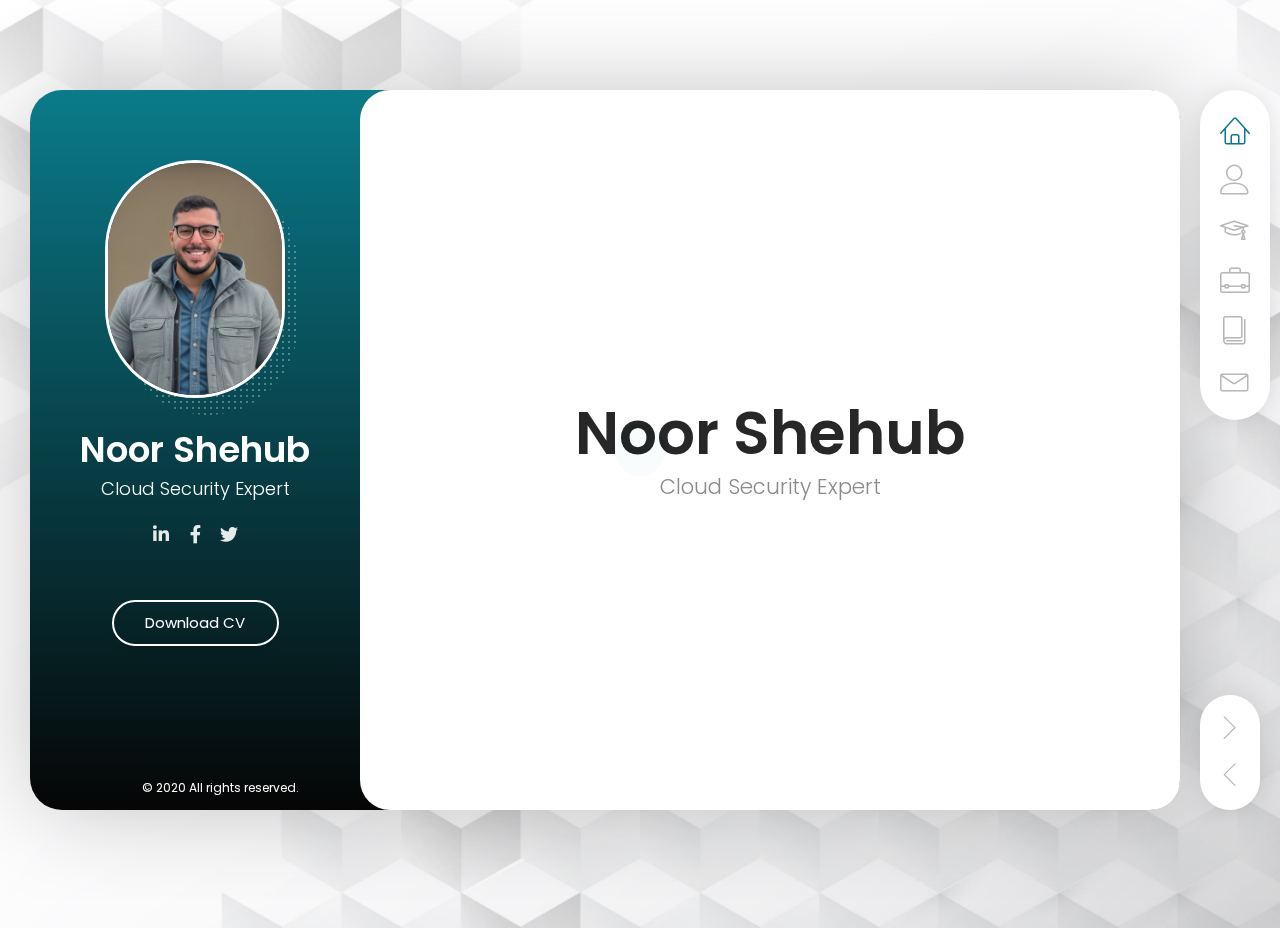
<file: BreezyCV/2/index.html>
<!DOCTYPE html>
<html lang="en" class="no-js">
  <head>
    <meta charset="UTF-8" />
    <meta http-equiv="X-UA-Compatible" content="IE=edge"> 
    <title>Noor Shehub</title>
    <meta name="viewport" content="width=device-width, initial-scale=1, maximum-scale=1" />
    <meta name="description" content="BreezyCV - Resume / CV / vCard Template" />
    <meta name="keywords" content="vcard, resposnive, retina, resume, jquery, css3, bootstrap, Material CV, portfolio" />
    <meta name="author" content="lmpixels" />
    <link rel="shortcut icon" href="favicon.ico">


    <link rel="stylesheet" href="css/reset.css" type="text/css">
    <link rel="stylesheet" href="css/bootstrap-grid.min.css" type="text/css">
    <link rel="stylesheet" href="css/animations.css" type="text/css">
    <link rel="stylesheet" href="css/perfect-scrollbar.css" type="text/css">
    <link rel="stylesheet" href="css/owl.carousel.css" type="text/css">
    <link rel="stylesheet" href="css/magnific-popup.css" type="text/css">
    <link rel="stylesheet" href="css/main.css" type="text/css">
    <link rel="stylesheet" href="https://cdn.icons8.com/fonts/line-awesome/1.0.0/line-awesome.min.css">
  </head>

  <body>
    <!-- Animated Background -->
    <div class="lm-animated-bg" style="background-image: url(img/5578523.jpg);"></div>
    <!-- /Animated Background -->

    <!-- Loading animation -->
    <div class="preloader">
      <div class="preloader-animation">
        <div class="preloader-spinner">
        </div>
      </div>
    </div>
    <!-- /Loading animation -->

    <div class="page">
      <div class="page-content">

          <header id="site_header" class="header mobile-menu-hide">
            <div class="header-content">
              <div class="header-photo">
                <img src="img/99a3d7b6-1714-4e2e-8b42-124d741041e0.jpg" alt="Noor Shehub">
              </div>
              <div class="header-titles">
                <h2>Noor Shehub</h2>
                <h4>Cloud Security Expert</h4>
              </div>
            </div>

            <ul class="main-menu">
              <li class="active">
                <a href="#home" class="nav-anim">
                  <span class="menu-icon lnr lnr-home"></span>
                  <span class="link-text">Home</span>
                </a>
              </li>
              <li>
                <a href="#about-me" class="nav-anim">
                  <span class="menu-icon lnr lnr-user"></span>
                  <span class="link-text">About Me</span>
                </a>
              </li>
              <li>
                <a href="#resume" class="nav-anim">
                  <span class="menu-icon lnr lnr-graduation-hat"></span>
                  <span class="link-text">Resume</span>
                </a>
              </li>
              <li>
                <a href="#portfolio" class="nav-anim">
                  <span class="menu-icon lnr lnr-briefcase"></span>
                  <span class="link-text">Projects</span>
                </a>
              </li>
              <li>
                <a href="#blog" class="nav-anim">
                  <span class="menu-icon lnr lnr-book"></span>
                  <span class="link-text">Blog</span>
                </a>
              </li>
              <li>
                <a href="#contact" class="nav-anim">
                  <span class="menu-icon lnr lnr-envelope"></span>
                  <span class="link-text">Contact</span>
                </a>
              </li>
            </ul>

            <div class="social-links">
              <ul>
                <li><a href="#" target="_blank"><i class="fab fa-linkedin-in"></i></a></li>
                <li><a href="#" target="_blank"><i class="fab fa-facebook-f"></i></a></li>
                <li><a href="#" target="_blank"><i class="fab fa-twitter"></i></a></li>
              </ul>
            </div>

            <div class="header-buttons">
              <a href="#" target="_blank" class="btn btn-primary">Download CV</a>
            </div>

            <div class="copyrights">© 2020 All rights reserved.</div>
          </header>

          <!-- Mobile Navigation -->
          <div class="menu-toggle">
            <span></span>
            <span></span>
            <span></span>
          </div>
          <!-- End Mobile Navigation -->

          <!-- Arrows Nav -->
          <div class="lmpixels-arrows-nav">
            <div class="lmpixels-arrow-right"><i class="lnr lnr-chevron-right"></i></div>
            <div class="lmpixels-arrow-left"><i class="lnr lnr-chevron-left"></i></div>
          </div>
          <!-- End Arrows Nav -->

          <div class="content-area">
            <div class="animated-sections">
              <!-- Home Subpage -->
              <section data-id="home" class="animated-section start-page">
                <div class="section-content vcentered">

                    <div class="row">
                      <div class="col-sm-12 col-md-12 col-lg-12">
                        <div class="title-block">
                          <h2>Noor Shehub</h2>
                          <div class="owl-carousel text-rotation">                                    
                            <div class="item">
                              <div class="sp-subtitle">Cloud Security Expert</div>
                            </div>
                            
                            <div class="item">
                              <div class="sp-subtitle">DevSecOps Evangelist</div>
                              </div>

                            <div class="item">
                              <div class="sp-subtitle">Compliance Champion</div>  
                            </div>
                          </div>
                        </div>
                      </div>
                    </div>

                </div>
              </section>
              <!-- End of Home Subpage -->

              <!-- About Me Subpage -->
              <section data-id="about-me" class="animated-section">
                <div class="section-content">
                  <div class="page-title">
                    <h2>About <span>Me</span></h2>
                  </div>

                  <!-- Personal Information -->
                  <div class="row">
                    <div class="col-xs-12 col-sm-7">
                      <p>I am a passionate cloud security professional with a proven track record of leading audit processes and managing compliance initiatives across multi-cloud environments like AWS, Azure, and GCP. My expertise in key regulatory frameworks—PCI DSS, ISO 27001, SOC 2, FedRAMP, IRAP, and HITRUST—enables me to guide cross-functional teams in implementing robust security controls while driving continuous improvement in security frameworks. As a team lead, I specialize in streamlining complex audit procedures, identifying and addressing risks, and empowering teams to build secure, compliant cloud infrastructures. With a strong passion for innovation, I stay ahead of industry trends, helping businesses navigate evolving regulatory landscapes and safeguard their cloud environments with resilience and precision.</p>
                    </div>

                    <div class="col-xs-12 col-sm-5">
                      <div class="info-list">
                        <ul>
                          <li>
                            <span class="title">Age</span>
                            <span class="value">32</span>
                          </li>

                          <li>
                            <span class="title">Residence</span>
                            <span class="value">USA</span>
                          </li>

                          <li>
                            <span class="title">Address</span>
                            <span class="value">Tampa, FL</span>
                          </li>

                          <li>
                            <span class="title">e-mail</span>
                            <span class="value">noorshehub@gmail.com</span>
                          </li>

                          <li>
                            <span class="title">Phone</span>
                            <span class="value">(813) 546-9883</span>
                          </li>
                        </ul>
                      </div>
                    </div>
                  </div>
                  <!-- End of Personal Information -->

                  <div class="white-space-50"></div>

                  <!-- Services -->
                  <div class="row">
                    <div class="col-xs-12 col-sm-12">
                      <div class="block-title">
                        <h3>What <span>I Do</span></h3>
                      </div>
                    </div>
                  </div>

                  <div class="row">
                    <div class="col-xs-12 col-sm-6">
                      <div class="col-inner">
                        <div class="info-list-w-icon">
                          <div class="info-block-w-icon">
                            <div class="ci-icon">
                              <i class="lnr lnr-store"></i>
                            </div>
                            <div class="ci-text">
                              <h4>Cloud Security</h4>
                              <p>I design, implement, and maintain secure cloud infrastructures across AWS, Azure, and GCP, ensuring robust security controls that comply with industry standards and best practices.</p>
                            </div>
                          </div>
                          <div class="info-block-w-icon">
                            <div class="ci-icon">
                              <i class="lnr lnr-laptop-phone"></i>
                            </div><div class="ci-text">
                              <h4>Compliance Management</h4>
                              <p>I lead compliance initiatives, ensuring alignment with key regulations such as PCI DSS, ISO 27001, SOC 2, FedRAMP, IRAP, and HITRUST, while driving audit readiness and evidence collection.</p>
                            </div>
                          </div>
                        </div>
                      </div>
                    </div>

                    <div class="col-xs-12 col-sm-6">
                      <div class="col-inner">
                        <div class="info-list-w-icon">
                          <div class="info-block-w-icon">
                            <div class="ci-icon">
                              <i class="lnr lnr-pencil"></i>
                            </div>
                            <div class="ci-text">
                              <h4>Risk & Gap Assessments</h4>
                              <p>I perform comprehensive risk assessments and gap analyses to identify vulnerabilities in cloud architectures and guide teams in addressing security gaps and mitigating risks.</p>
                            </div>
                          </div>
                          <div class="info-block-w-icon">
                            <div class="ci-icon">
                              <i class="lnr lnr-flag"></i>
                            </div><div class="ci-text">
                              <h4>DevSecOps Integration</h4>
                              <p>I advocate for integrating security into every stage of the development lifecycle, promoting the use of DevSecOps practices to streamline security and automation across cloud environments.</p>
                            </div>
                          </div>
                        </div>
                      </div>
                    </div>
                  </div>
                  <!-- End of Services -->

                  

                  <div class="white-space-50"></div>

                  <!-- Fun Facts -->
                  <div class="row">
                    <div class="col-xs-12 col-sm-12">

                      <div class="block-title">
                        <h3>Fun <span>Facts</span></h3>
                      </div>
                    </div>
                  </div>

                  <div class="row">
                    <div class="col-xs-12 col-sm-4">
                      <div class="fun-fact gray-default">
                        <i class="lnr lnr-cloud"></i>
                        <h4>Cloud Enviornments Secured </h4>
                        <span class="fun-fact-block-value">50+</span>
                        <span class="fun-fact-block-text"></span>
                      </div>
                    </div>

                    <div class="col-xs-12 col-sm-4">
                      <div class="fun-fact gray-default">
                        <i class="lnr lnr-checkmark-circle"></i>
                        <h4>Audit Engagements Led</h4>
                        <span class="fun-fact-block-value">25+</span>
                        <span class="fun-fact-block-text"></span>
                      </div>
                    </div>

                    <div class="col-xs-12 col-sm-4 ">
                      <div class="fun-fact gray-default">
                        <i class="lnr lnr-graduation-hat"></i>
                        <h4>Certifications Earned</h4>
                        <span class="fun-fact-block-value">15+</span>
                        <span class="fun-fact-block-text"></span>
                      </div>
                    </div>
                  </div>
                  <!-- End of Fun Facts -->

                </div>
              </section>
              <!-- End of About Me Subpage -->

              <!-- Resume Subpage -->
              <section data-id="resume" class="animated-section">
                <div class="section-content">
                  <div class="page-title">
                    <h2>Resume</h2>
                  </div>

                  <div class="row">
                    <div class="col-xs-12 col-sm-7">

                      <div class="block-title">
                        <h3>Education</h3>
                      </div>
                      
                      <div class="timeline timeline-second-style clearfix">
                        <div class="timeline-item clearfix">
                          <div class="left-part">
                            <h5 class="item-period">2008</h5>
                            <span class="item-company">University of Studies</span>
                          </div>
                          <div class="divider"></div>
                          <div class="right-part">
                            <h4 class="item-title">Frontend Development</h4>
                            <p>Maecenas finibus nec sem ut imperdiet. Ut tincidunt est ac dolor aliquam sodales. Phasellus sed mauris hendrerit, laoreet sem in, lobortis ante.</p>
                          </div>
                        </div>

                        <div class="timeline-item clearfix">
                          <div class="left-part">
                            <h5 class="item-period">2007</h5>
                            <span class="item-company">University of Studies</span>
                          </div>
                          <div class="divider"></div>
                          <div class="right-part">
                            <h4 class="item-title">Graphic Design</h4>
                            <p>Aliquam tincidunt malesuada tortor vitae iaculis. In eu turpis iaculis, feugiat risus quis, aliquet urna. Quisque fringilla mollis risus, eu pulvinar dolor.</p>
                          </div>
                        </div>
                      </div>

                      <div class="white-space-50"></div>

                      <div class="block-title">
                        <h3>Experience</h3>
                      </div>

                      <div class="timeline timeline-second-style clearfix">
                        <div class="timeline-item clearfix">
                          <div class="left-part">
                            <h5 class="item-period">2016 - Current</h5>
                            <span class="item-company">Google</span>
                          </div>
                          <div class="divider"></div>
                          <div class="right-part">
                            <h4 class="item-title">Lead Ui/Ux Designer</h4>
                            <p>Praesent dignissim sollicitudin justo, sed elementum quam lacinia quis. Phasellus eleifend tristique posuere. Sed vitae dui nec magna.</p>
                          </div>
                        </div>

                        <div class="timeline-item clearfix">
                          <div class="left-part">
                            <h5 class="item-period">2013 - 2016</h5>
                            <span class="item-company">Adobe</span>
                          </div>
                          <div class="divider"></div>
                          <div class="right-part">
                            <h4 class="item-title">Senior Ui/Ux Designer</h4>
                            <p>Maecenas tempus faucibus rutrum. Duis eu aliquam urna. Proin vitae nulla tristique, ornare felis id, congue libero. Nam volutpat euismod quam.</p>
                          </div>
                        </div>
                        
                        <div class="timeline-item clearfix">
                          <div class="left-part">
                            <h5 class="item-period">2011 - 2013</h5>
                            <span class="item-company">Google</span>
                          </div>
                          <div class="divider"></div>
                          <div class="right-part">
                            <h4 class="item-title">Junior Ui/Ux Designer</h4>
                            <p>Duis mollis nunc quis quam viverra venenatis. Nulla nulla arcu, congue vitae nunc ac, sodales ultricies diam. Nullam justo leo, tincidunt sit amet.</p>
                          </div>
                        </div>
                      </div>

                    </div>

                    <!-- Skills & Certificates -->
                    <div class="col-xs-12 col-sm-5">
                      <!-- Design Skills -->
                      <div class="block-title">
                        <h3>Design <span>Skills</span></h3>
                      </div>

                      <div class="skills-info skills-second-style">
                        <!-- Skill 1 -->
                        <div class="skill clearfix">
                          <h4>Web Design</h4>
                          <div class="skill-value">95%</div>
                        </div>
                        <div class="skill-container skill-1">
                          <div class="skill-percentage"></div>
                        </div>
                        <!-- End of Skill 1 -->
                        
                        <!-- Skill 2 -->
                        <div class="skill clearfix">
                          <h4>Print Design</h4>
                          <div class="skill-value">65%</div>
                        </div>
                        <div class="skill-container skill-2">
                          <div class="skill-percentage"></div>
                        </div>
                        <!-- End of Skill 2 -->
                        
                        <!-- Skill 3 -->
                        <div class="skill clearfix">
                          <h4>Logo Design</h4>
                          <div class="skill-value">80%</div>
                        </div>
                        <div class="skill-container skill-3">
                          <div class="skill-percentage"></div>
                        </div>
                        <!-- End of Skill 3 -->
                        
                        <!-- Skill 4 -->
                        <div class="skill clearfix">
                          <h4>Graphic Design</h4>
                          <div class="skill-value">90%</div>
                        </div>
                        <div class="skill-container skill-4">
                          <div class="skill-percentage"></div>
                        </div>
                        <!-- End of Skill 4 -->

                      </div>
                      <!-- End of Design Skills -->

                      <div class="white-space-10"></div>

                      <!-- Coding Skills -->
                      <div class="block-title">
                        <h3>Coding <span>Skills</span></h3>
                      </div>

                      <div class="skills-info skills-second-style">
                        <!-- Skill 5 -->
                        <div class="skill clearfix">
                          <h4>JavaScript</h4>
                          <div class="skill-value">95%</div>
                        </div>
                        <div class="skill-container skill-5">
                          <div class="skill-percentage"></div>
                        </div>
                        <!-- End of Skill 5 -->

                        <!-- Skill 6 -->
                        <div class="skill clearfix">
                          <h4>PHP</h4>
                          <div class="skill-value">85%</div>
                        </div>
                        <div class="skill-container skill-6">
                          <div class="skill-percentage"></div>
                        </div>
                        <!-- End of Skill 6 -->
                        
                        <!-- Skill 7 -->
                        <div class="skill clearfix">
                          <h4>HTML/CSS</h4>
                          <div class="skill-value">100%</div>
                        </div>
                        <div class="skill-container skill-7">
                          <div class="skill-percentage"></div>
                        </div>
                        <!-- End of Skill 7 -->
                        
                        <!-- Skill 8 -->
                        <div class="skill clearfix">
                          <h4>Smarty/Twig</h4>
                          <div class="skill-value">75%</div>
                        </div>
                        <div class="skill-container skill-8">
                          <div class="skill-percentage"></div>
                        </div>
                        <!-- End of Skill 8 -->

                        <!-- Skill 9 -->
                        <div class="skill clearfix">
                          <h4>Perl</h4>
                          <div class="skill-value">90%</div>
                        </div>
                        <div class="skill-container skill-9">
                          <div class="skill-percentage"></div>
                        </div>
                        <!-- End of Skill 9 -->
                      </div>
                      <!-- End of Coding Skills -->

                      <div class="white-space-10"></div>

                      <!-- Knowledges -->
                      <div class="block-title">
                        <h3>Knowledges</h3>
                      </div>

                      <ul class="knowledges">
                        <li>Marketing</li>
                        <li>Print</li>
                        <li>Digital Design</li>
                        <li>Social Media</li>
                        <li>Time Management</li>
                        <li>Communication</li>
                        <li>Problem-Solving</li>
                        <li>Social Networking</li>
                        <li>Flexibility</li>
                      </ul>
                      <!-- End of Knowledges -->
                    </div>
                    <!-- End of Skills & Certificates -->
                  </div>

                  <div class="white-space-50"></div>

                  <!-- Certificates -->
                  <div class="row">
                    <div class="col-xs-12 col-sm-12">
                      <div class="block-title">
                        <h3>Certificates</h3>
                      </div>
                    </div>
                  </div>
                  
                  <div class="row">
                    <!-- Certificate 1 -->
                    <div class="col-xs-12 col-sm-6">
                      <div class="certificate-item clearfix">
                        <div class="certi-logo">
                          <img src="img/clients/client-1.png" alt="logo">
                        </div>
                        
                        <div class="certi-content">
                          <div class="certi-title">
                            <h4>Psyhology of Intertnation Design</h4>
                          </div>
                          <div class="certi-id">
                            <span>Membership ID: XXXX</span>
                          </div>
                          <div class="certi-date">
                            <span>19 April 2018</span>
                          </div>
                          <div class="certi-company">
                            <span></span>
                          </div>
                        </div>
                      </div>
                    </div>
                    <!-- End of Certificate 1 -->

                    <!-- Certificate 2 -->
                    <div class="col-xs-12 col-sm-6">
                      <div class="certificate-item clearfix">
                        <div class="certi-logo">
                          <img src="img/clients/client-1.png" alt="logo">
                        </div>
                        
                        <div class="certi-content">
                          <div class="certi-title">
                            <h4>Psyhology of Intertnation Design</h4>
                          </div>
                          <div class="certi-id">
                            <span>Membership ID: XXXX</span>
                          </div>
                          <div class="certi-date">
                            <span>19 April 2018</span>
                          </div>
                          <div class="certi-company">
                            <span></span>
                          </div>
                        </div>
                      </div>
                    </div>
                    <!-- End of Certificate 2 -->

                  </div>
                  <!-- End of Certificates -->
                </div>
              </section>
              <!-- End of Resume Subpage -->

              <!-- Portfolio Subpage -->
              <section data-id="portfolio" class="animated-section">
                <div class="section-content">
                  <div class="page-title">
                    <h2>Portfolio</h2>
                  </div>

                  <div class="row">
                    <div class="col-xs-12 col-sm-12">
                      <!-- Portfolio Content -->
                      <div class="portfolio-content">

                        <ul class="portfolio-filters">
                          <li class="active">
                            <a class="filter btn btn-sm btn-link" data-group="category_all">All</a>
                          </li>
                          <li>
                            <a class="filter btn btn-sm btn-link" data-group="category_detailed">Detailed</a>
                          </li>
                          <li>
                            <a class="filter btn btn-sm btn-link" data-group="category_mockups">Mockups</a>
                          </li>
                          <li>
                            <a class="filter btn btn-sm btn-link" data-group="category_soundcloud">SoundCloud</a>
                          </li>
                          <li>
                            <a class="filter btn btn-sm btn-link" data-group="category_vimeo-videos">Vimeo Videos</a>
                          </li>
                          <li>
                            <a class="filter btn btn-sm btn-link" data-group="category_youtube-videos">YouTube Videos</a>
                          </li>
                        </ul>

                        <!-- Portfolio Grid -->
                        <div class="portfolio-grid three-columns">
                          
                          <figure class="item lbaudio" data-groups='["category_all", "category_soundcloud"]'>
                            <div class="portfolio-item-img">
                              <img src="img/portfolio/1.jpg" alt="SoundCloud Audio" title="" />
                              <a href="https://w.soundcloud.com/player/?url=https%3A//api.soundcloud.com/tracks/221650664&#038;color=%23ff5500&#038;auto_play=false&#038;hide_related=false&#038;show_comments=true&#038;show_user=true&#038;show_reposts=false&#038;show_teaser=true&#038;visual=true" class="lightbox mfp-iframe" title="SoundCloud Audio"></a>
                            </div>

                            <i class="fa fa-volume-up"></i>
                            <h4 class="name">SoundCloud Audio</h4>
                            <span class="category">SoundCloud</span>
                          </figure>

                          <figure class="item standard" data-groups='["category_all", "category_detailed"]'>
                            <div class="portfolio-item-img">
                              <img src="img/portfolio/2.jpg" alt="Media Project 2" title="" />
                              <a href="portfolio-1.html" class="ajax-page-load"></a>
                            </div>

                            <i class="far fa-file-alt"></i>
                            <h4 class="name">Detailed Project 2</h4>
                            <span class="category">Detailed</span>
                          </figure>

                          <figure class="item lbvideo" data-groups='["category_all", "category_vimeo-videos"]'>
                            <div class="portfolio-item-img">
                              <img src="img/portfolio/3.jpg" alt="Vimeo Video 1" title="" />
                              <a href="https://player.vimeo.com/video/158284739" class="lightbox mfp-iframe" title="Vimeo Video 1"></a>
                            </div>

                            <i class="fas fa-video"></i>
                            <h4 class="name">Vimeo Video 1</h4>
                            <span class="category">Vimeo Videos</span>
                          </figure>

                          <figure class="item standard" data-groups='["category_all", "category_detailed"]'>
                            <div class="portfolio-item-img">
                              <img src="img/portfolio/4.jpg" alt="Media Project 1" title="" />
                              <a href="portfolio-1.html" class="ajax-page-load"></a>
                            </div>

                            <i class="far fa-file-alt"></i>
                            <h4 class="name">Detailed Project 1</h4>
                            <span class="category">Detailed</span>
                          </figure>

                          <figure class="item lbimage" data-groups='["category_all", "category_mockups"]'>
                            <div class="portfolio-item-img">
                              <img src="img/portfolio/5.jpg" alt="Mockup Design 1" title="" />
                              <a class="lightbox" title="Mockup Design 1" href="img/portfolio/full/5.jpg"></a>
                            </div>

                            <i class="far fa-image"></i>
                            <h4 class="name">Mockup Design 1</h4>
                            <span class="category">Mockups</span>
                          </figure>

                          <figure class="item lbvideo" data-groups='["category_all", "category_youtube-videos"]'>
                            <div class="portfolio-item-img">
                              <img src="img/portfolio/6.jpg" alt="YouTube Video 1" title="" />
                              <a href="https://www.youtube.com/embed/bg0gv2YpIok" class="lightbox mfp-iframe" title="YouTube Video 1"></a>
                            </div>

                            <i class="fas fa-video"></i>
                            <h4 class="name">YouTube Video 1</h4>
                            <span class="category">YouTube Videos</span>
                          </figure>
                        </div>
                      </div>
                      <!-- End of Portfolio Content -->
                    </div>
                  </div>
                </div>
              </section>
              <!-- End of Portfolio Subpage -->

              <!-- Blog Subpage -->
              <section data-id="blog" class="animated-section">
                <div class="section-content">
                  <div class="page-title">
                    <h2>Blog</h2>
                  </div>

                  <div class="row">
                    <div class="col-xs-12 col-sm-12">
                      <div class="blog-masonry two-columns clearfix">
                        
                        <!-- Blog Post 1 -->
                        <div class="item post-1">
                          <div class="blog-card">
                            <div class="media-block">
                              <div class="category">
                                <a href="#" title="View all posts in Design">Design</a>
                              </div>
                              <a href="blog-post-1.html">
                                <img src="img/blog/blog_post_1.jpg" class="size-blog-masonry-image-two-c" alt="Why I Switched to Sketch For UI Design" title="" />
                                <div class="mask"></div>
                              </a>
                            </div>
                            <div class="post-info">
                              <div class="post-date">05 Mar 2020</div>
                              <a href="blog-post-1.html">
                                <h4 class="blog-item-title">Why I Switched to Sketch For UI Design</h4>
                              </a>
                            </div>
                          </div>
                        </div>
                        <!-- End of Blog Post 1 -->

                        <!-- Blog Post 2 -->
                        <div class="item post-2">
                          <div class="blog-card">
                            <div class="media-block">
                              <div class="category">
                                <a href="#" title="View all posts in UI">UI</a>
                              </div>
                              <a href="blog-post-1.html">
                                <img src="img/blog/blog_post_2.jpg" class="size-blog-masonry-image-two-c" alt="Best Practices for Animated Progress Indicators" title="" />
                                <div class="mask"></div>
                              </a>
                            </div>
                            <div class="post-info">
                              <div class="post-date">23 Feb 2020</div>
                              <a href="blog-post-1.html">
                                <h4 class="blog-item-title">Best Practices for Animated Progress Indicators</h4>
                              </a>
                            </div>
                          </div>
                        </div>
                        <!-- End of Blog Post 2 -->

                        <!-- Blog Post 3 -->
                        <div class="item post-1">
                          <div class="blog-card">
                            <div class="media-block">
                              <div class="category">
                                <a href="#" title="View all posts in Design">Design</a>
                              </div>
                              <a href="blog-post-1.html">
                                <img src="img/blog/blog_post_3.jpg" class="size-blog-masonry-image-two-c" alt="Designing the Perfect Feature Comparison Table" title="" />
                                <div class="mask"></div>
                              </a>
                            </div>
                            <div class="post-info">
                              <div class="post-date">06 Feb 2020</div>
                              <a href="blog-post-1.html">
                                <h4 class="blog-item-title">Designing the Perfect Feature Comparison Table</h4>
                              </a>
                            </div>
                          </div>
                        </div>
                        <!-- End of Blog Post 3 -->

                        <!-- Blog Post 4 -->
                        <div class="item post-2">
                          <div class="blog-card">
                            <div class="media-block">
                              <div class="category">
                                <a href="#" title="View all posts in E-Commerce">UI</a>
                              </div>
                              <a href="blog-post-1.html">
                                <img src="img/blog/blog_post_4.jpg" class="size-blog-masonry-image-two-c" alt="An Overview of E-Commerce Platforms" title="" />
                                <div class="mask"></div>
                              </a>
                            </div>
                            <div class="post-info">
                              <div class="post-date">07 Jan 2020</div>
                              <a href="blog-post-1.html">
                                <h4 class="blog-item-title">An Overview of E-Commerce Platforms</h4>
                              </a>
                            </div>
                          </div>
                        </div>
                        <!-- End of Blog Post 4 -->
                      </div>
                    </div>
                  </div>
                </div>


              </section>
              <!-- End of Blog Subpage -->

              <!-- Contact Subpage -->
              <section data-id="contact" class="animated-section">
                <div class="section-content">
                  <div class="page-title">
                    <h2>Contact</h2>
                  </div>

                  <div class="row">
                    <!-- Contact Info -->
                    <div class="col-xs-12 col-sm-4">
                      <div class="lm-info-block gray-default">
                        <i class="lnr lnr-map-marker"></i>
                        <h4>San Francisco</h4>
                        <span class="lm-info-block-value"></span>
                        <span class="lm-info-block-text"></span>
                      </div>

                      <div class="lm-info-block gray-default">
                        <i class="lnr lnr-phone-handset"></i>
                        <h4>415-832-2000</h4>
                        <span class="lm-info-block-value"></span>
                        <span class="lm-info-block-text"></span>
                      </div>

                      <div class="lm-info-block gray-default">
                        <i class="lnr lnr-envelope"></i>
                        <h4>alex@example.com</h4>
                        <span class="lm-info-block-value"></span>
                        <span class="lm-info-block-text"></span>
                      </div>

                      <div class="lm-info-block gray-default">
                        <i class="lnr lnr-checkmark-circle"></i>
                        <h4>Freelance Available</h4>
                        <span class="lm-info-block-value"></span>
                        <span class="lm-info-block-text"></span>
                      </div>


                    </div>
                    <!-- End of Contact Info -->

                    <!-- Contact Form -->
                    <div class="col-xs-12 col-sm-8">
                      <div class="lmpixels-map">
                        <iframe frameborder="0" scrolling="no" marginheight="0" marginwidth="0"></iframe>
                      </div>
                      <div class="block-title">
                        <h3>How Can I <span>Help You?</span></h3>
                      </div>

                      <form id="contact_form" class="contact-form" action="contact_form/contact_form.php" method="post">

                        <div class="messages"></div>

                        <div class="controls two-columns">
                          <div class="fields clearfix">
                            <div class="left-column">
                              <div class="form-group form-group-with-icon">
                                <input id="form_name" type="text" name="name" class="form-control" placeholder="" required="required" data-error="Name is required.">
                                <label>Full Name</label>
                                <div class="form-control-border"></div>
                                <div class="help-block with-errors"></div>
                              </div>

                              <div class="form-group form-group-with-icon">
                                <input id="form_email" type="email" name="email" class="form-control" placeholder="" required="required" data-error="Valid email is required.">
                                <label>Email Address</label>
                                <div class="form-control-border"></div>
                                <div class="help-block with-errors"></div>
                              </div>

                              <div class="form-group form-group-with-icon">
                                <input id="form_subject" type="text" name="subject" class="form-control" placeholder="" required="required" data-error="Subject is required.">
                                <label>Subject</label>
                                <div class="form-control-border"></div>
                                <div class="help-block with-errors"></div>
                              </div>
                            </div>
                            <div class="right-column">
                              <div class="form-group form-group-with-icon">
                                <textarea id="form_message" name="message" class="form-control" placeholder="" rows="7" required="required" data-error="Please, leave me a message."></textarea>
                                <label>Message</label>
                                <div class="form-control-border"></div>
                                <div class="help-block with-errors"></div>
                              </div>
                            </div>
                          </div>

                          <div class="g-recaptcha" data-sitekey="6LdqmCAUAAAAAMMNEZvn6g4W5e0or2sZmAVpxVqI"></div>
      
                          <input type="submit" class="button btn-send" value="Send message">
                        </div>
                      </form>
                    </div>
                    <!-- End of Contact Form -->
                  </div>

                </div>
              </section>
              <!-- End of Contact Subpage -->
            </div>
          </div>

      </div>
    </div>

    <script src="js/jquery.min.js"></script>
    <script src="js/modernizr.custom.js"></script>
    <script src="js/animating.js"></script>

    <script src="js/imagesloaded.pkgd.min.js"></script>
    <script src='https://www.google.com/recaptcha/api.js'></script>

    <script src='js/perfect-scrollbar.min.js'></script>
    <script src='js/jquery.shuffle.min.js'></script>
    <script src='js/masonry.pkgd.min.js'></script>
    <script src='js/owl.carousel.min.js'></script>
    <script src="js/jquery.magnific-popup.min.js"></script>

    <script src="js/validator.js"></script>
    <script src="js/main.js"></script>
  </body>
</html>
</file>
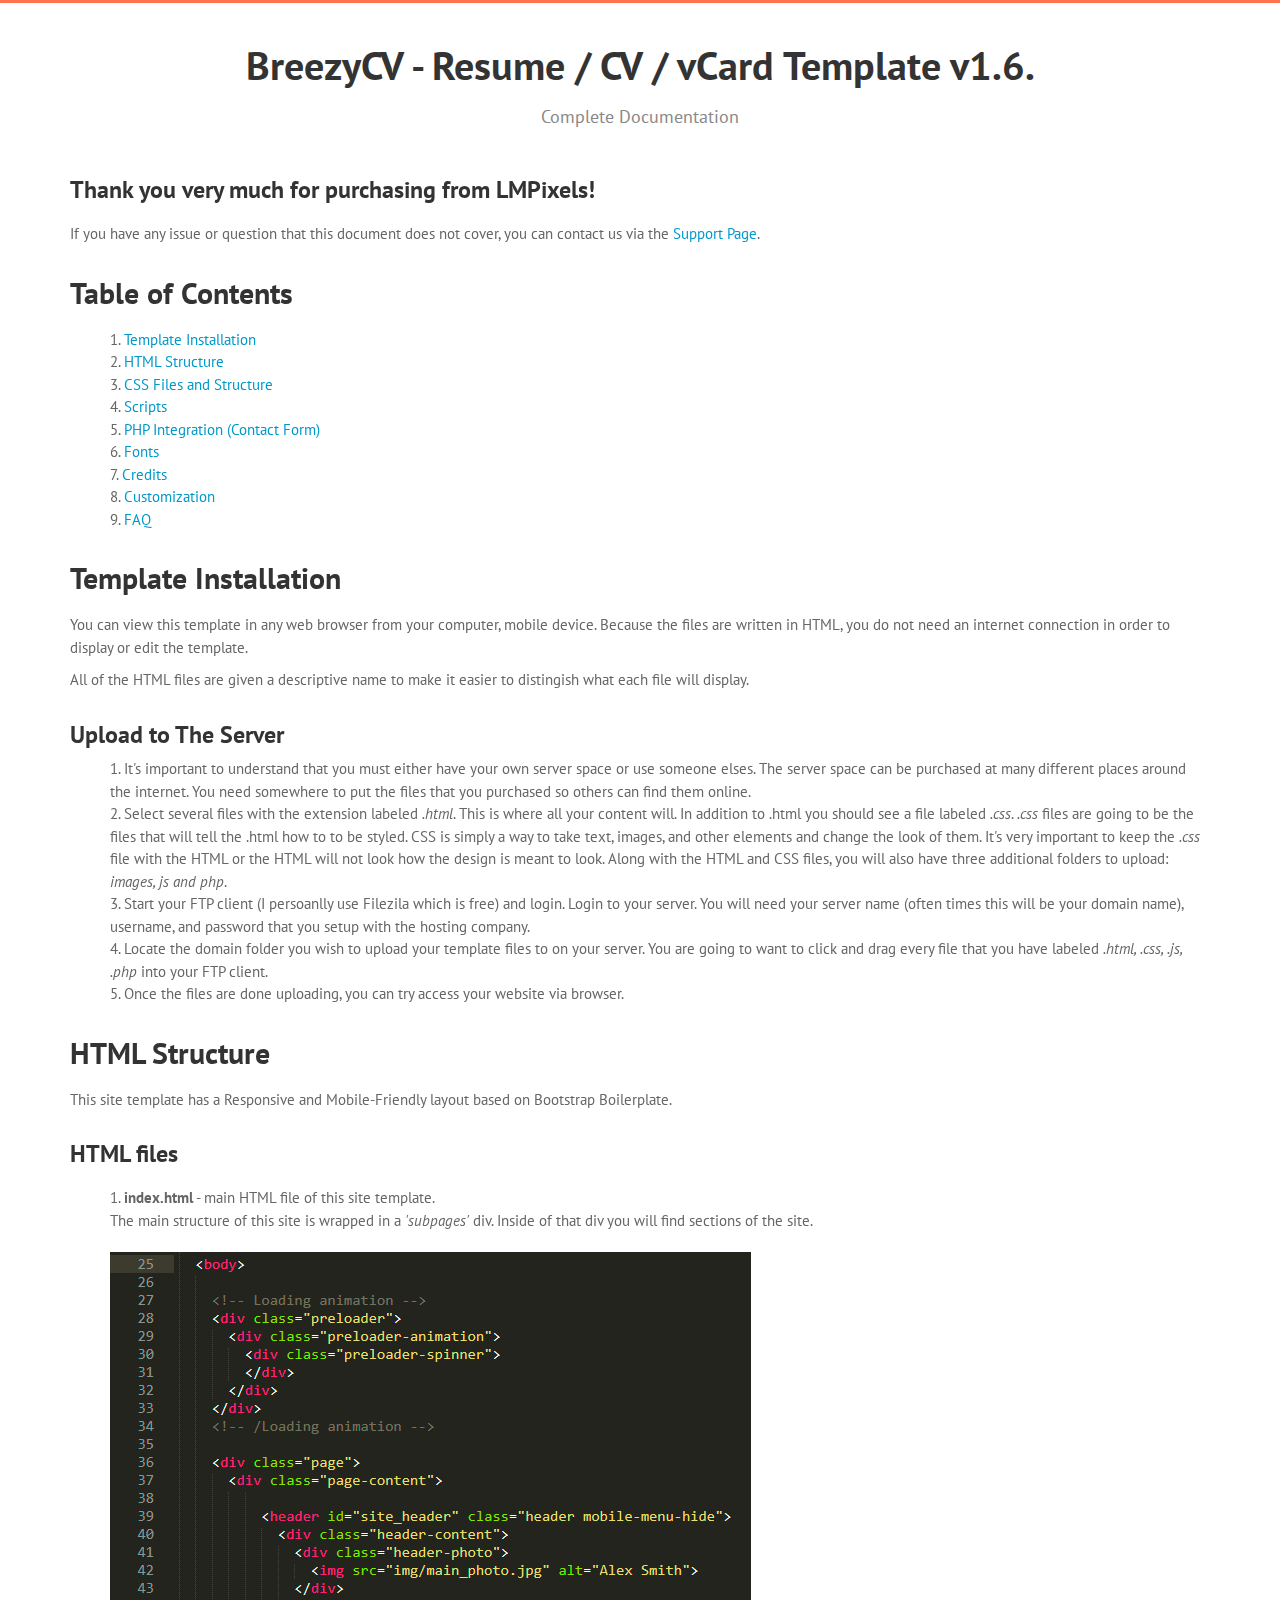
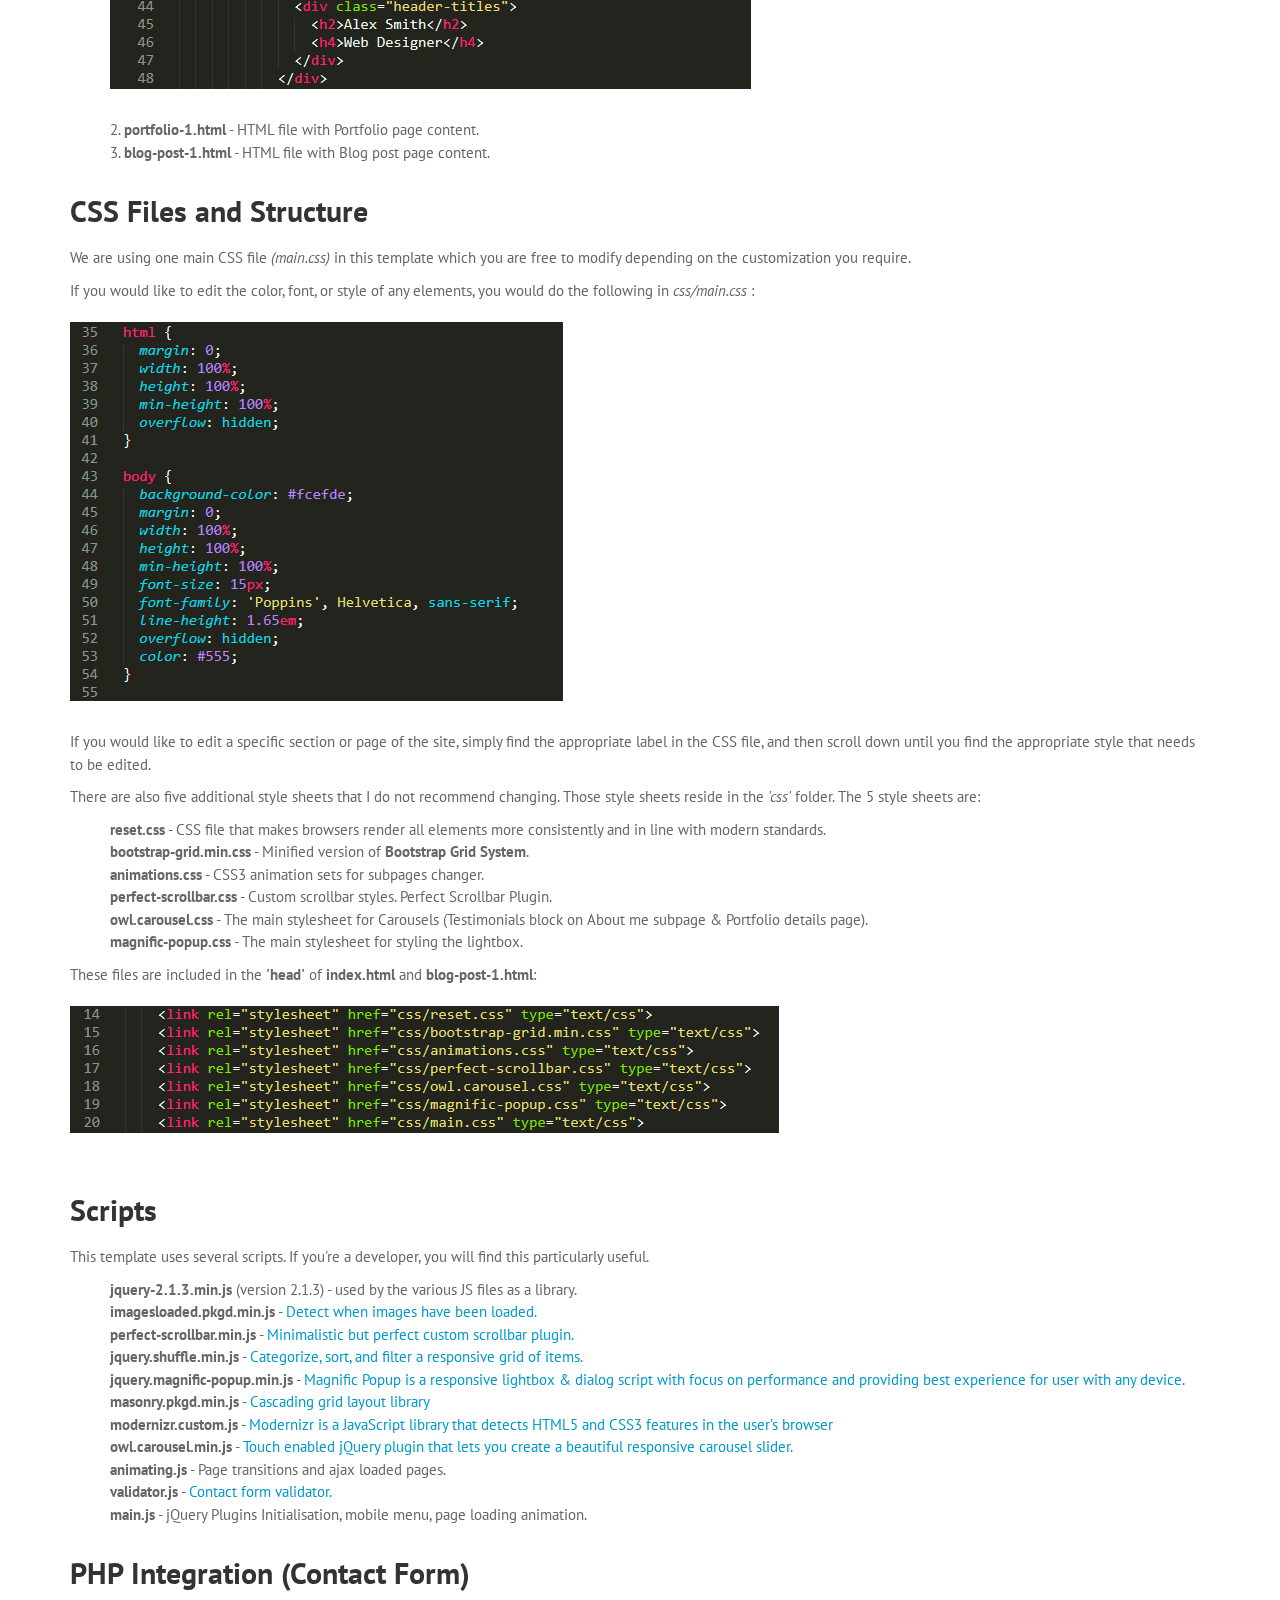
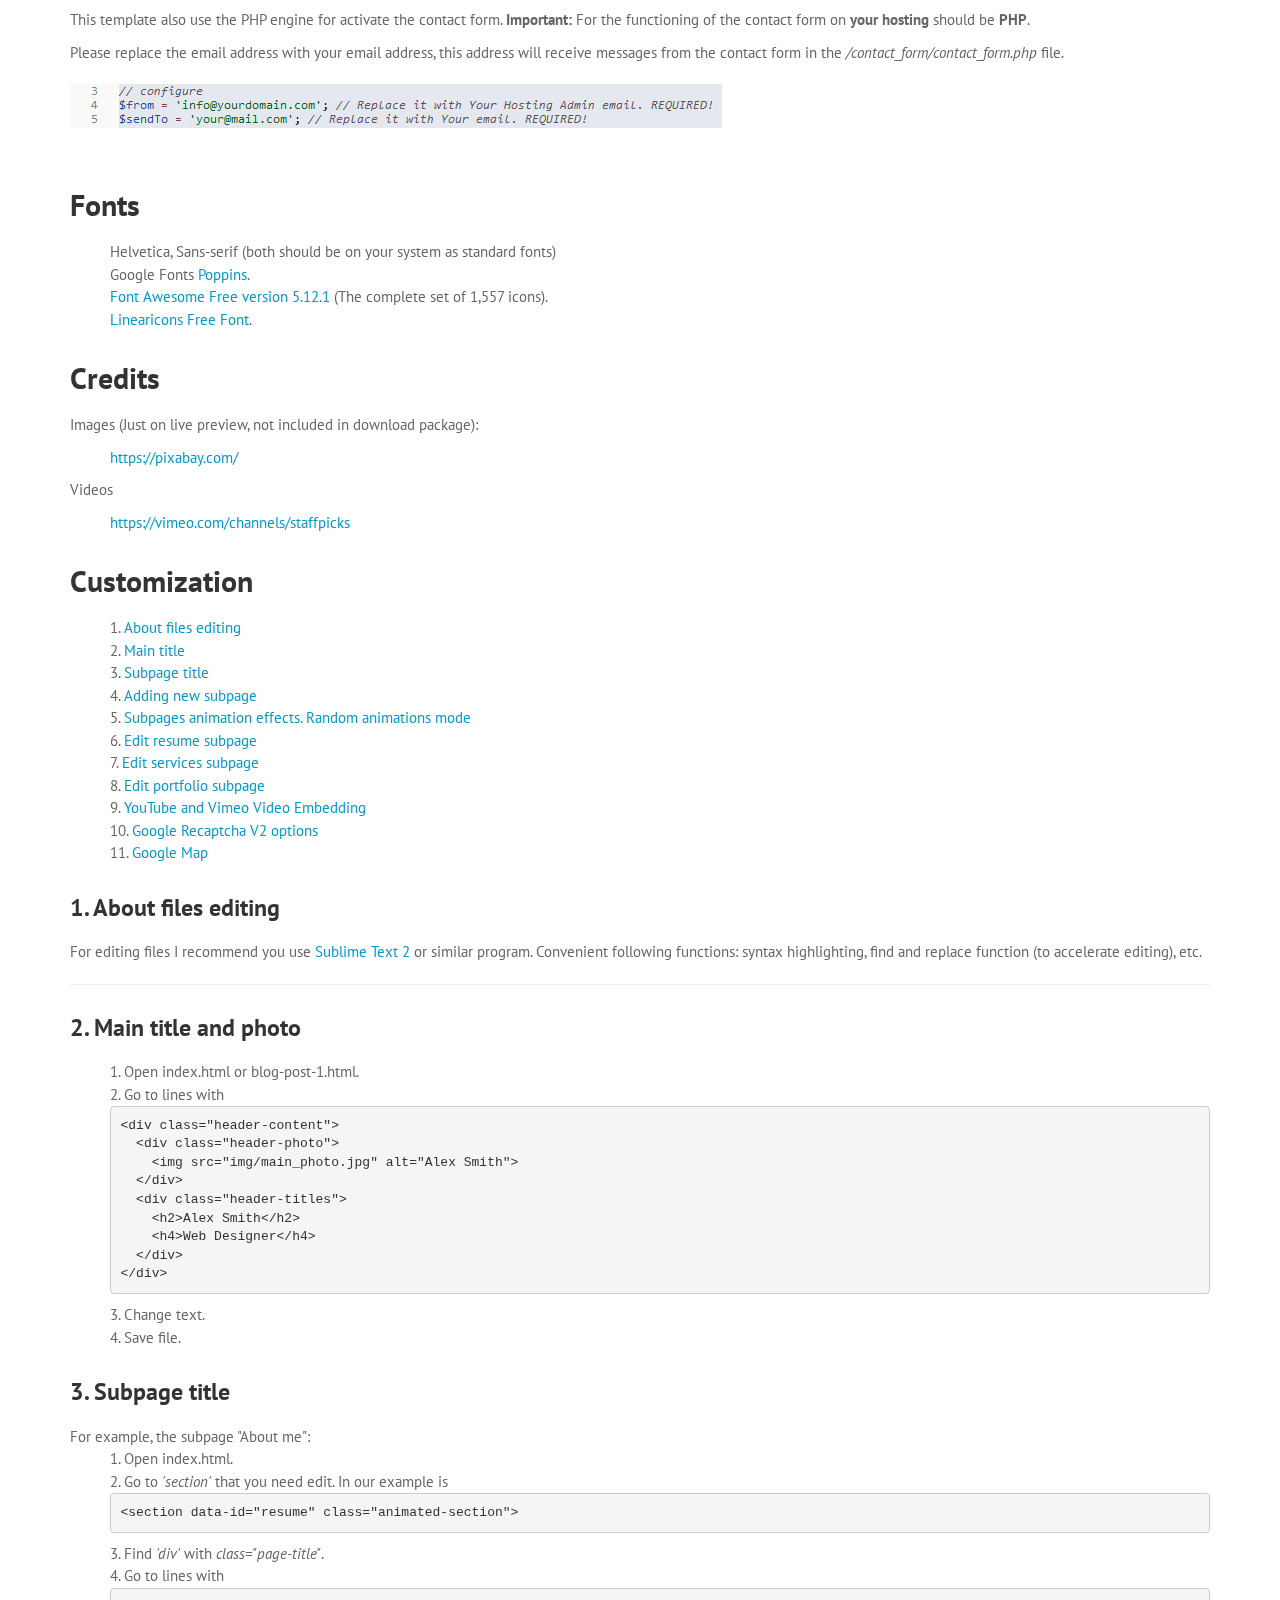
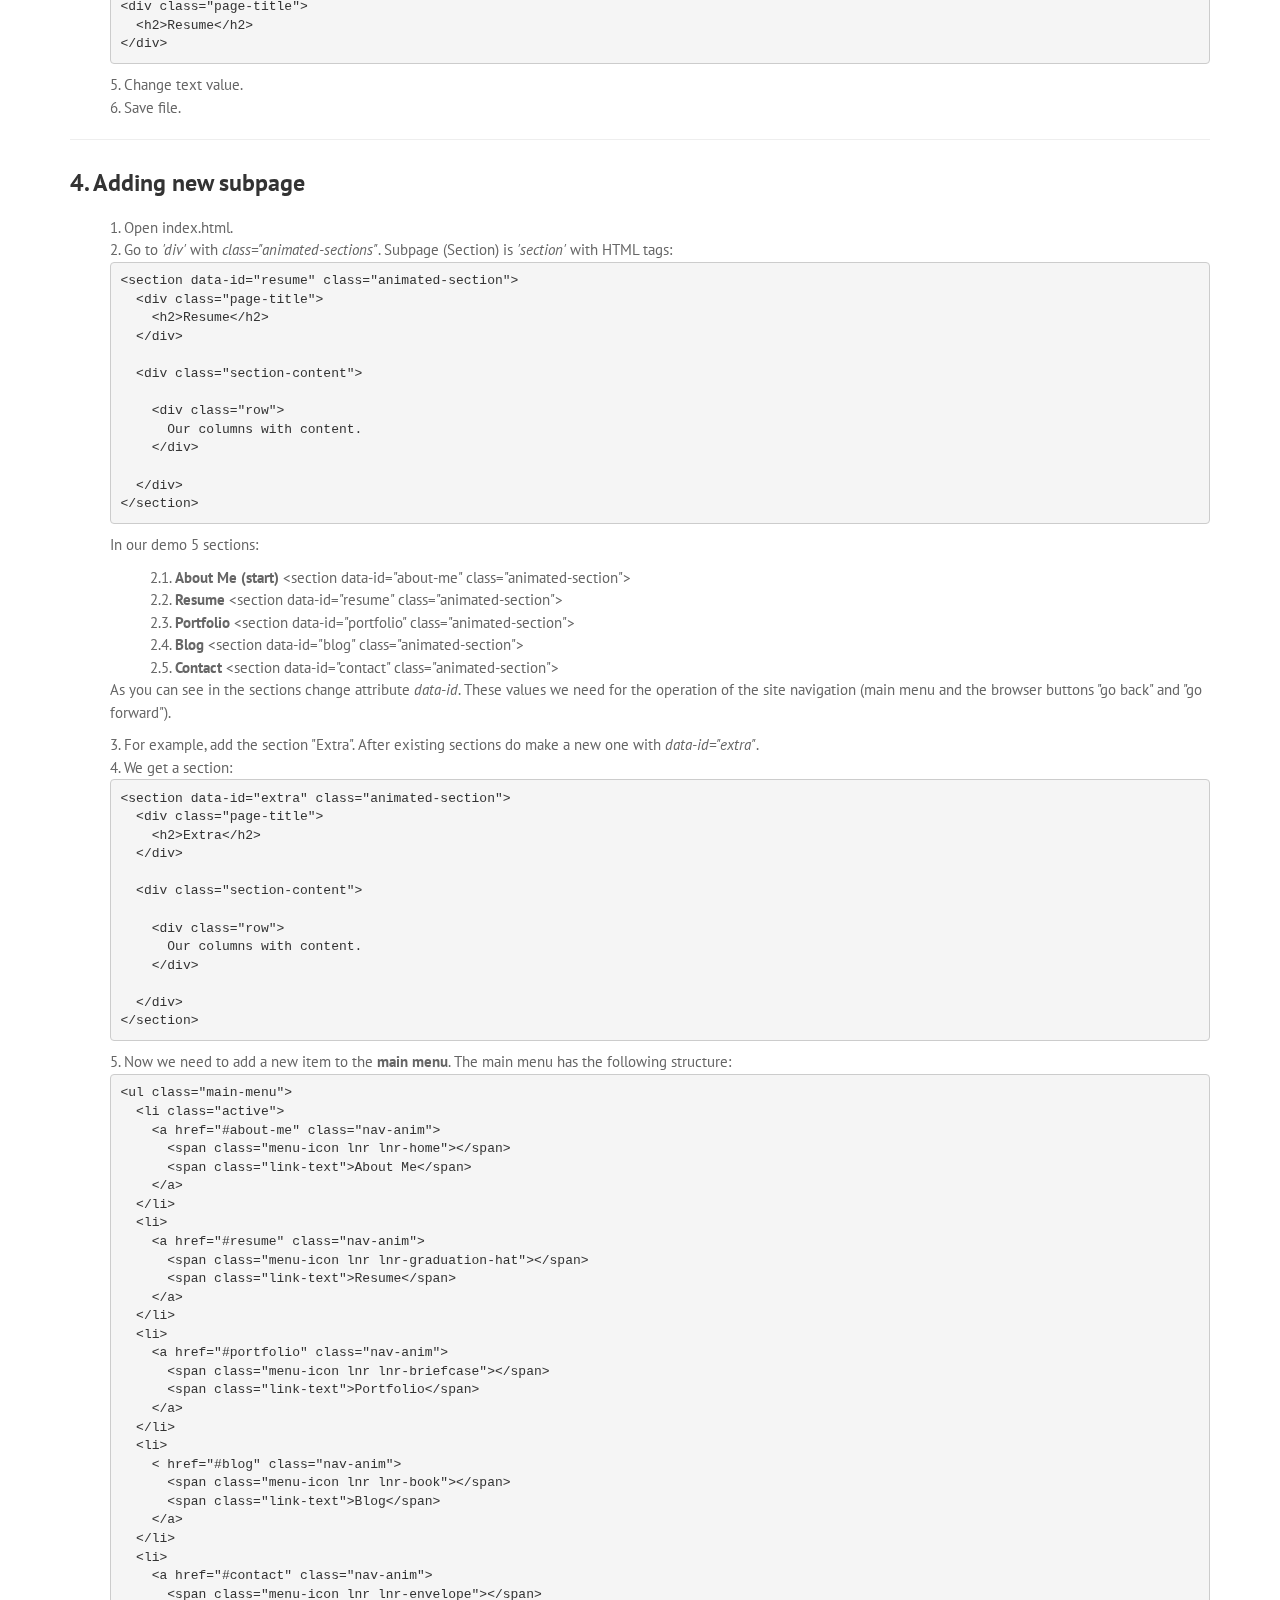
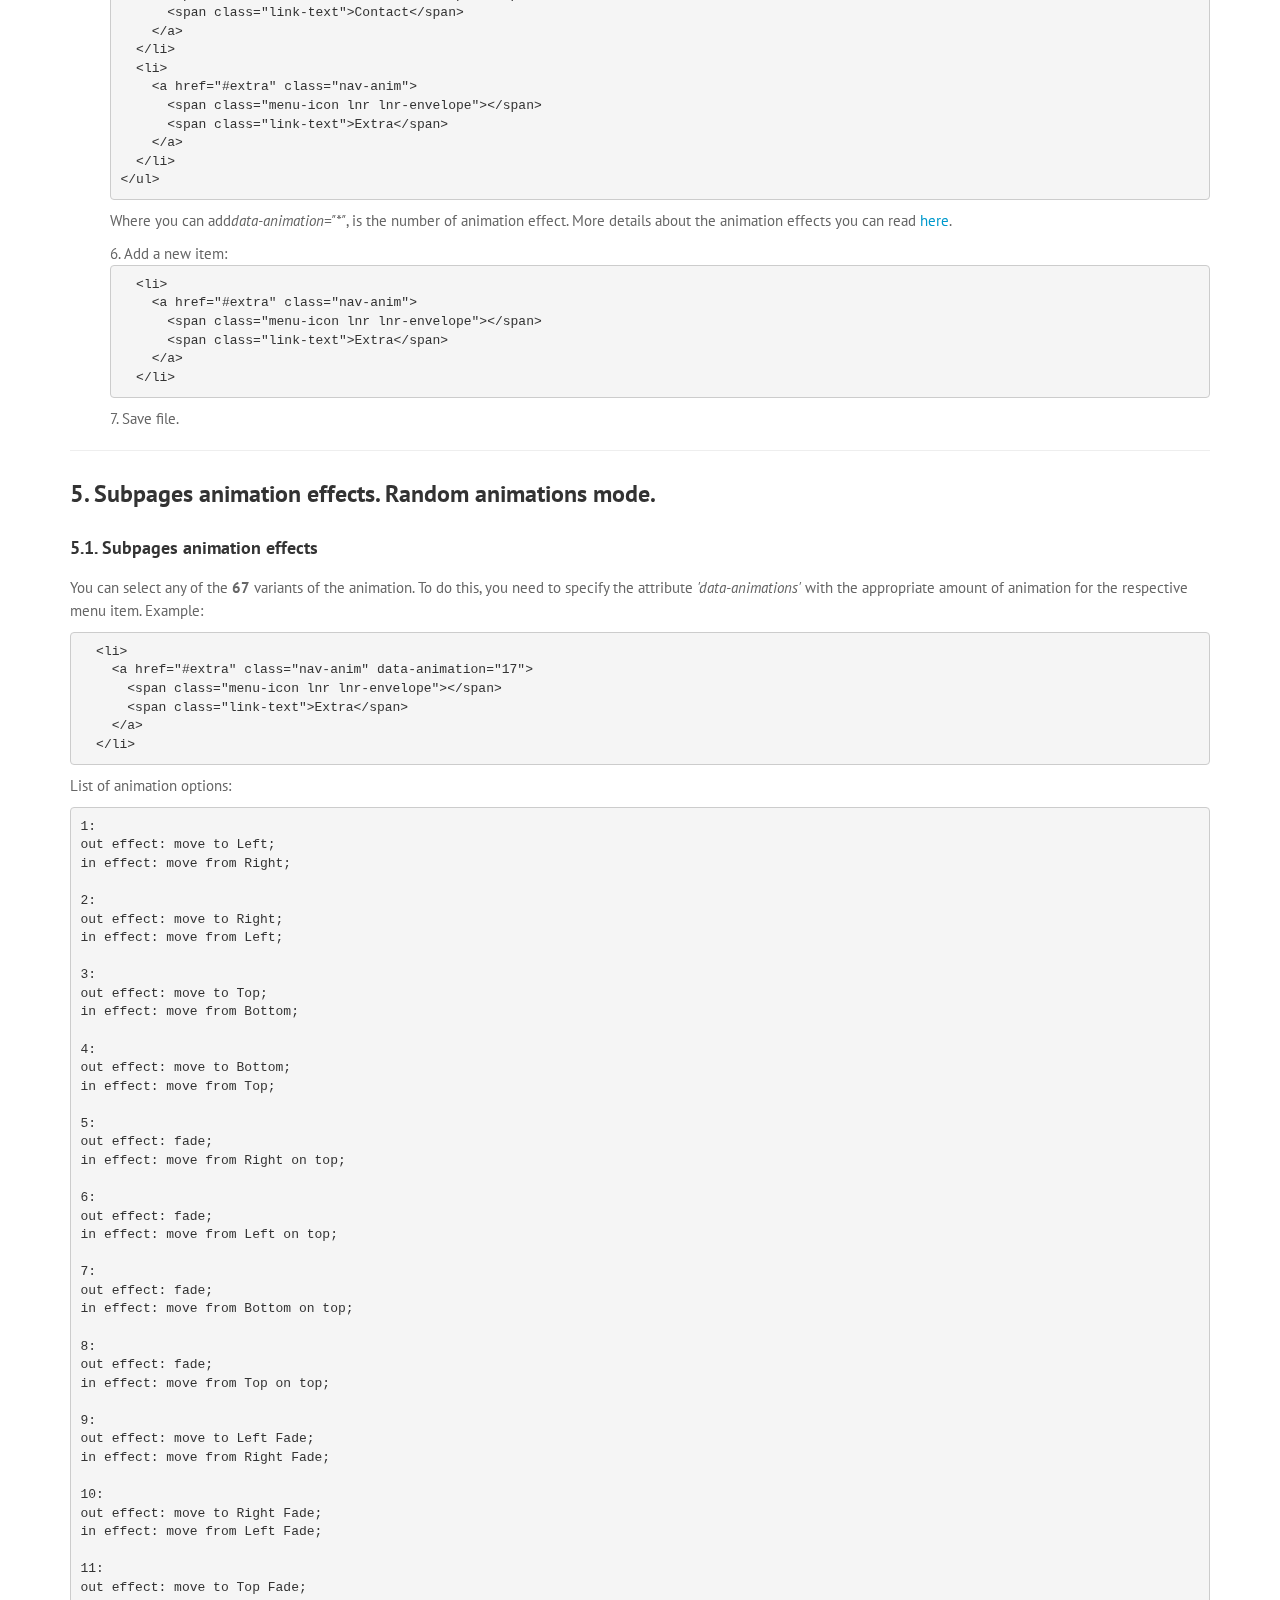
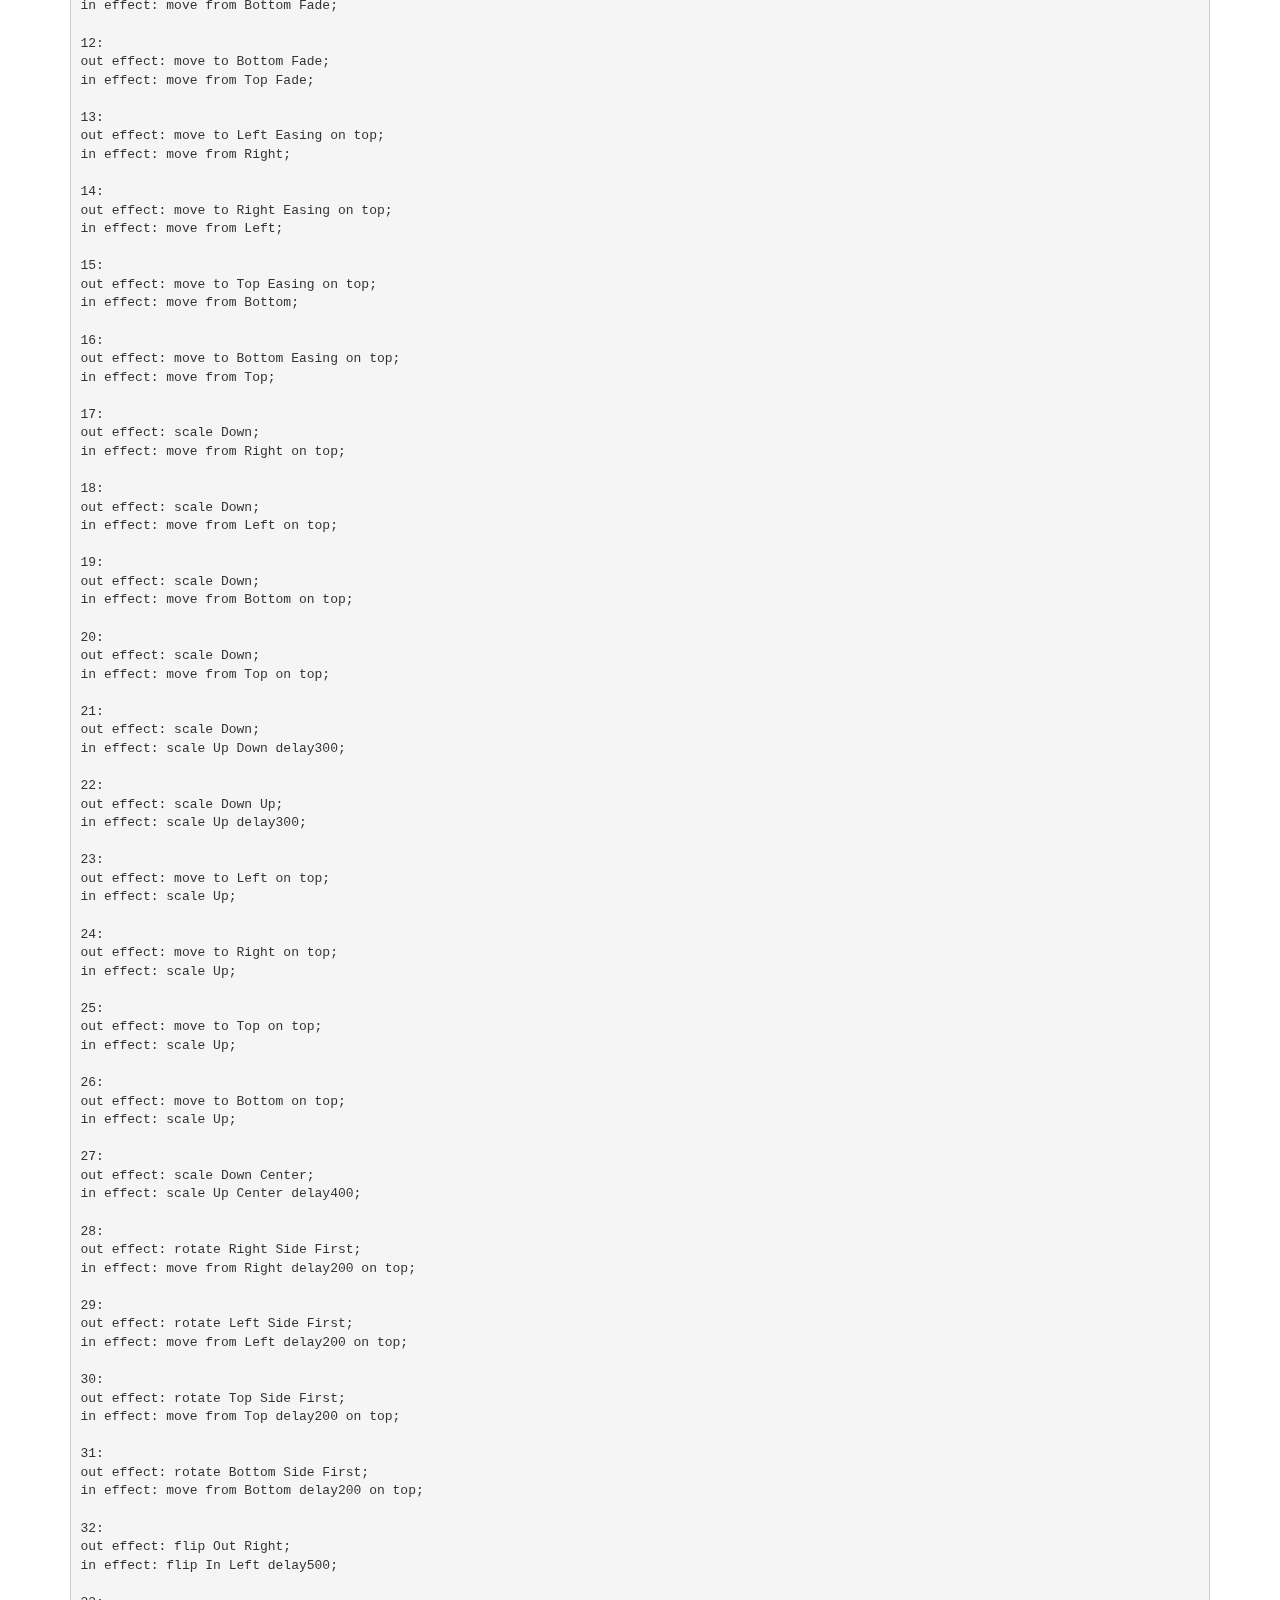
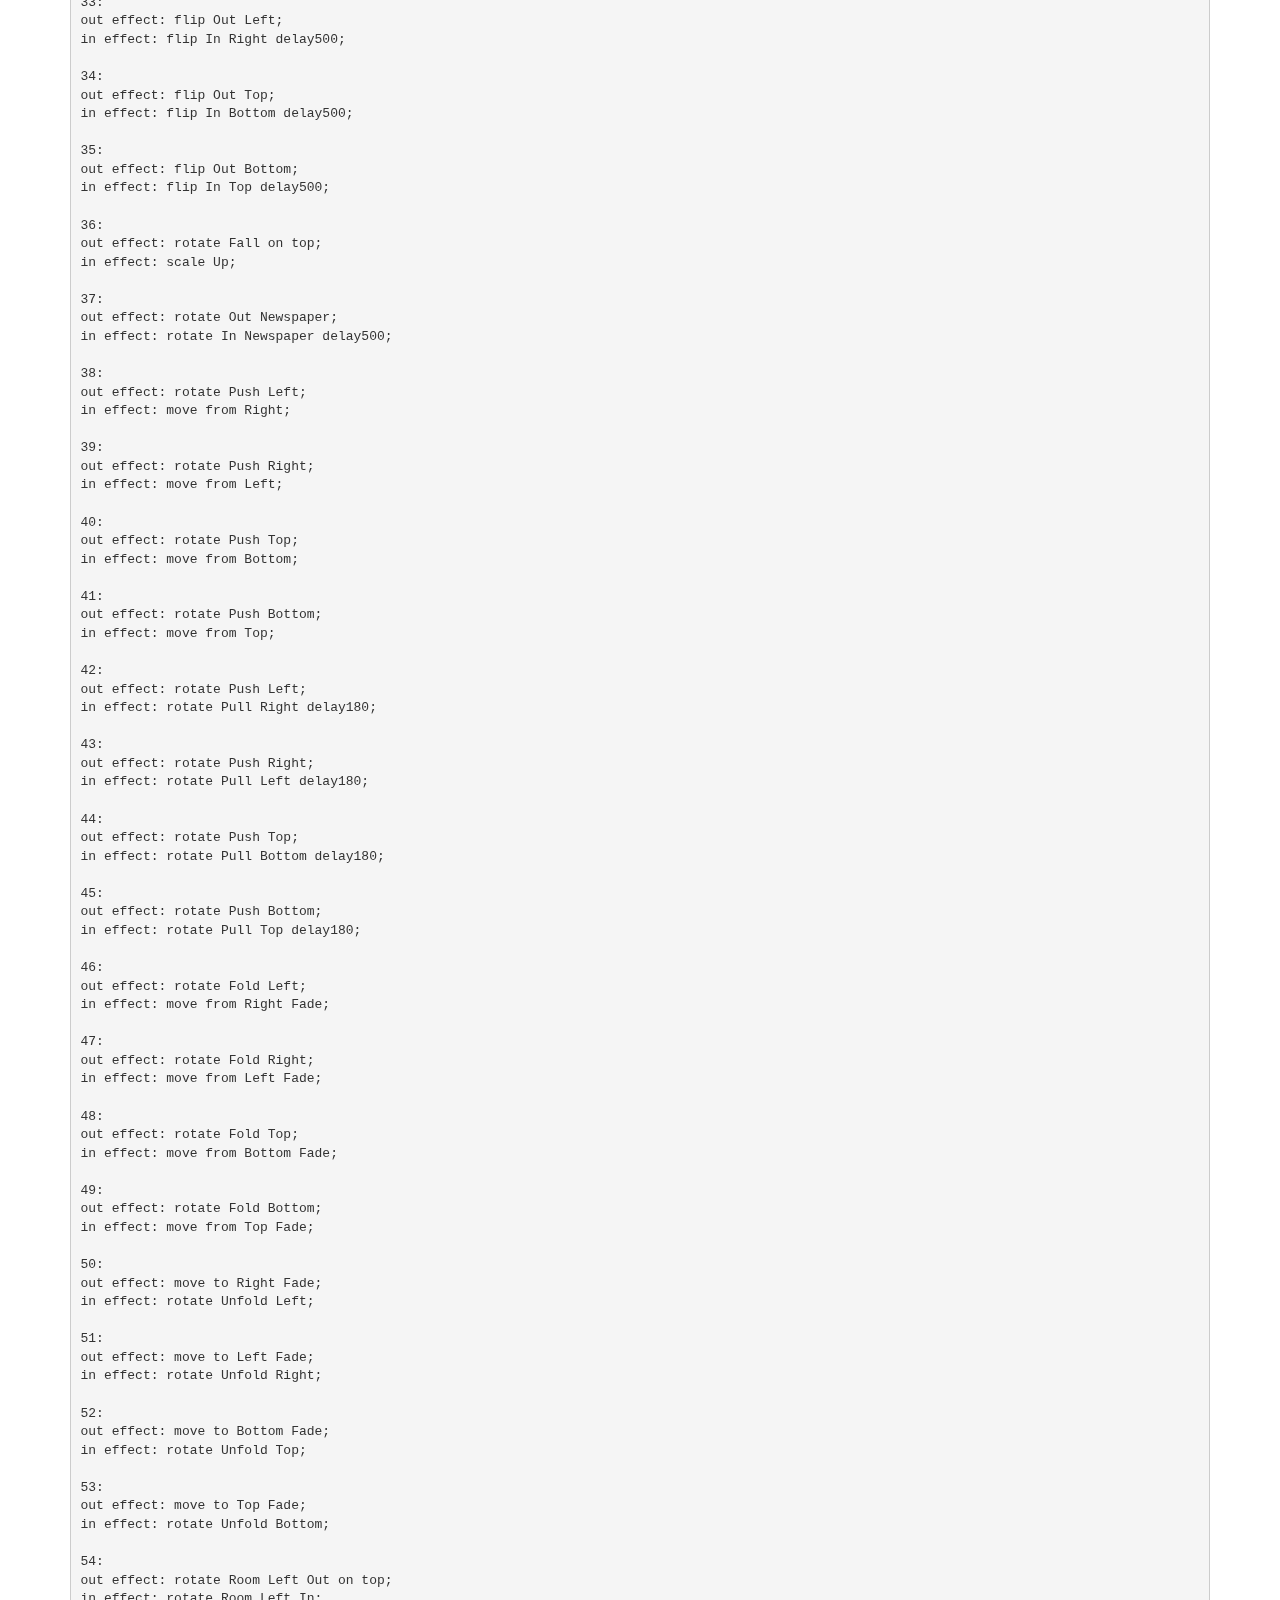
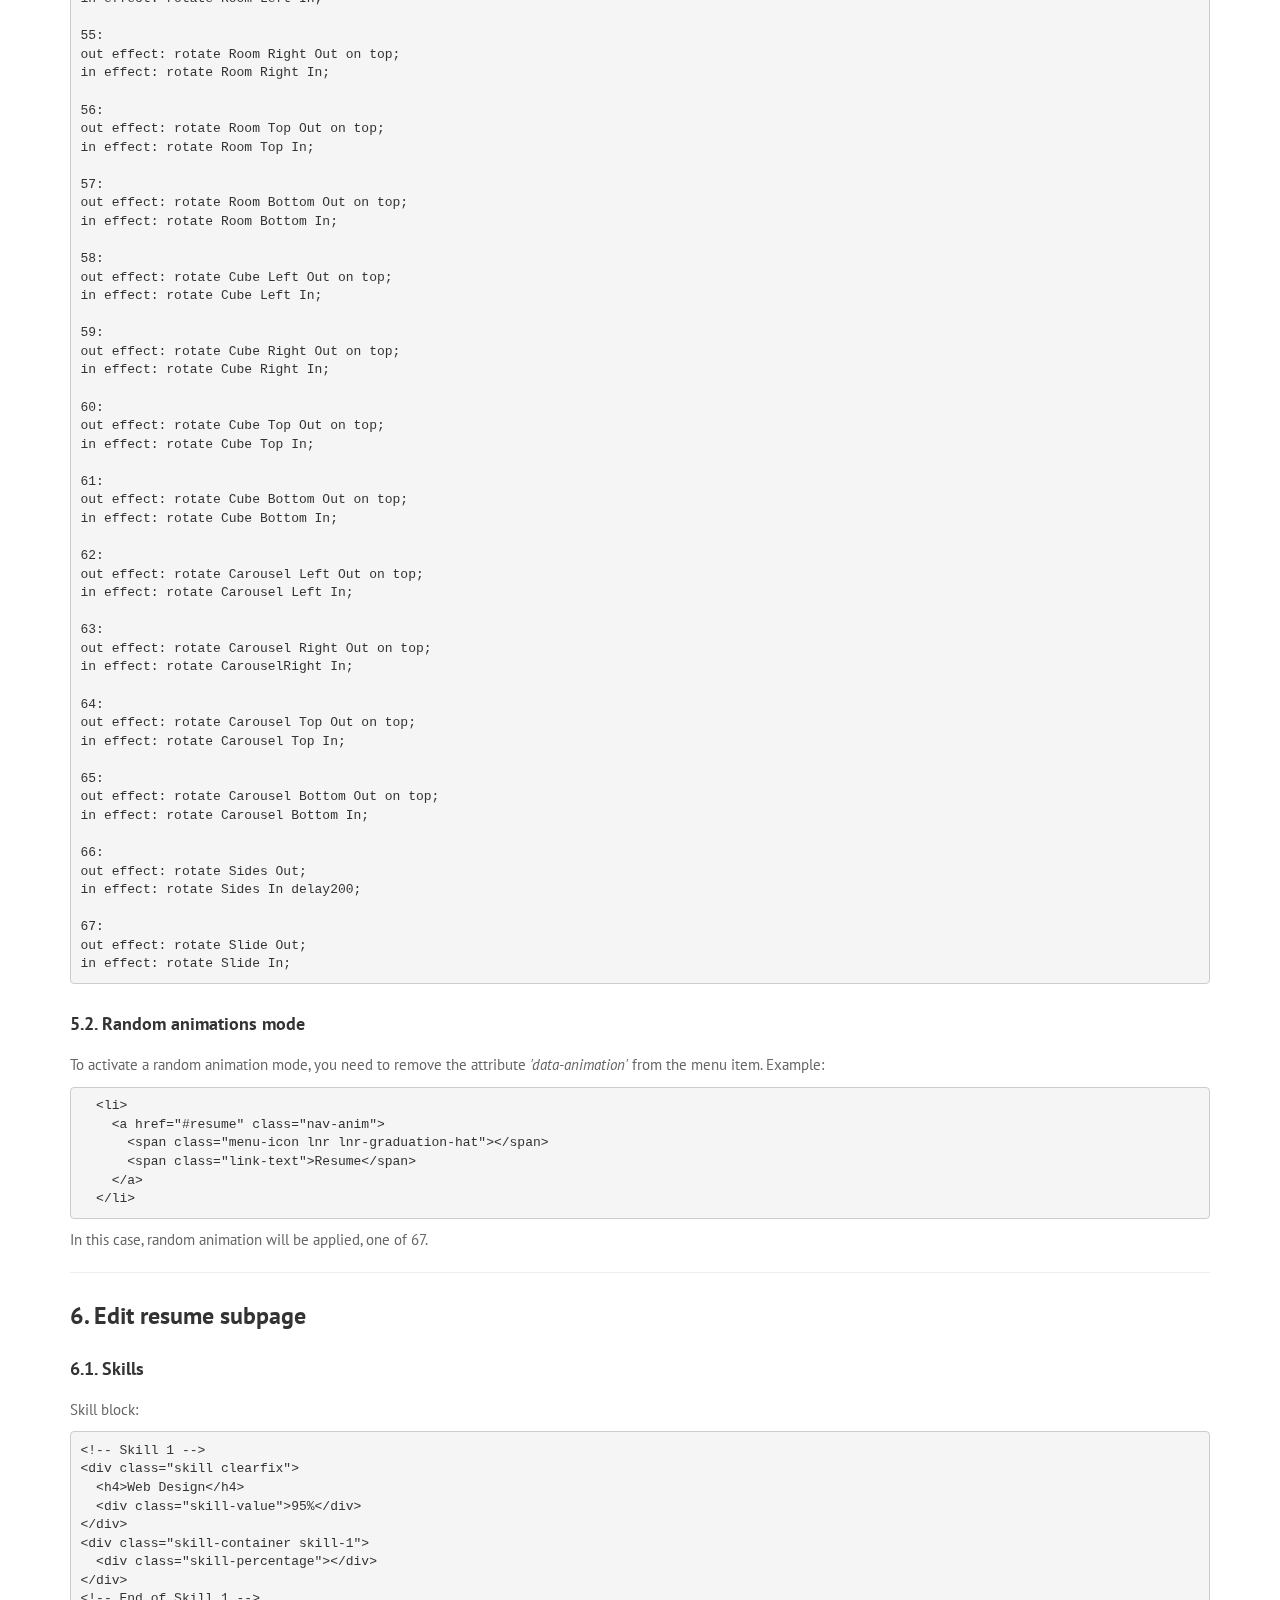
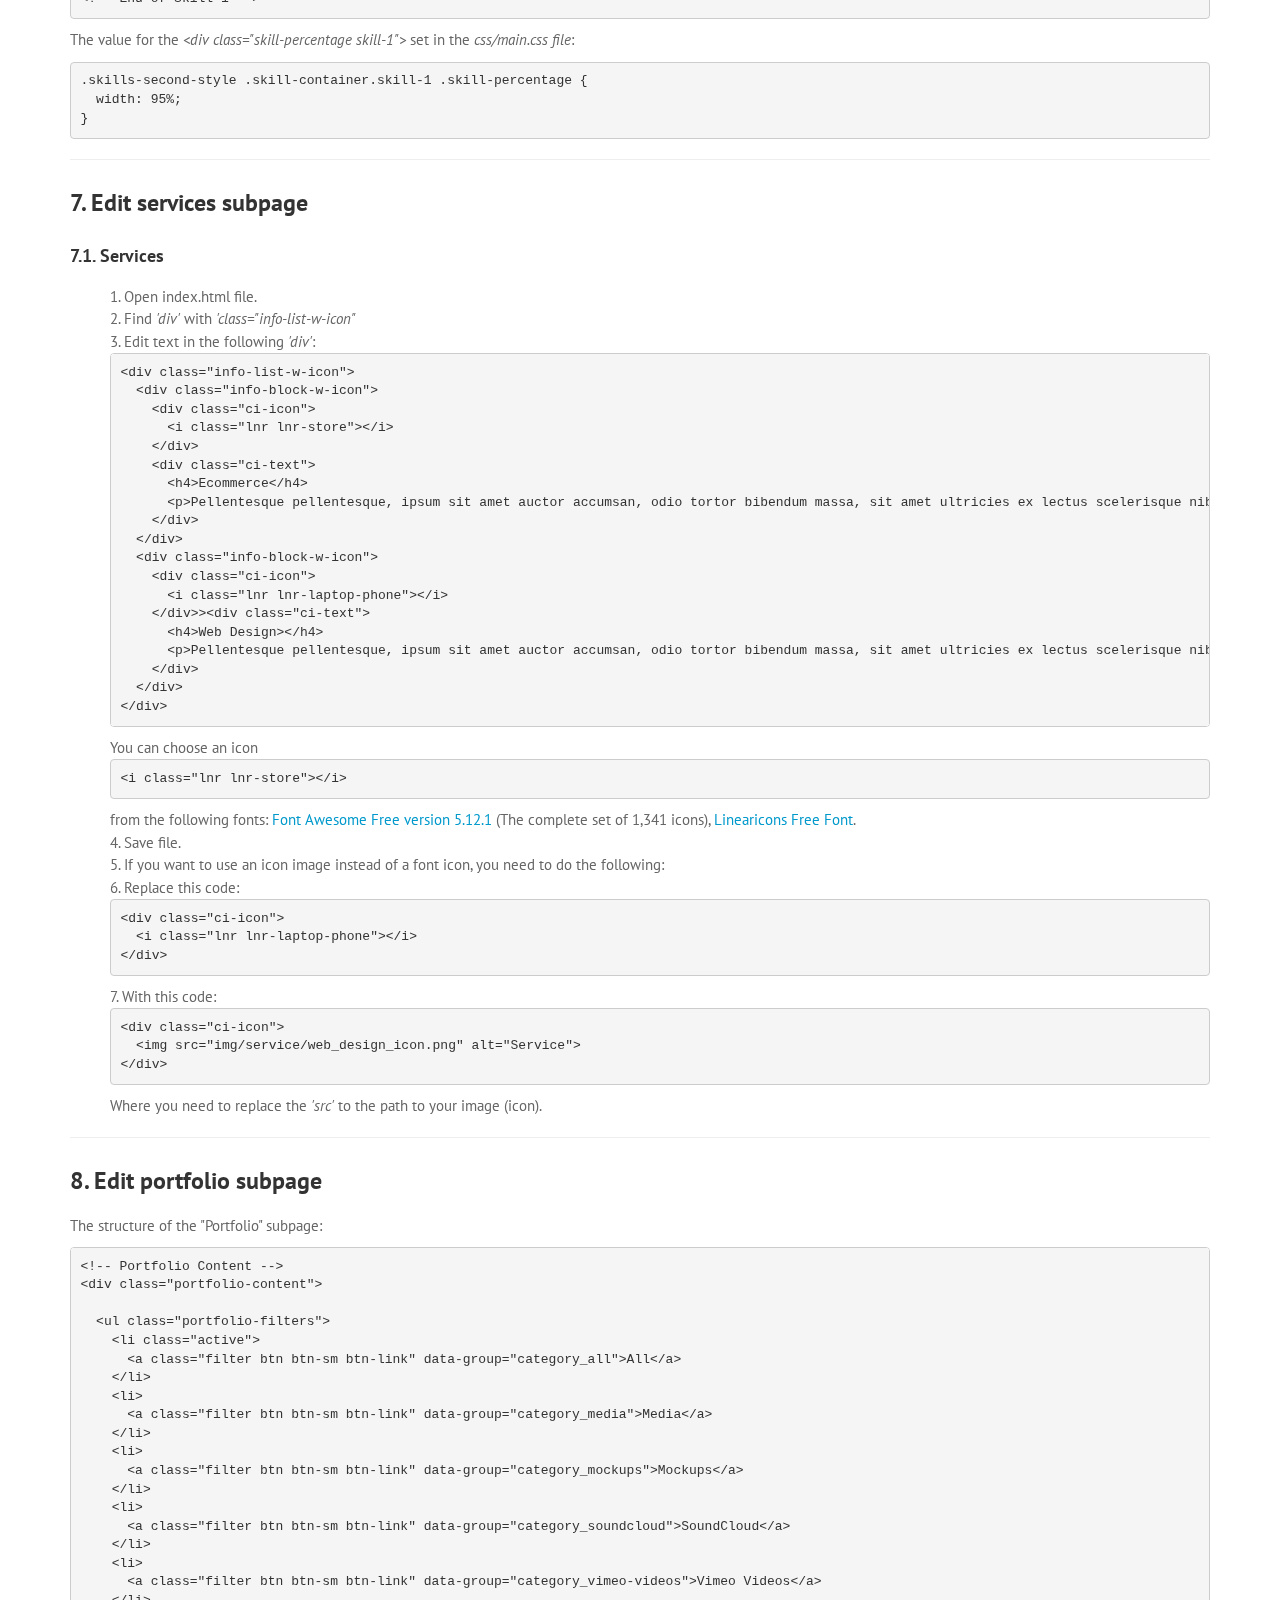
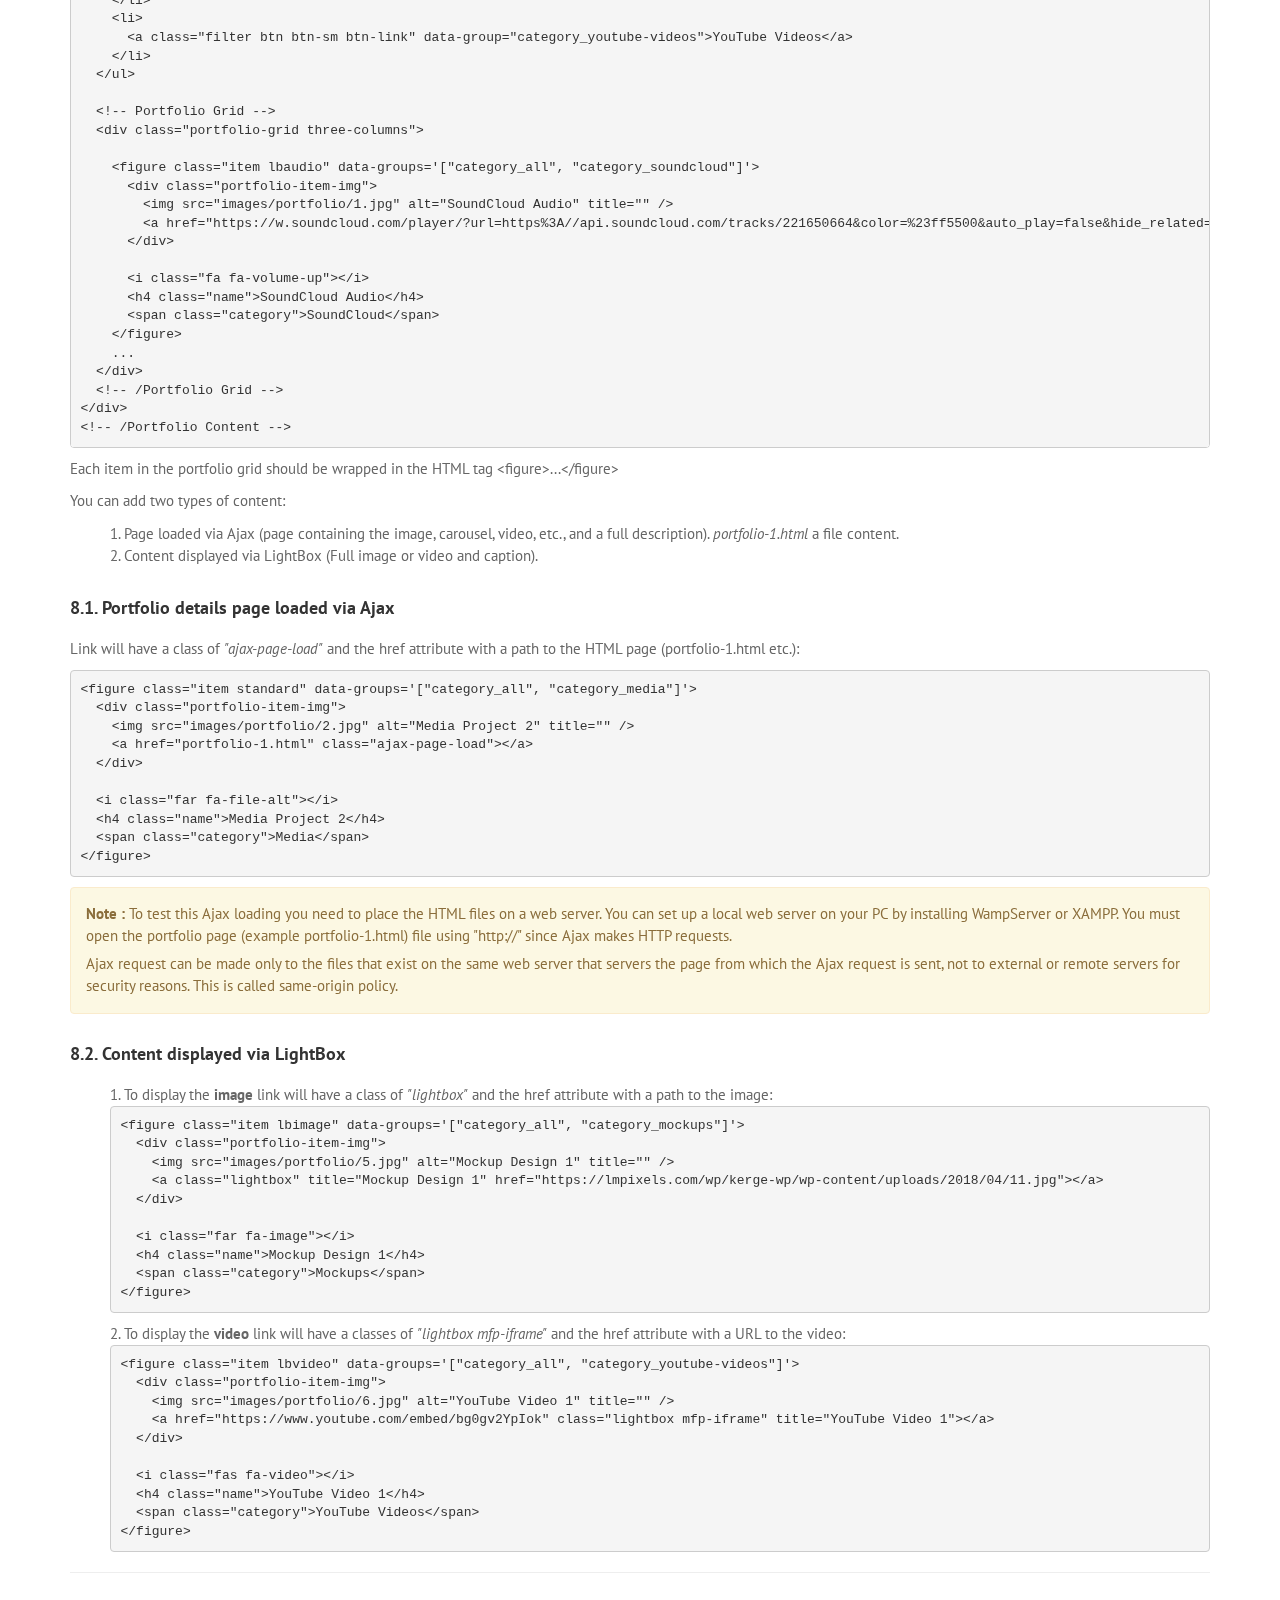
<file: BreezyCV/Documentation/BreezyCV vCard Template Documentation.html>
<!DOCTYPE html>
<html lang="en" class="no-js">
  <head>
    <meta charset="UTF-8" />
    <meta http-equiv="X-UA-Compatible" content="IE=edge"> 
    <title>BreezyCV - Resume / CV / vCard Template Documentation</title>
    <meta name="viewport" content="width=device-width, initial-scale=1" />
    <meta name="description" content="BreezyCV - Resume / CV / vCard Template" />
    <meta name="keywords" content="vcard, resposnive, retina, resume, jquery, css3, bootstrap, material, portfolio" />
    <meta name="author" content="lmtheme" />

    <link rel="stylesheet" href="css/bootstrap.min.css">
    <link rel="stylesheet" href="css/font-awesome.min.css">
    <link rel="stylesheet" href="css/main.css" type="text/css">
  </head>

  <body>
    <div class="container">
        <div class="row">
          <div class="col-md-12">
            <div class="title">
              <h1>BreezyCV - Resume / CV / vCard Template v1.6.</h1> 
              <h4>Complete Documentation</h4>
            </div>
          </div>
        </div>

        <div class="row">
          <div class="col-md-12">
            <h3>Thank you very much for purchasing from LMPixels!</h3>
            <p>If you have any issue or question that this document does not cover, you can contact us via the <a href="https://themeforest.net/item/breezycv-resume-cv-template/26081195/support">Support Page</a>.</p>

            <h2>Table of Contents</h2>
            <ol>
              <li><a href="#installing">Template Installation</a></li>
              <li><a href="#html_structure">HTML Structure</a></li>
              <li><a href="#css_structure">CSS Files and Structure</a></li>
              <li><a href="#scripts">Scripts</a></li>
              <li><a href="#php_integration">PHP Integration (Contact Form)</a></li>
              <li><a href="#fonts">Fonts</a></li>
              <li><a href="#credits">Credits</a></li>
              <li><a href="#customization">Customization</a></li>
              <li><a href="#faq">FAQ</a></li>
            </ol>


            <h2 id="installing">Template Installation</h2>
            <p>You can view this template in any web browser from your computer, mobile device. Because the files are written in HTML, you do not need an internet connection in order to display or edit the template.</p>
            <p>All of the HTML files are given a descriptive name to make it easier to distingish what each file will display.</p>
            <h3 style="margin-bottom:10px;">Upload to The Server</h3>
            <ol>
              <li>It's important to understand that you must either have your own server space or use someone elses. The server space can be purchased at many different places around the internet. You need somewhere to put the files that you purchased so others can find them online.</li>
              <li>Select several files with the extension labeled <em>.html</em>. This is where all your content will. In addition to .html you should see a file labeled <em>.css</em>. <em>.css</em> files are going to be the files that will tell the .html how to to be styled. CSS is simply a way to take text, images, and other elements and change the look of them. It's very important to keep the <em>.css</em> file with the HTML or the HTML will not look how the design is meant to look. Along with the HTML and CSS files, you will also have three additional folders to upload: <em>images, js and php</em>.</li>
              <li>Start your FTP client (I persoanlly use Filezila which is free) and login. Login to your server. You will need your server name (often times this will be your domain name), username, and password that you setup with the hosting company.</li>
              <li>Locate the domain folder you wish to upload your template files to on your server. You are going to want to click and drag every file that you have labeled <em>.html, .css, .js, .php</em> into your FTP client.</li>
              <li>Once the files are done uploading, you can try access your website via browser.</li>
            </ol>

            <h2 id="html_structure">HTML Structure</h2>

            <p>This site template has a Responsive and Mobile-Friendly layout based on Bootstrap Boilerplate.</p>

            <h3>HTML files</h3>
            <ol>
              <li><strong>index.html</strong> - main HTML file of this site template.
                <p>The main structure of this site is wrapped in a <em>'subpages'</em> div. Inside of that div you will find sections of the site.</p>
                <div><img src="images/html_structure.jpg" alt="Html Structure"></div>
              </li>

              <li><strong>portfolio-1.html</strong> - HTML file with Portfolio page content.</li>

              <li><strong>blog-post-1.html</strong> - HTML file with Blog post page content.</li>
            </ol>


            <h2 id="css_structure">CSS Files and Structure</h2>

            <p>We are using one main CSS file <em>(main.css)</em> in this template which you are free to modify depending on the customization you require.</p>

            <p>If you would like to edit the color, font, or style of any elements, you would do the following in <em>css/main.css</em> :</p>

            <div><img src="images/main_css.jpg" alt="main.css"></div>

            <p>If you would like to edit a specific section or page of the site, simply find the appropriate label in the CSS file, and then scroll down until you find the appropriate style that needs to be edited.</p>

            <p>There are also five additional style sheets that I do not recommend changing. Those style sheets reside in the <em>'css'</em> folder. The 5 style sheets are:</p>

            <ul class="square">
              <li><strong>reset.css</strong> - CSS file that makes browsers render all elements more consistently and in line with modern standards.</li>
              <li><strong>bootstrap-grid.min.css</strong> - Minified version of <strong>Bootstrap Grid System</strong>.</li>
              <li><strong>animations.css</strong> - CSS3 animation sets for subpages changer.</li>
              <li><strong>perfect-scrollbar.css</strong> -  Custom scrollbar styles. Perfect Scrollbar Plugin.</li>
              <li><strong>owl.carousel.css</strong> - The main stylesheet for Carousels (Testimonials block on About me subpage &amp; Portfolio details page).</li>
              <li><strong>magnific-popup.css</strong> -  The main stylesheet for styling the lightbox.</li>
            </ul>

            <p>These files are included in the <strong>'head'</strong> of <strong>index.html</strong> and <strong>blog-post-1.html</strong>:</p>
            <div><img src="images/head_css.jpg" alt=""></div>

            <h2 id="scripts">Scripts</h2>
            <p>This template uses several scripts. If you're a developer, you will find this particularly useful.</p>

            <ul class="circle">
              <li><strong>jquery-2.1.3.min.js</strong> (version 2.1.3) - used by the various JS files as a library.</li>
              <li><strong>imagesloaded.pkgd.min.js</strong> - <a href="http://imagesloaded.desandro.com/">Detect when images have been loaded.</a></li>
              <li><strong>perfect-scrollbar.min.js</strong> - <a href="https://github.com/mdbootstrap/perfect-scrollbar">Minimalistic but perfect custom scrollbar plugin.</a></li>
              <li><strong>jquery.shuffle.min.js</strong> - <a href="https://vestride.github.io/Shuffle/">Categorize, sort, and filter a responsive grid of items.</a></li>
              <li><strong>jquery.magnific-popup.min.js</strong> - <a href="http://dimsemenov.com/plugins/magnific-popup/">Magnific Popup is a responsive lightbox & dialog script with focus on performance and providing best experience for user with any device.</a></li>
              <li><strong>masonry.pkgd.min.js</strong> - <a href="http://masonry.desandro.com/">Cascading grid layout library</a></li>
              <li><strong>modernizr.custom.js</strong> - <a href="http://modernizr.com/">Modernizr is a JavaScript library that detects HTML5 and CSS3 features in the user’s browser</a></li>
              <li><strong>owl.carousel.min.js</strong> - <a href="https://owlcarousel2.github.io/OwlCarousel2/">Touch enabled jQuery plugin that lets you create a beautiful responsive carousel slider.</a></li>
              <li><strong>animating.js</strong> - Page transitions and ajax loaded pages.</li>
              <li><strong>validator.js</strong> - <a href="https://github.com/1000hz/bootstrap-validator">Contact form validator.</a></li>
              <li><strong>main.js</strong> - jQuery Plugins Initialisation, mobile menu, page loading animation.</li>
            </ul>

            <h2 id="php_integration">PHP Integration (Contact Form)</h2>
            <p>This template also use the PHP engine for activate the contact form. <strong>Important:</strong> For the functioning of the contact form on <strong>your hosting</strong> should be <strong>PHP</strong>.</p>
            <p>Please replace the email address with your email address, this address will receive messages from the contact form in the <em>/contact_form/contact_form.php</em> file.</p>
            <div><img src="images/contact_form.jpg" alt=""></div>

            <h2 id="fonts">Fonts</h2>
            <ul class="circle">         
              <li>Helvetica, Sans-serif (both should be on your system as standard fonts)</li> 
              <li>Google Fonts <a href="http://www.google.com/webfonts/specimen/Poppins">Poppins</a>.</li>
              <li><a href="https://fontawesome.com/icons?d=gallery&m=free">Font Awesome Free version 5.12.1 </a>(The complete set of 1,557 icons).</li>
              <li><a href="https://linearicons.com/free">Linearicons Free Font</a>.</li>
            </ul>

            <h2 id="credits">Credits</h2>

            <p>Images (Just on live preview, not included in download package):
            <ul>
               <li><a href="https://pixabay.com/">https://pixabay.com/</a></li>
            </ul>

            <p>Videos</p>
            <ul>
              <li><a href="https://vimeo.com/channels/staffpicks" target="_blank">https://vimeo.com/channels/staffpicks</a></li>
            </ul>


            <h2 id="customization">Customization</h2>
            <ol>
              <li><a href="#custom_files-editing">About files editing</a></li>
              <li><a href="#custom_main-title">Main title</a></li>
              <li><a href="#custom_subpage-title">Subpage title</a></li>
              <li><a href="#custom_new-subpage">Adding new subpage</a></li>
              <li><a href="#custom_animation-effects">Subpages animation effects. Random animations mode</a></li>
              <li><a href="#custom_resume-subpage">Edit resume subpage</a></li>
              <li><a href="#custom_services-subpage">Edit services subpage</a></li>
              <li><a href="#custom_portfolio-subpage">Edit portfolio subpage</a></li>
              <li><a href="#custom_video-embeding">YouTube and Vimeo Video Embedding</a></li>
              <li><a href="#custom_recaptcha">Google Recaptcha V2 options</a></li>
              <li><a href="#custom_maps">Google Map</a></li>
            </ol>

            <h3 id="custom_files-editing">1. About files editing</h3>
            <p>For editing files I recommend you use <a href="https://sublimetext.com/2" target="_blank">Sublime Text 2</a> or similar program. Convenient following functions: syntax highlighting, find and replace function (to accelerate editing), etc.</p>

            <hr>

            <h3 id="custom_main-title">2. Main title and photo</h3>
            <ol>
              <li>Open index.html or blog-post-1.html.</li>
              <li>Go to lines with <pre>
&lt;div class="header-content"&gt;
  &lt;div class="header-photo"&gt;
    &lt;img src="img/main_photo.jpg" alt="Alex Smith"&gt;
  &lt;/div&gt;
  &lt;div class="header-titles"&gt;
    &lt;h2>Alex Smith&lt;/h2&gt;
    &lt;h4>Web Designer&lt;/h4&gt;
  &lt;/div&gt;
&lt;/div&gt;
</pre></li>
              <li>Change text.</li>
              <li>Save file.</li>
            </ol>



            <h3 id="custom_subpage-title">3. Subpage title</h3>
            For example, the subpage "About me":
            <ol>
              <li>Open index.html.</li>
              <li>Go to <em>'section'</em> that you need edit. In our example is <pre>&lt;section data-id="resume" class="animated-section"&gt;</pre>
              <li>Find <em>'div'</em> with <em>class="page-title"</em>.</li>
              <li>Go to lines with <pre>
&lt;div class="page-title"&gt;
  &lt;h2>Resume&lt;/h2&gt;
&lt;/div&gt;
</pre>
              <li>Change text value.</li>
              <li>Save file.</li>
            </ol>

            <hr>

            <h3 id="custom_new-subpage">4. Adding new subpage</h3>
            <ol>
              <li>Open index.html.</li>
              <li>Go to <em>'div'</em> with <em>class="animated-sections"</em>. Subpage (Section) is <em>'section'</em> with HTML tags: <pre>
&lt;section data-id="resume" class="animated-section"&gt;
  &lt;div class="page-title"&gt;
    &lt;h2&gt;Resume&lt;/h2&gt;
  &lt;/div&gt;

  &lt;div class="section-content"&gt;

    &lt;div class="row"&gt;
      Our columns with content.
    &lt;/div&gt;

  &lt;/div&gt;
&lt;/section&gt;</pre>
                <p>In our demo 5 sections:</p>
                <ol>
                  <li><strong>About Me (start)</strong> &lt;section data-id="about-me" class="animated-section"&gt;</li>
                  <li><strong>Resume</strong> &lt;section data-id="resume" class="animated-section"&gt;</li>
                  <li><strong>Portfolio</strong> &lt;section data-id="portfolio" class="animated-section"&gt;</li>
                  <li><strong>Blog</strong> &lt;section data-id="blog" class="animated-section"&gt;</li>
                  <li><strong>Contact</strong> &lt;section data-id="contact" class="animated-section"&gt;</li>
                </ol>

                <p>As you can see in the sections change attribute <em>data-id</em>. These values we need for the operation of the site navigation (main menu and the browser buttons "go back" and "go forward").</p>
              </li>
              <li>For example, add the section "Extra". After existing sections do make a new one with <em>data-id="extra"</em>.</li>
              <li>We get a section: <pre>
&lt;section data-id="extra" class="animated-section"&gt;
  &lt;div class="page-title"&gt;
    &lt;h2&gt;Extra&lt;/h2&gt;
  &lt;/div&gt;

  &lt;div class="section-content"&gt;

    &lt;div class="row"&gt;
      Our columns with content.
    &lt;/div&gt;

  &lt;/div&gt;
&lt;/section&gt;</pre></li>
              <li>Now we need to add a new item to the <strong>main menu</strong>. The main menu has the following structure: <pre>
&lt;ul class="main-menu"&gt;
  &lt;li class="active"&gt;
    &lt;a href="#about-me" class="nav-anim"&gt;
      &lt;span class="menu-icon lnr lnr-home">&lt;/span&gt;
      &lt;span class="link-text">About Me&lt;/span&gt;
    &lt;/a&gt;
  &lt;/li&gt;
  &lt;li&gt;
    &lt;a href="#resume" class="nav-anim"&gt;
      &lt;span class="menu-icon lnr lnr-graduation-hat">&lt;/span&gt;
      &lt;span class="link-text">Resume&lt;/span&gt;
    &lt;/a>
  &lt;/li>
  &lt;li>
    &lt;a href="#portfolio" class="nav-anim"&gt;
      &lt;span class="menu-icon lnr lnr-briefcase">&lt;/span&gt;
      &lt;span class="link-text">Portfolio&lt;/span&gt;
    &lt;/a&gt;
  &lt;/li&gt;
  &lt;li&gt;
    &lt; href="#blog" class="nav-anim"&gt;
      &lt;span class="menu-icon lnr lnr-book">&lt;/span&gt;
      &lt;span class="link-text">Blog&lt;/span&gt;
    &lt;/a&gt;
  &lt;/li&gt;
  &lt;li&gt;
    &lt;a href="#contact" class="nav-anim"&gt;
      &lt;span class="menu-icon lnr lnr-envelope">&lt;/span&gt;
      &lt;span class="link-text">Contact&lt;/span&gt;
    &lt;/a&gt;
  &lt;/li&gt;
  &lt;li&gt;
    &lt;a href="#extra" class="nav-anim"&gt;
      &lt;span class="menu-icon lnr lnr-envelope">&lt;/span&gt;
      &lt;span class="link-text">Extra&lt;/span&gt;
    &lt;/a&gt;
  &lt;/li&gt;
&lt;/ul&gt;
</pre>
<p>Where you can add<em>data-animation="*"</em>, is the number of animation effect. More details about the animation effects you can read <a href="#custom_animation-effects">here</a>.</p>
</li>
              <li>Add a new item: <pre>
  &lt;li&gt;
    &lt;a href="#extra" class="nav-anim"&gt;
      &lt;span class="menu-icon lnr lnr-envelope">&lt;/span&gt;
      &lt;span class="link-text">Extra&lt;/span&gt;
    &lt;/a&gt;
  &lt;/li&gt;</pre></li>
              <li>Save file.</li>
            </ol>

            <hr>

            <h3 id="custom_animation-effects">5. Subpages animation effects. Random animations mode.</h3>
            <h4>5.1. Subpages animation effects</h4>
            <p>You can select any of the <strong>67</strong> variants of the animation. To do this, you need to specify the attribute <em>'data-animations'</em> with the appropriate amount of animation for the respective menu item. Example:</p>
<pre>
  &lt;li&gt;
    &lt;a href="#extra" class="nav-anim" data-animation="17"&gt;
      &lt;span class="menu-icon lnr lnr-envelope">&lt;/span&gt;
      &lt;span class="link-text">Extra&lt;/span&gt;
    &lt;/a&gt;
  &lt;/li&gt;</pre>
            <p>List of animation options:</p>
<pre>1:
out effect: move to Left;
in effect: move from Right;

2:
out effect: move to Right;
in effect: move from Left;

3:
out effect: move to Top;
in effect: move from Bottom;

4:
out effect: move to Bottom;
in effect: move from Top;

5:
out effect: fade;
in effect: move from Right on top;

6:
out effect: fade;
in effect: move from Left on top;

7:
out effect: fade;
in effect: move from Bottom on top;

8:
out effect: fade;
in effect: move from Top on top;

9:
out effect: move to Left Fade;
in effect: move from Right Fade;

10:
out effect: move to Right Fade;
in effect: move from Left Fade;

11:
out effect: move to Top Fade;
in effect: move from Bottom Fade;

12:
out effect: move to Bottom Fade;
in effect: move from Top Fade;

13:
out effect: move to Left Easing on top;
in effect: move from Right;

14:
out effect: move to Right Easing on top;
in effect: move from Left;

15:
out effect: move to Top Easing on top;
in effect: move from Bottom;

16:
out effect: move to Bottom Easing on top;
in effect: move from Top;

17:
out effect: scale Down;
in effect: move from Right on top;

18:
out effect: scale Down;
in effect: move from Left on top;

19:
out effect: scale Down;
in effect: move from Bottom on top;

20:
out effect: scale Down;
in effect: move from Top on top;

21:
out effect: scale Down;
in effect: scale Up Down delay300;

22:
out effect: scale Down Up;
in effect: scale Up delay300;

23:
out effect: move to Left on top;
in effect: scale Up;

24:
out effect: move to Right on top;
in effect: scale Up;

25:
out effect: move to Top on top;
in effect: scale Up;

26:
out effect: move to Bottom on top;
in effect: scale Up;

27:
out effect: scale Down Center;
in effect: scale Up Center delay400;

28:
out effect: rotate Right Side First;
in effect: move from Right delay200 on top;

29:
out effect: rotate Left Side First;
in effect: move from Left delay200 on top;

30:
out effect: rotate Top Side First;
in effect: move from Top delay200 on top;

31:
out effect: rotate Bottom Side First;
in effect: move from Bottom delay200 on top;

32:
out effect: flip Out Right;
in effect: flip In Left delay500;

33:
out effect: flip Out Left;
in effect: flip In Right delay500;

34:
out effect: flip Out Top;
in effect: flip In Bottom delay500;

35:
out effect: flip Out Bottom;
in effect: flip In Top delay500;

36:
out effect: rotate Fall on top;
in effect: scale Up;

37:
out effect: rotate Out Newspaper;
in effect: rotate In Newspaper delay500;

38:
out effect: rotate Push Left;
in effect: move from Right;

39:
out effect: rotate Push Right;
in effect: move from Left;

40:
out effect: rotate Push Top;
in effect: move from Bottom;

41:
out effect: rotate Push Bottom;
in effect: move from Top;

42:
out effect: rotate Push Left;
in effect: rotate Pull Right delay180;

43:
out effect: rotate Push Right;
in effect: rotate Pull Left delay180;

44:
out effect: rotate Push Top;
in effect: rotate Pull Bottom delay180;

45:
out effect: rotate Push Bottom;
in effect: rotate Pull Top delay180;

46:
out effect: rotate Fold Left;
in effect: move from Right Fade;

47:
out effect: rotate Fold Right;
in effect: move from Left Fade;

48:
out effect: rotate Fold Top;
in effect: move from Bottom Fade;

49:
out effect: rotate Fold Bottom;
in effect: move from Top Fade;

50:
out effect: move to Right Fade;
in effect: rotate Unfold Left;

51:
out effect: move to Left Fade;
in effect: rotate Unfold Right;

52:
out effect: move to Bottom Fade;
in effect: rotate Unfold Top;

53:
out effect: move to Top Fade;
in effect: rotate Unfold Bottom;

54:
out effect: rotate Room Left Out on top;
in effect: rotate Room Left In;

55:
out effect: rotate Room Right Out on top;
in effect: rotate Room Right In;

56:
out effect: rotate Room Top Out on top;
in effect: rotate Room Top In;

57:
out effect: rotate Room Bottom Out on top;
in effect: rotate Room Bottom In;

58:
out effect: rotate Cube Left Out on top;
in effect: rotate Cube Left In;

59:
out effect: rotate Cube Right Out on top;
in effect: rotate Cube Right In;

60:
out effect: rotate Cube Top Out on top;
in effect: rotate Cube Top In;

61:
out effect: rotate Cube Bottom Out on top;
in effect: rotate Cube Bottom In;

62:
out effect: rotate Carousel Left Out on top;
in effect: rotate Carousel Left In;

63:
out effect: rotate Carousel Right Out on top;
in effect: rotate CarouselRight In;

64:
out effect: rotate Carousel Top Out on top;
in effect: rotate Carousel Top In;

65:
out effect: rotate Carousel Bottom Out on top;
in effect: rotate Carousel Bottom In;

66:
out effect: rotate Sides Out;
in effect: rotate Sides In delay200;

67:
out effect: rotate Slide Out;
in effect: rotate Slide In;
</pre>
            <h4>5.2. Random animations mode</h4>
            <p>To activate a random animation mode, you need to remove the attribute <em>'data-animation'</em> from the menu item. Example:</p>
<pre>
  &lt;li&gt;
    &lt;a href="#resume" class="nav-anim"&gt;
      &lt;span class="menu-icon lnr lnr-graduation-hat">&lt;/span&gt;
      &lt;span class="link-text">Resume&lt;/span&gt;
    &lt;/a>
  &lt;/li></pre>
            <p>In this case, random animation will be applied, one of 67.</p>

            <hr>

            <h3 id="custom_resume-subpage">6. Edit resume subpage</h3>

            <h4>6.1. Skills</h4>
            <p>Skill block:</p>
<pre>
&lt;!-- Skill 1 --&gt;
&lt;div class="skill clearfix"&gt;
  &lt;h4>Web Design&lt;/h4&gt;
  &lt;div class="skill-value">95%&lt;/div&gt;
&lt;/div&gt;
&lt;div class="skill-container skill-1"&gt;
  &lt;div class="skill-percentage">&lt;/div&gt;
&lt;/div&gt;
&lt;!-- End of Skill 1 --&gt;</pre>

            <p>The value for the <em>&lt;div class="skill-percentage skill-1"&gt;</em> set in the <em>css/main.css file</em>:</p>
<pre>
.skills-second-style .skill-container.skill-1 .skill-percentage {
  width: 95%;
}</pre>

            <hr>

            <h3 id="custom_services-subpage">7. Edit services subpage</h3>

            <h4>7.1. Services</h4>
            <ol>
              <li>Open index.html file.</li>
              <li>Find <em>'div'</em> with <em>'class="info-list-w-icon"</em></li>
              <li>Edit text in the following <em>'div'</em>:<pre>
&lt;div class="info-list-w-icon"&gt;
  &lt;div class="info-block-w-icon"&gt;
    &lt;div class="ci-icon"&gt;
      &lt;i class="lnr lnr-store">&lt;/i&gt;
    &lt;/div&gt;
    &lt;div class="ci-text"&gt;
      &lt;h4&gt;Ecommerce&lt;/h4&gt;
      &lt;p>Pellentesque pellentesque, ipsum sit amet auctor accumsan, odio tortor bibendum massa, sit amet ultricies ex lectus scelerisque nibh. Ut non sodales.>&lt;/p&gt;
    &lt;/div&gt;
  &lt;/div&gt;
  &lt;div class="info-block-w-icon"&gt;
    &lt;div class="ci-icon"&gt;
      &lt;i class="lnr lnr-laptop-phone">&lt;/i&gt;
    &lt;/div&gt;>&lt;div class="ci-text"&gt;
      &lt;h4>Web Design>&lt;/h4&gt;
      &lt;p>Pellentesque pellentesque, ipsum sit amet auctor accumsan, odio tortor bibendum massa, sit amet ultricies ex lectus scelerisque nibh. Ut non sodales.>&lt;/p&gt;
    &lt;/div&gt;
  &lt;/div&gt;
&lt;/div&gt;</pre>
                You can choose an icon <pre>&lt;i class="lnr lnr-store">&lt;/i&gt;</pre> from the following fonts: <a href="https://fontawesome.com/icons?d=gallery&m=free">Font Awesome Free version 5.12.1 </a>(The complete set of 1,341 icons), <a href="https://linearicons.com/free">Linearicons Free Font</a></a>.
              </li>
              
              <li>Save file.</li>

              <li>If you want to use an icon image instead of a font icon, you need to do the following:</li>

              <li>Replace this code:<pre>
&lt;div class="ci-icon"&gt;
  &lt;i class="lnr lnr-laptop-phone">&lt;/i&gt;
&lt;/div&gt;</pre>
              </li>

              <li>With this code:<pre>
&lt;div class="ci-icon"&gt;
  &lt;img src="img/service/web_design_icon.png" alt="Service"&gt;
&lt;/div&gt;</pre>
              Where you need to replace the <em>'src'</em> to the path to your image (icon).
              </li>
            </ol>

            <hr>

            <h3 id="custom_portfolio-subpage">8. Edit portfolio subpage</h3>
            <p>The structure of the "Portfolio" subpage:</p>
<pre>&lt;!-- Portfolio Content --&gt;
&lt;div class="portfolio-content"&gt;

  &lt;ul class="portfolio-filters"&gt;
    &lt;li class="active"&gt;
      &lt;a class="filter btn btn-sm btn-link" data-group="category_all"&gt;All&lt;/a&gt;
    &lt;/li&gt;
    &lt;li&gt;
      &lt;a class="filter btn btn-sm btn-link" data-group="category_media"&gt;Media&lt;/a&gt;
    &lt;/li&gt;
    &lt;li&gt;
      &lt;a class="filter btn btn-sm btn-link" data-group="category_mockups"&gt;Mockups&lt;/a&gt;
    &lt;/li&gt;
    &lt;li&gt;
      &lt;a class="filter btn btn-sm btn-link" data-group="category_soundcloud"&gt;SoundCloud&lt;/a&gt;
    &lt;/li&gt;
    &lt;li&gt;
      &lt;a class="filter btn btn-sm btn-link" data-group="category_vimeo-videos"&gt;Vimeo Videos&lt;/a&gt;
    &lt;/li&gt;
    &lt;li&gt;
      &lt;a class="filter btn btn-sm btn-link" data-group="category_youtube-videos"&gt;YouTube Videos&lt;/a&gt;
    &lt;/li&gt;
  &lt;/ul&gt;

  &lt;!-- Portfolio Grid --&gt;
  &lt;div class="portfolio-grid three-columns"&gt;
    
    &lt;figure class="item lbaudio" data-groups='["category_all", "category_soundcloud"]'&gt;
      &lt;div class="portfolio-item-img"&gt;
        &lt;img src="images/portfolio/1.jpg" alt="SoundCloud Audio" title="" /&gt;
        &lt;a href="https://w.soundcloud.com/player/?url=https%3A//api.soundcloud.com/tracks/221650664&#038;color=%23ff5500&#038;auto_play=false&#038;hide_related=false&#038;show_comments=true&#038;show_user=true&#038;show_reposts=false&#038;show_teaser=true&#038;visual=true" class="lightbox mfp-iframe" title="SoundCloud Audio"&gt;&lt;/a&gt;
      &lt;/div&gt;

      &lt;i class="fa fa-volume-up"&gt;&lt;/i&gt;
      &lt;h4 class="name"&gt;SoundCloud Audio&lt;/h4&gt;
      &lt;span class="category"&gt;SoundCloud&lt;/span&gt;
    &lt;/figure&gt;
    ...
  &lt;/div&gt;
  &lt;!-- /Portfolio Grid --&gt;
&lt;/div&gt;
&lt;!-- /Portfolio Content --&gt;</pre>
            <p>Each item in the portfolio grid should be wrapped in the HTML tag &lt;figure&gt;...&lt;/figure&gt;</p>
            <p>You can add two types of content:</p>
              <ol>
                <li>Page loaded via Ajax (page containing the image, carousel, video, etc., and a full description). <em>portfolio-1.html</em> a file content.</li>
                <li>Content displayed via LightBox (Full image or video and caption).</li>
              </ol>

            <h4>8.1. Portfolio details page loaded via Ajax</h4>
            <p>Link will have a class of <em>"ajax-page-load"</em> and the href attribute with a path to the HTML page (portfolio-1.html etc.):</p>
<pre>
&lt;figure class="item standard" data-groups='["category_all", "category_media"]'&gt;
  &lt;div class="portfolio-item-img"&gt;
    &lt;img src="images/portfolio/2.jpg" alt="Media Project 2" title="" /&gt;
    &lt;a href="portfolio-1.html" class="ajax-page-load"&gt;&lt;/a&gt;
  &lt;/div&gt;

  &lt;i class="far fa-file-alt"&gt;&lt;/i&gt;
  &lt;h4 class="name"&gt;Media Project 2&lt;/h4&gt;
  &lt;span class="category"&gt;Media&lt;/span&gt;
&lt;/figure&gt;</pre>

            <div class="alert alert-warning">
              <p><strong>Note :</strong> To test this Ajax loading you need to place the HTML files on a web server. You can set up a local web server on your PC by installing WampServer or XAMPP. You must open the portfolio page (example portfolio-1.html) file using "http://" since Ajax makes HTTP requests.</p>

              <p>Ajax request can be made only to the files that exist on the same web server that servers the page from which the Ajax request is sent, not to external or remote servers for security reasons. This is called same-origin policy.</p>
            </div>

            <h4>8.2. Content displayed via LightBox</h4>
            <ol>
              <li>To display the <strong>image</strong> link will have a class of <em>"lightbox"</em> and the href attribute with a path to the image: <pre>
&lt;figure class="item lbimage" data-groups='["category_all", "category_mockups"]'&gt;
  &lt;div class="portfolio-item-img"&gt;
    &lt;img src="images/portfolio/5.jpg" alt="Mockup Design 1" title="" /&gt;
    &lt;a class="lightbox" title="Mockup Design 1" href="https://lmpixels.com/wp/kerge-wp/wp-content/uploads/2018/04/11.jpg"&gt;&lt;/a&gt;
  &lt;/div&gt;

  &lt;i class="far fa-image"&gt;&lt;/i&gt;
  &lt;h4 class="name"&gt;Mockup Design 1&lt;/h4&gt;
  &lt;span class="category"&gt;Mockups&lt;/span&gt;
&lt;/figure&gt;</pre>
              </li>

              <li>To display the <strong>video</strong> link will have a classes of <em>"lightbox mfp-iframe"</em> and the href attribute with a URL to the video:<pre>
&lt;figure class="item lbvideo" data-groups='["category_all", "category_youtube-videos"]'&gt;
  &lt;div class="portfolio-item-img"&gt;
    &lt;img src="images/portfolio/6.jpg" alt="YouTube Video 1" title="" /&gt;
    &lt;a href="https://www.youtube.com/embed/bg0gv2YpIok" class="lightbox mfp-iframe" title="YouTube Video 1"&gt;&lt;/a&gt;
  &lt;/div&gt;

  &lt;i class="fas fa-video"&gt;&lt;/i&gt;
  &lt;h4 class="name"&gt;YouTube Video 1&lt;/h4&gt;
  &lt;span class="category"&gt;YouTube Videos&lt;/span&gt;
&lt;/figure&gt;</pre>
              </li>
            </ol>

            <hr>

            <h3 id="custom_video-embeding">9. YouTube and Vimeo Video Embedding</h3>
            <p>Link format for embedding videos:</p>
            <p><strong>YouTube</strong>: https://www.youtube.com/embed/id. Example: https://www.youtube.com/embed/w5tWYmIOWGk</p>
            <p><strong>Vimeo</strong>: https://player.vimeo.com/video/id. Example: https://player.vimeo.com/video/97102654</p>

            <div class="alert alert-warning">
              <p><strong>Note :</strong> To test video loading you need to place the HTML files on a web server. You can set up a local web server on your PC by installing WampServer or XAMPP.</p>
            </div>

            <hr>

            <h3 id="custom_recaptcha">10. Google Recaptcha V2 options</h3>
            <p>By default, the template uses global Google Recaptcha V2 keys, if you want to use your keys, then you can create new keys <a href="https://www.google.com/recaptcha/admin" target="_blank">here</a>.</p>
            <p>1. Replace site key in the index.html:</p>
            <img src="images/site-key.png" alt="Google Recaptcha V2 Site Key">
            <p>2. Replace Site secret key in the contact_form/contact_form.php:</p>
            <img src="images/site-secret-key.png" alt="Google Recaptcha V2 Site Secret Key">

            <hr>

            <h3 id="custom_maps">11. Google Map</h3>
            <h4>Change of address</h4>
            <ol>
              <li>Open js/main.js file</li>
              <li>Go to lines:
<pre>
        if ($(".lmpixels-map")[0]){
            var address = 'San Francisco, S601 Townsend Street, California, USA', //Replace with Your Address
                address = encodeURIComponent(address),
                src = 'https://maps.google.com/maps?q=' + address + '&amp;t=m&amp;z=16&amp;output=embed&amp;iwloc=near&output=embed';
            $(".lmpixels-map iframe").attr("src", src);
        }</pre> and replace "San Francisco, S601 Townsend Street, California, USA" with your address.</li>
              <li>Save file.</li>
            </ol>

            <h4>Removing Google Maps</h4>
            <p>To remove Google Maps from the page, do the following:</p>
            <ol>
              <li>Open index.html.file</li>
              <li>Go to lines:<pre>&lt;div class="lmpixels-map"&gt;
  &lt;iframe frameborder="0" scrolling="no" marginheight="0" marginwidth="0">&lt;/iframe&gt;
&lt;/div&gt;</pre> and remove them.</li>
              <li>Save index.html file</li>
              <li>Open js/main.js file</li>
              <li>Go to lines:
<pre>
        if ($(".lmpixels-map")[0]){
            var address = 'San Francisco, S601 Townsend Street, California, USA', //Replace with Your Address
                address = encodeURIComponent(address),
                src = 'https://maps.google.com/maps?q=' + address + '&amp;t=m&amp;z=16&amp;output=embed&amp;iwloc=near&output=embed';
            $(".lmpixels-map iframe").attr("src", src);
        }</pre> and delete them.</li>
              <li>Save file.</li>
            </ol>

            <hr>
            <h2 id="faq">FAQ</h2>
            <ul>
              <li><p><strong>Q:</strong> I work with the template on the local computer without using a server or local server and the following problem arose - the portfolio Media projects are not opened.</p></li>
              <li><p><strong>A:</strong> These portfolio projects are opened with the help of Ajax technology, for correct operation of Ajax you need to use a server or a local server, i.e. the page of the template should be opened through the protocol <em>https://</em> or <em>https://</em>, and not throught the protocol <em>file://</em>. These are the rules of browsers. But there is one exception, it's the Mozilla Firefox browser.</p></li>
            </ul>
            <hr>

            <p>Once again, thank you so much for purchasing this template. As I said at the beginning, I'd be glad to help you if you have any questions relating to this template.</p>

          </div>
        </div>
    </div>
    <footer class="container bottom copyright">
      <div class="row">
        <div class="col-md-12">
         <p>Copyright © 2021 <a href="http://themeforest.net/user/lmpixels" target="_blank">lmpixels</a>, All Rights Reserved.</p>
        </div>
      </div>
    </div>
  </body>
</html>
</file>
<file: BreezyCV/2/css/perfect-scrollbar.css>
/* perfect-scrollbar v0.8.1 */
.ps{-ms-touch-action:auto;touch-action:auto;overflow:hidden !important;-ms-overflow-style:none}@supports (-ms-overflow-style: none){.ps{overflow:auto !important}}@media screen and (-ms-high-contrast: active), (-ms-high-contrast: none){.ps{overflow:auto !important}}.ps.ps--active-x>.ps__scrollbar-x-rail,.ps.ps--active-y>.ps__scrollbar-y-rail{display:block;background-color:transparent}.ps.ps--in-scrolling.ps--x>.ps__scrollbar-x-rail{background-color:#eee;opacity:.9}.ps.ps--in-scrolling.ps--x>.ps__scrollbar-x-rail>.ps__scrollbar-x{background-color:#999;height:11px}.ps.ps--in-scrolling.ps--y>.ps__scrollbar-y-rail{background-color:#eee;opacity:.9}.ps.ps--in-scrolling.ps--y>.ps__scrollbar-y-rail>.ps__scrollbar-y{background-color:#999;width:11px}.ps>.ps__scrollbar-x-rail{display:none;position:absolute;opacity:0;-webkit-transition:background-color .2s linear, opacity .2s linear;-o-transition:background-color .2s linear, opacity .2s linear;-moz-transition:background-color .2s linear, opacity .2s linear;transition:background-color .2s linear, opacity .2s linear;bottom:0px;height:15px}.ps>.ps__scrollbar-x-rail>.ps__scrollbar-x{position:absolute;background-color:#aaa;-webkit-border-radius:6px;-moz-border-radius:6px;border-radius:6px;-webkit-transition:background-color .2s linear, height .2s linear, width .2s ease-in-out, -webkit-border-radius .2s ease-in-out;transition:background-color .2s linear, height .2s linear, width .2s ease-in-out, -webkit-border-radius .2s ease-in-out;-o-transition:background-color .2s linear, height .2s linear, width .2s ease-in-out, border-radius .2s ease-in-out;-moz-transition:background-color .2s linear, height .2s linear, width .2s ease-in-out, border-radius .2s ease-in-out, -moz-border-radius .2s ease-in-out;transition:background-color .2s linear, height .2s linear, width .2s ease-in-out, border-radius .2s ease-in-out;transition:background-color .2s linear, height .2s linear, width .2s ease-in-out, border-radius .2s ease-in-out, -webkit-border-radius .2s ease-in-out, -moz-border-radius .2s ease-in-out;bottom:2px;height:6px}.ps>.ps__scrollbar-x-rail:hover>.ps__scrollbar-x,.ps>.ps__scrollbar-x-rail:active>.ps__scrollbar-x{height:11px}.ps>.ps__scrollbar-y-rail{display:none;position:absolute;opacity:0;-webkit-transition:background-color .2s linear, opacity .2s linear;-o-transition:background-color .2s linear, opacity .2s linear;-moz-transition:background-color .2s linear, opacity .2s linear;transition:background-color .2s linear, opacity .2s linear;right:0;width:15px}.ps>.ps__scrollbar-y-rail>.ps__scrollbar-y{position:absolute;background-color:#aaa;-webkit-border-radius:6px;-moz-border-radius:6px;border-radius:6px;-webkit-transition:background-color .2s linear, height .2s linear, width .2s ease-in-out, -webkit-border-radius .2s ease-in-out;transition:background-color .2s linear, height .2s linear, width .2s ease-in-out, -webkit-border-radius .2s ease-in-out;-o-transition:background-color .2s linear, height .2s linear, width .2s ease-in-out, border-radius .2s ease-in-out;-moz-transition:background-color .2s linear, height .2s linear, width .2s ease-in-out, border-radius .2s ease-in-out, -moz-border-radius .2s ease-in-out;transition:background-color .2s linear, height .2s linear, width .2s ease-in-out, border-radius .2s ease-in-out;transition:background-color .2s linear, height .2s linear, width .2s ease-in-out, border-radius .2s ease-in-out, -webkit-border-radius .2s ease-in-out, -moz-border-radius .2s ease-in-out;right:2px;width:6px}.ps>.ps__scrollbar-y-rail:hover>.ps__scrollbar-y,.ps>.ps__scrollbar-y-rail:active>.ps__scrollbar-y{width:11px}.ps:hover.ps--in-scrolling.ps--x>.ps__scrollbar-x-rail{background-color:#eee;opacity:.9}.ps:hover.ps--in-scrolling.ps--x>.ps__scrollbar-x-rail>.ps__scrollbar-x{background-color:#999;height:11px}.ps:hover.ps--in-scrolling.ps--y>.ps__scrollbar-y-rail{background-color:#eee;opacity:.9}.ps:hover.ps--in-scrolling.ps--y>.ps__scrollbar-y-rail>.ps__scrollbar-y{background-color:#999;width:11px}.ps:hover>.ps__scrollbar-x-rail,.ps:hover>.ps__scrollbar-y-rail{opacity:.6}.ps:hover>.ps__scrollbar-x-rail:hover{background-color:#eee;opacity:.9}.ps:hover>.ps__scrollbar-x-rail:hover>.ps__scrollbar-x{background-color:#999}.ps:hover>.ps__scrollbar-y-rail:hover{background-color:#eee;opacity:.9}.ps:hover>.ps__scrollbar-y-rail:hover>.ps__scrollbar-y{background-color:#999}
</file>
<file: BreezyCV/2/css/main.css>
/*
* Template Name: BreezyCV - Resume / CV / vCard / Portfolio Template
* Author: LMPixels
* Author URL: http://themeforest.net/user/lmpixels
* Version: 1.6.0
*/

/* ------------------------------------------------------------
1. Fonts
2. General Styles
3. Page loadig animation
4. Header
5. Page Content
6. Elements
7. Single Page (Blog Posts, 404 etc.)
8. Media Queries
9. Pricing
10. Updates
------------------------------------------------------------ */

/* ------------------------------------------------------------
1. Fonts
------------------------------------------------------------ */
/* Google fonts */
@import url('https://fonts.googleapis.com/css?family=Poppins:200,200i,300,300i,400,400i,500,500i,600,600i,700,700i');

/* Linear Icons Font */
@import url('./fonts/linear-icons-font/style.css');

/* FontAwesome Free Icons Font */
@import url('./fonts/fontawesome-free-5.12.1-web/css/all.min.css');


/* ------------------------------------------------------------
2. General Styles
------------------------------------------------------------ */
html {
  margin: 0;
  width: 100%;
  height: 100%;
  min-height: 100%;
  overflow: hidden;
}

body {
  background-color: #edf3f7;
  margin: 0;
  width: 100%;
  height: 100%;
  min-height: 100%;
  font-size: 15px;
  font-family: 'Poppins', Helvetica, sans-serif;
  line-height: 1.65em;
  overflow: hidden;
  color: #555;
  background-repeat: no-repeat;
  background-position: center;
  background-position: 50% 50%;
  background-size: cover;
}

h1, h2, h3, h4, h5, h6 {
  color: #222;
  font-family: 'Poppins', Helvetica, sans-serif;
  font-weight: 600;
}

h1 {
    font-size: 32px;
}
h2 {
    font-size: 27px;
}
h3 {
    font-size: 21px;
}
h4 {
    font-size: 18px;
}
h5 {
    font-size: 16px;
}
h6 {
    font-size: 14px;
}

a {
  color: #0099cc;
  text-decoration: none;
  -webkit-transition: all 0.3s ease-in-out;
  -moz-transition: all 0.3s ease-in-out;
  -o-transition: all 0.3s ease-in-out;
  -ms-transition: all 0.3s ease-in-out;
  transition: all 0.3s ease-in-out;
}

p {
  margin-bottom: 10px;
}

.clearfix:before,
.clearfix:after {
    content: " ";
    display: table;
}

.clearfix:after {
    clear: both;
}

.page {
  display: block;
  width: 100%;
  height: 100%;
  min-height: 100%;
  padding: 0 100px;
  overflow: hidden;
}

.page-content {
  position: relative;
  width: 100%;
  max-width: 1280px;
  min-height: 80vh;
  margin: 10vh auto;
  padding: 0;
  background: -webkit-gradient(linear, left top, left bottom, from(#057888), to(#057888));
  background: linear-gradient(#057888, #000000);
  -webkit-box-shadow: 0 0 100px -5px rgba(0,0,0,.25);
  -moz-box-shadow: 0 0 100px -5px rgba(0,0,0,.25);
  box-shadow: 0 0 100px -5px rgba(0,0,0,.25);
  border-radius: 32px;
  -webkit-backface-visibility: hidden;
  -moz-backface-visibility: hidden;
  backface-visibility: hidden;
}

/* buttons */
.btn-primary,
.btn-secondary,
button,
input[type="button"],
input[type="submit"],
.wp-block-button .wp-block-button__link {
  display: inline-block;
  position: relative;
  padding: .8em 2.1em;
  margin-bottom: .75em;
  margin-right: .25em;
  font-size: 1em;
  line-height: 1.2;
  border: 0;
  outline: 0;
  border: 2px solid #057888;
  color: #222;
  text-shadow: none;
  background-color: #fff;
  border-radius: 30px;
  font-family: 'Poppins', Helvetica, sans-serif;
  -webkit-transition: all 0.3s ease-in-out;
  -moz-transition: all 0.3s ease-in-out;
  -o-transition: all 0.3s ease-in-out;
  -ms-transition: all 0.3s ease-in-out;
  transition: all 0.3s ease-in-out;
  box-shadow: 0px 10px 10px -8px rgba(0,0,0,.22);
}

.btn-primary:last-child,
.btn-secondary:last-child,
button:last-child,
input[type="button"]:last-child,
input[type="submit"]:last-child,
.wp-block-button .wp-block-button__link:last-child {
  margin-right: 0;
}

.btn-primary:hover,
.btn-primary:focus,
button:hover,
button:focus,
input[type="button"]:hover,
input[type="button"]:focus,
input[type="submit"]:hover,
input[type="submit"]:focus {
  background-color: #057888;
  color: #fff;
  border: 2px solid #057888;
}

.btn-secondary {
  border-color: #d5d5d5;
  background-color: #fff;
  box-shadow: 0px 10px 10px -8px #d5d5d5;
  color: #666;
}

.btn-secondary:hover,
.btn-secondary:focus {
  color: #333;
  border-color: #d5d5d5;
  background-color: #d5d5d5;
}

.animated {
  -webkit-animation-duration: 1s;
  animation-duration: 1s;
  -webkit-animation-fill-mode: both;
  animation-fill-mode: both;
}



/* ============================================================================= 
3. Page loadig animation
============================================================================= */
.no-js .preloader,
.no-js .preloader-portfolio { 
  display: none;
}
.preloader,
.preloader-portfolio {
  position: fixed;
  left: 0px;
  top: 0px;
  width: 100%;
  height: 100%;
  z-index: 9999;
  background: #fff;
}

.preloader-animation {
  position: absolute;
  top: 50%;
  left: 50%;
  text-align: center;
  background-color: inherit;
  color: inherit;
  opacity: 1;
  transition: opacity 0.3s;
  transform: translate3d(-50%,-50%,0);
}

.preloader-spinner {
  width: 52px;
  height: 52px;
  margin: 100px auto;
  background-color: #057888;

  border-radius: 100%;  
  -webkit-animation: sk-scaleout 1.0s infinite ease-in-out;
  animation: sk-scaleout 1.0s infinite ease-in-out;
}

@-webkit-keyframes sk-scaleout {
  0% { -webkit-transform: scale(0) }
  100% {
    -webkit-transform: scale(1.1);
    opacity: 0;
  }
}

@keyframes sk-scaleout {
  0% { 
    -webkit-transform: scale(0);
    transform: scale(0);
  } 100% {
    -webkit-transform: scale(1.1);
    transform: scale(1.1);
    opacity: 0;
  }
}



/* ------------------------------------------------------------
4. Header
------------------------------------------------------------ */
@media only screen and (min-width: 1025px) {
  .header {
    display: inline-block;
    float: left;
    width: 100%;
    max-width: 380px;
    height: 100%;
    max-height: 80vh;
    min-height: inherit;
    text-align: center;
    padding: 70px 30px 45px;
    overflow: auto;
  }

  .header-titles {

  }

  /* --- Navigation --- */
  ul.main-menu {
    position: absolute;
    padding: 15px 0;
    width: 70px;
    right: -90px;
    background-color: #fff;
    border-radius: 35px;
    z-index: 999;
    list-style: none;
    top: 0;
    -webkit-box-shadow: 0 0 30px -5px rgba(0,0,0,.15);
    -moz-box-shadow: 0 0 30px -5px rgba(0,0,0,.15);
    box-shadow: 0 0 30px -5px rgba(0,0,0,.15);
  }

  ul.main-menu a {
    display: block;
    position: relative;
    color: #b5b6b7;
    padding: 10px;
    -webkit-transition: all 0.3s ease-in-out;
    -moz-transition: all 0.3s ease-in-out;
    -o-transition: all 0.3s ease-in-out;
    -ms-transition: all 0.3s ease-in-out;
    transition: all 0.3s ease-in-out;
  }

  ul.main-menu a.active,
  ul.main-menu a:focus,
  ul.main-menu a:hover {
    color: #057888;
  }

  ul.main-menu .menu-icon {
    display: block;
    font-size: 30px;
  }

  ul.main-menu .link-text {
    position: absolute;
    width: auto;
    visibility: hidden;
    opacity: 0;
    color: #fff;
    padding: 2px 10px;
    background-color: #057888;
    white-space: nowrap;
    right: 0;
    top: -50%;
    margin-top: 50%;
    -webkit-transition: all 0.3s ease-in-out;
    -moz-transition: all 0.3s ease-in-out;
    -o-transition: all 0.3s ease-in-out;
    -ms-transition: all 0.3s ease-in-out;
    transition: all 0.3s ease-in-out;
    z-index: 0;
    box-shadow: 0px 10px 10px -8px rgba(0,0,0,.22);
  }

  ul.main-menu a:hover .link-text {
    right: 100%;
    visibility: visible;
    opacity: 1;
  }
  /* --- End Navigation --- */
}

/* --- LMPixels Arrow Nav --- */
.lmpixels-arrows-nav {
  position: absolute;
  padding: 10px 0;
  width: 60px;
  right: -80px;
  background-color: #fff;
  border-radius: 35px;
  z-index: 98;
  list-style: none;
  bottom: 0;
  -webkit-box-shadow: 0 0 30px -5px rgba(0,0,0,.15);
  -moz-box-shadow: 0 0 30px -5px rgba(0,0,0,.15);
  box-shadow: 0 0 30px -5px rgba(0,0,0,.15);
}

.lmpixels-arrows-nav div {
  display: block;
  position: relative;
  text-align: center;
  color: #b5b6b7;
  padding: 10px;
  font-size: 24px;
  -webkit-transition: all 0.3s ease-in-out;
  -moz-transition: all 0.3s ease-in-out;
  -o-transition: all 0.3s ease-in-out;
  -ms-transition: all 0.3s ease-in-out;
  transition: all 0.3s ease-in-out;
}

.lmpixels-arrows-nav div:hover {
  color: #057888;
}
/* --- End LMPixels Arrow Nav --- */

.header-photo {
  position: relative;
  width: 180px;
  margin: 0 auto 30px;
  z-index: 1;
}

.header-photo img {
  max-width: 100%;
  background-color: #fff;
  border: 3px solid #fff;
  border-radius: 300px;
}

.header-photo:after {
  position: absolute;
  opacity: 0.3;
  top: 7%;
  left: 7%;
  border-radius: 300px;
  content: '';
  height: calc(100% + 0px);
  width: calc(100% + 0px);
  background-image: -webkit-repeating-radial-gradient(center center, #fff, #fff 1px, transparent 0px, transparent 100%);
  background-image: -moz-repeating-radial-gradient(center center, #fff, #fff 1px, transparent 0px, transparent 100%);
  background-image: -ms-repeating-radial-gradient(center center, #fff, #fff 1px, transparent 0px, transparent 100%);
  -webkit-background-size: 6px 6px;
  -moz-background-size: 6px 6px;
  background-size: 6px 6px;
  z-index: -1;
}

.header-titles h2 {
  font-size: 36px;
  font-weight: 600;
  color: #fff;
  margin: 5px 0 7px;
  line-height: 1.2em;
} 

.header-titles h4 {
  font-size: 18px;
  font-weight: 300;
  color: #fff;
  margin: 5px 0;
  line-height: 1.2em;
}

/* --- Social Links --- */
.social-links {
  margin: 20px 0;
}

.social-links ul {
  list-style: none;
  padding: 0;
}

.social-links ul li {
  display: inline-block;
}

.social-links ul li a {
  color: #fff;
  border-radius: 20px;
  font-size: 18px;
  padding: 0;
  height: 30px;
  width: 30px;
  display: block;
  line-height: 30px;
  text-align: center;
  opacity: .9;
}

.social-links ul li a:hover {
  opacity: 1;
  background-color: rgba(255,255,255,.2);
}
/* --- End Social Links --- */

.header-buttons {
  margin-top: 50px;
}

.header-buttons .btn-primary {
  background-color: transparent;
  color: #fff;
  border-color: #fff;
}

.header-buttons .btn-primary:hover {
  background-color: #fff;
  color: #057888;
  border-color: #fff;
}

.header .copyrights {
  color: #fff;
  width: 380px;
  position: absolute;
  bottom: 0;
  left: 0;
  padding: 5px 10px 15px;
  line-height: 14px;
  font-size: 12px;
  text-align: center;
}

/* ------------------------------------------------------------
5. Page Content
------------------------------------------------------------ */
.content-area {
  position: absolute;
  right: 0;
  background-color: transparent;
  height: 100%;
  width: 100%;
  max-width: calc(100% - 380px);
}

.animated-sections {
  position: relative;
  height: 100%;
  -webkit-perspective: 1500px;
  -moz-perspective: 1500px;
  perspective: 1500px;
  -webkit-backface-visibility: hidden;
  -moz-backface-visibility: hidden;
  backface-visibility: hidden;
}

.animated-section {
  position: absolute;
  background-color: transparent;
  height: 100%;
  width: 100%;
  border-radius: 30px;
  padding: 0;
  opacity: 0;
  overflow: auto;
  visibility: hidden;
  -webkit-backface-visibility: hidden;
  -moz-backface-visibility: hidden;
  backface-visibility: hidden;
  -webkit-transform: translate3d(0,0,0);
  -moz-transform: translate3d(0,0,0);
  transform: translate3d(0,0,0);
  background-repeat: no-repeat;
  background-position: center;
  background-position: 50% 50%;
  background-size: cover;
}

.section-content {
  background-color: #fff;
  padding: 60px;
  position: relative;
  height: auto;
  width: 100%;
  min-width: 100%;
  min-height: 100%;
  -webkit-transform: translate3d(0,0,0);
  -o-transform: translate3d(0,0,0);
  -moz-transform: translate3d(0,0,0);
  transform: translate3d(0,0,0);
  -ms-transform: none;
}

.single-page-content {
  position: absolute;
  background-color: #fff;
  height: 100%;
  width: 100%;
  border-radius: 30px;
  padding: 60px;
  overflow: auto;
}

.section-active,
.no-js .animated-section {
  opacity: 1;
  overflow: auto;
  visibility: visible;
  z-index: 99;
}

/* --- Custom ScrollBar Customization --- */
.ps>.ps__scrollbar-y-rail {
  margin-right: 10px;
  margin-top: 30px;
  margin-bottom: 30px;
  border-radius: 20px;
}

.ps>.ps__scrollbar-y-rail>.ps__scrollbar-y {
  background-color: #b5b6b7;
}

.ps:hover>.ps__scrollbar-y-rail:hover>.ps__scrollbar-y {
    background-color: #057888;
}

.ps>.ps__scrollbar-y-rail {
  width: 12px;
}

.ps>.ps__scrollbar-y-rail:hover>.ps__scrollbar-y, .ps>.ps__scrollbar-y-rail:active>.ps__scrollbar-y,
.ps:hover.ps--in-scrolling.ps--y>.ps__scrollbar-y-rail>.ps__scrollbar-y,
.ps.ps--in-scrolling.ps--y>.ps__scrollbar-y-rail>.ps__scrollbar-y {
    width: 8px;
}
/* --- End Custom ScrollBar Customization --- */

.page-title {
  display: inline-block;
  position: relative;
  padding-right: 25px;
  padding-bottom: 15px;
  margin-bottom: 30px;
}

.page-title h2 {
  position: relative;
  font-size: 32px;
  z-index: 1;
}

.page-title h2 span {
  color: #057888;
}

.page-title:after {
  position: absolute;
  opacity: 0.45;
  top: 10px;
  right: 0;
  content: '';
  height: 30px;
  width: 50px;
  background-image: -webkit-repeating-radial-gradient(center center, #057888, #057888 1px, transparent 0px, transparent 100%);
  background-image: -moz-repeating-radial-gradient(center center, #057888, #057888 1px, transparent 0px, transparent 100%);
  background-image: -ms-repeating-radial-gradient(center center, #057888, #057888 1px, transparent 0px, transparent 100%);
  -webkit-background-size: 6px 6px;
  -moz-background-size: 6px 6px;
  background-size: 6px 6px;
  z-index: 0;
}


/* Form controls */
.form-group {
  position: relative;
  margin: 0 0 21.5px;
}
.form-control,
.form-control:focus {
  height: 42px;
}

.form-control,
.form-control:focus,
.has-error .form-control,
.has-error .form-control:focus,
input[type="search"],
input[type="password"],
input[type="text"] {
  position: relative;
  border: 2px solid #d5d6d7;
  border-radius: 5px;
  display: block;
  font-size: 1em;
  line-height: 1.4;
  margin: 0;
  padding: 10px 25px 10px 12px;
  width: 100%;
  background: 0 0;
  background-color: transparent;
  text-align: left;
  color: inherit;
  -webkit-box-shadow: none;
  -moz-box-shadow: none;
  box-shadow: none;
  outline: none;
  font-family: 'Poppins', Helvetica, sans-serif;
  box-shadow: 0px 10px 10px -8px rgba(0,0,0,.1);
}

textarea.form-control, textarea.form-control:focus {
  height: auto;
}

.form-control ~ .form-control-border {
  content: "";
  position: absolute;
  z-index: -1;
  left: 0;
  right: 100%;
  bottom: 0;
  border-radius: 5px;
  top: 0;
  opacity: 0;
  background: transparent;
  border: 2px solid #057888;
  border-right-width: 0;
  height: 100%;
  -webkit-transition: all 0.3s ease-in-out;
  -moz-transition: all 0.3s ease-in-out;
  -o-transition: all 0.3s ease-in-out;
  -ms-transition: all 0.3s ease-in-out;
  transition: all 0.3s ease-in-out;
}

.form-control:focus ~ .form-control-border {
  left: 0;
  right: 0;
  height: 100%;
  z-index: 1;
  opacity: 1;
  border-right-width: 2px;
}

.has-error .form-control ~ .form-control-border {
  border-color: #ff4c4c;
}

/* Placeholders */
.form-control::-moz-placeholder {
  color: #adadac;
}

.form-control:-ms-input-placeholder {
  color: #adadac;
}

.form-control::-webkit-input-placeholder {
  color: #adadac;
}
/* /Placeholders */

.form-group .help-block {
  position: absolute;
  display: inline-block;
  padding: 0px 5px;
  font-size: 0.93em;
  line-height: 1.75em;
  margin: -2px 0 0 10px;
  color: #fff;
  background: #ff4e4e;
}

.form-group .help-block:after {
  content: " ";
  position: absolute;
  left: 5px;
  bottom: 100%;
  width: 0;
  height: 0;
  border-bottom: 10px solid #ff4e4e;
  border-right: 10px solid transparent;
}
.form-group .help-block:empty {
  display: none;
}

.form-group-with-icon i {
  position: absolute;
  font-size: 16px;
  top: 13px;
  right: 13px;
  color: #d3d3d3;
}

.form-group-with-icon.form-group-focus i {
  color: #057888;
}

.form-group.form-group-w-checkbox {
  padding-top: 0;
  padding-bottom: 8px;
  margin-bottom: 17px;
}

.form-group-with-icon.form-group-w-checkbox {
  padding-top: 8px;
  padding-left: 52px;
  margin-bottom: 25px;
}

.form-group .form-control-checkbox + label,
.form-group.form-group-focus .form-control-checkbox + label {
  position: relative;
  display: inline;
  left: 0;
  top: 0;
  font-size: 1em;
  opacity: 1;
}

.form-group .form-control-checkbox,
.form-group.form-group-focus .form-control-checkbox {
  display: inline-block;
  width: auto;
  height: auto;
  top: 2px;
}

.form-group.form-group-w-checkbox .help-block {
  top: 100%;
  left: 0;
  margin-left: 0;
}

.form-group.form-group-with-icon.form-group-w-checkbox .help-block {
  left: 52px;
}

.form-group label {
  position: absolute;
  top: 10px;
  left: 15px;
  z-index: -1;
  color: #a5a6a7;
  transition: 0.3s;
}

.form-group .form-control:focus ~ label,
.form-group.form-group-focus .form-control ~ label {
  color: #057888;
  top: -20px;
  left: 0;
  z-index: 1;
  font-size: 13px;
}

.form-control, .form-control:focus, .has-error .form-control, .has-error .form-control:focus, input[type="search"], input[type="password"], input[type="text"], .header-search input.form-control {
    -webkit-transform: translateZ(0);
    -moz-transform: translateZ(0);
    transform: translateZ(0);
}
/* /Form controls */




/* ------------------------------------------------------------
6. Elements
------------------------------------------------------------ */
.block-title {
  display: inline-block;
  position: relative;
  padding-right: 12px;
  padding-bottom: 10px;
  margin-bottom: 15px;
}

.block-title h3 {
  position: relative;
  font-size: 21px;
  z-index: 1;
}

.block-title h3 span {
  color: #057888;
}

.block-title:after {
  position: absolute;
  opacity: 0.45;
  top: 10px;
  right: 0;
  content: '';
  height: 20px;
  width: 30px;
  background-image: -webkit-repeating-radial-gradient(center center, #057888, #057888 1px, transparent 0px, transparent 100%);
  background-image: -moz-repeating-radial-gradient(center center, #057888, #057888 1px, transparent 0px, transparent 100%);
  background-image: -ms-repeating-radial-gradient(center center, #057888, #057888 1px, transparent 0px, transparent 100%);
  -webkit-background-size: 6px 6px;
  -moz-background-size: 6px 6px;
  background-size: 6px 6px;
  z-index: 0;
}

/* --- White Spaces --- */
.white-space-10 {
  padding-bottom: 10px; 
}

.white-space-20 {
  padding-bottom: 20px; 
}

.white-space-30 {
  padding-bottom: 30px; 
}

.white-space-40 {
  padding-bottom: 40px; 
}

.white-space-50 {
  padding-bottom: 50px; 
}

.white-space-60 {
  padding-bottom: 60px; 
}

.white-space-70 {
  padding-bottom: 70px; 
}
/* --- End White Spaces --- */

/* --- Simple Info List --- */
.info-list ul {
  list-style: none;
  padding: 0;
  margin: 0;
}

.info-list ul li {
  margin-bottom: 10px;
}

.info-list .title {
  color: #057888;
  margin-right: 5px;
  font-weight: 600;
}
/* --- End Simple Info List --- */

/* --- Info block with Icon --- */
.info-block-w-icon {
  margin-bottom: 25px;
}

.info-block-w-icon .ci-text h4 {
  margin: 5px 0;
}

.info-block-w-icon .ci-text p {
    font-size: .95em;
}

.info-block-w-icon .ci-icon {
  display: table-cell;
  width: 54px;
  padding-right: 25px;
}

.info-block-w-icon i {
  position: relative;
  font-size: 42px;
  color: #057888;
  opacity: .7;
}
/* --- End Info block with Icon --- */

/* --- Info Block with Borders --- */
.lm-info-block {
  position: relative;
  text-align: center;
  width: 100%;
  display: block;
  margin: 0 0 15px 0;
  background-color: #fcfcfc;
  padding: 20px 10px;
  border: 1px solid #e5e5e5;
  -webkit-box-shadow: none;
  -moz-box-shadow: none;
  box-shadow: none;
  overflow: hidden;
  -webkit-transition: all 0.2s ease-in-out;
  -moz-transition: all 0.2s ease-in-out;
  -o-transition: all 0.2s ease-in-out;
  -ms-transition: all 0.2s ease-in-out;
  transition: all 0.2s ease-in-out;
}

.lm-info-block i {
  position: relative;
  font-size: 33px;
  color: #057888;
  z-index: 1;
}

.lm-info-block h4 {
  font-size: 15px;
  margin-top: 8px;
}

.lm-info-block .lm-info-block-value {
  font-size: 30px;
  line-height: 30px;
  font-weight: 400;
  display: block;
  margin: 10px 0;
  color: #057888;
}


.lm-info-block .lm-info-block-value:empty {
  margin: 0;
}
/* --- End of Info Block with Borders --- */


/* --- Testimonials --- */
.testimonial {
  text-align: center;
  border: 2px solid #e5e6e7;
  border-radius: 20px;
  margin: 45px 2px 10px;
  padding: 0 25px 15px 25px;
}

.testimonial img {
  max-width: 90px;
  max-height: 90px;
  margin: -45px auto 20px;
  border-radius: 90px;
  box-shadow: 0px 10px 10px -8px rgba(0,0,0,.22);
}

.testimonial .text {
  text-align: left;
  font-style: italic;
}

.testimonial .author-info {
  position: relative;
  text-align: left;
  margin-top: 20px;
}

.testimonial .author-info .icon {
  content: '';
  position: absolute;
  font-size: 30px;
  right: 0;
  top: 7px;
  color: #057888;
  opacity: .5;
}

.testimonial .author-info .author {
  margin: 0;
  font-size: 15px;
}

.testimonial .author-info .company {
  color: #a5a6a7;
  font-size: 13px;
  font-weight: 300;
  margin: 0;
}
/* --- End of Testimonials --- */

/* --- Clients --- */
.clients.owl-carousel .client-block {
  padding: 15px;
  margin-bottom: 15px;
}

.client-block {
  text-align: center;
  padding: 5px 0;
  margin-bottom: 30px;
  opacity: .7;
  -webkit-transition: all 0.2s ease-in-out;
  -moz-transition: all 0.2s ease-in-out;
  -o-transition: all 0.2s ease-in-out;
  -ms-transition: all 0.2s ease-in-out;
  transition: all 0.2s ease-in-out;
}
/* --- End of Clients --- */

/* --- Sliders Nav --- */
.testimonials.owl-carousel .owl-nav,
.clients.owl-carousel .owl-nav {
  position: absolute;
  text-align: right;
  right: 0;
  top: -52px;
}

.testimonials.owl-carousel .owl-nav .owl-prev,
.testimonials.owl-carousel .owl-nav .owl-next,
.clients.owl-carousel .owl-nav .owl-prev,
.clients.owl-carousel .owl-nav .owl-next {
  position: relative;
  display: inline-block;
  background-color: #fff;
  border: 1px solid #e5e5e5;
  border-radius: 5px;
  -webkit-transition-duration: 0.2s;
  transition-duration: 0.2s;
  font-family: "Font Awesome 5 Free";
  font-size: 11px;
  font-weight: 900;
  -moz-osx-font-smoothing: grayscale;
  -webkit-font-smoothing: antialiased;
  display: inline-block;
  font-style: normal;
  font-variant: normal;
  text-rendering: auto;
  color: #666;
}

.testimonials.owl-carousel .owl-nav .owl-prev,
.clients.owl-carousel .owl-nav .owl-prev {
    margin-right: 3px;
}

.testimonials.owl-carousel .owl-nav .owl-prev:before,
.testimonials.owl-carousel .owl-nav .owl-next:before,
.clients.owl-carousel .owl-nav .owl-prev:before,
.clients.owl-carousel .owl-nav .owl-next:before {
  position: relative;
  margin: 2px;
  width: 22px;
  height: 22px;
  line-height: 22px;
  text-align: center;
  display: block;
  cursor: pointer;
  color: inherit;
  z-index: 1;
}

.testimonials.owl-carousel .owl-nav .owl-prev:before,
.clients.owl-carousel .owl-nav .owl-prev:before {
    content: "\f053";
}

.testimonials.owl-carousel .owl-nav .owl-next:before,
.clients.owl-carousel .owl-nav .owl-next:before {
    content: "\f054";
}

.testimonials.owl-carousel .owl-nav .owl-prev:hover,
.testimonials.owl-carousel .owl-nav .owl-next:hover,
.clients.owl-carousel .owl-nav .owl-prev:hover,
.clients.owl-carousel .owl-nav .owl-next:hover {
    background-color: #057888;
    border-color: #057888;
    color: #fff;
}
/* --- End of Sliders Nav --- */


/* --- Timeline (Education & Experience) --- */
.timeline-second-style .timeline-item {
  position: relative;
  display: table;
  table-layout: fixed;
  width: 100%;
  padding-bottom: 15px;
}

.timeline-second-style .timeline-item:last-child {
  padding-bottom: 0;
}


.timeline-second-style .left-part {
  width: 30%;
  display: table-cell;
  padding-right: 25px;
  min-height: 100%;
  text-align: right;
  vertical-align: top;
}

.timeline-second-style .right-part {
  width: 70%;
  display: table-cell;
  padding-left: 25px;
  padding-right: 15px;
  vertical-align: top;
}

.timeline-second-style .right-part p,
.timeline-second-style .right-part p > * {
  font-size: 0.92em;
}

.timeline-second-style .divider {
  position: absolute;
  top: 0;
  left: 30%;
  bottom: 0;
  width: 1px;
  background-color: #eee;
}

.timeline-second-style .divider:before {
  content: '';
  display: block;
  position: absolute;
  margin-top: 4px;
  width: 17px;
  height: 17px;
  position: absolute;
  margin-left: -8px;
  border-radius: 10px;
  background-color: #057888;
  opacity: .25;
  z-index: 0;
}

.timeline-second-style .divider:after {
  content: '';
  display: block;
  position: absolute;
  margin-top: 8px;
  width: 9px;
  height: 9px;
  margin-left: -4px;
  background-color: #fff;
  border-radius: 5px;
  border: 2px solid #057888;
  z-index: 1;
}

.timeline-second-style .item-title {
  font-size: 16px;
  margin-bottom: 3px;
}

.timeline-second-style .item-period {
  margin: 3px 0;
  font-size: 14px;
  line-height: 1.4em;
}

.timeline-second-style .item-company {
  display: block;
  margin: 0 0 4px;
  font-size: 13px;
  font-weight: 300;
  line-height: 1.45em;
  color: #a5a6a7;
}

.timeline-second-style .timeline-item:last-child .right-part {
  padding-bottom: 0;
}

.timeline-second-style .item-logo {
  display: block;
  margin-bottom: 10px;
}

.timeline-second-style .item-logo img {
  max-height: 40px;
}
/* --- End Timeline (Education & Experience) --- */

/* --- Skills --- */
/* Skills Second Style */
.skills-info.skills-second-style {
  margin-bottom: 30px;
}

.skills-info.skills-second-style h4 { 
  font-size: 13px;
  line-height: 1.1em;
  position: relative; 
  float: left;
  margin: 0 0 4px;
}

.skills-second-style .skill-container {
  position: relative;
  display: inline-block;
  background-color: #fff;
  border: 1px solid #057888;
  -moz-border-radius: 8px;
  -webkit-border-radius: 8px;
  border-radius: 8px;
  -webkit-box-sizing: border-box;
  -moz-box-sizing: border-box;
  box-sizing: border-box;
  height: 10px;
  margin-bottom: 8px;
  width: 100%;
}

.skills-second-style .skill-container:before {
  content: '';
  position: absolute;
  background-color: #057888;
}

.skills-second-style .skill-value {
  font-size: 11px;
  line-height: 1.1em;
  position: relative;
  float: right;
  margin: 0 0 4px;
  color: #aaa;
}

.skills-second-style .skill-percentage {
  background-color: #057888;
  border: 2px solid #fff;
  -moz-border-radius: 9px;
  -webkit-border-radius: 9px;
  border-radius: 9px;
  height: 8px;
  padding: 0;
}

/* --- Skills Values --- */
.skills-second-style .skill-container.skill-1 .skill-percentage {
  width: 95%;
}

.skills-second-style .skill-container.skill-2 .skill-percentage {
  width: 65%;
}

.skills-second-style .skill-container.skill-3 .skill-percentage {
  width: 80%;
}

.skills-second-style .skill-container.skill-4 .skill-percentage {
  width: 90%;
}

.skills-second-style .skill-container.skill-5 .skill-percentage {
  width: 95%;
}

.skills-second-style .skill-container.skill-6 .skill-percentage {
  width: 85%;
}

.skills-second-style .skill-container.skill-7 .skill-percentage {
  width: 100%;
}

.skills-second-style .skill-container.skill-8 .skill-percentage {
  width: 75%;
}

.skills-second-style .skill-container.skill-9 .skill-percentage {
  width: 90%;
}

/* --- End of Skills Values --- */

/* Animate skills on subpage load */
.pt-page .skills-second-style .skill-percentage,
.pt-page .skills-second-style .skill-value {
  -webkit-transition: all 2s ease-in-out;
  -moz-transition: all 2s ease-in-out;
  -o-transition: all 2s ease-in-out;
  -ms-transition: all 2s ease-in-out;
  transition: all 2s ease-in-out;
}
.js .subpages:not(.one-page-layout) .pt-page:not(.pt-page-current) .skills-second-style .skill-percentage {
  width: 0 !important;
}

.js .subpages:not(.one-page-layout) .pt-page:not(.pt-page-current) .skills-second-style .skill-value {
  left: 26px !important;
}
/* /Skills Second Style */

/* --- End of Skills --- */

/* --- Knowledges --- */
.knowledges {
  list-style: none;
}

.knowledges li {;
  display: inline-block;
  background-color: #057888;
  border-radius: 3px;
  color: #fff;
  padding: 1px 10px;
  margin: 3px 2px;
  font-size: 13px;
}
/* --- End of Knowledges --- */

/* --- Certificates --- */
.certificate-item {
  position: relative;
  display: table;
  table-layout: fixed;
  width: 100%;
  border: 2px solid #e5e5e5;
  border-radius: 8px;
  margin-bottom: 20px;
  -webkit-transition: all 2s ease-in-out;
  -moz-transition: all .2s ease-in-out;
  -o-transition: all .2s ease-in-out;
  -ms-transition: all .2s ease-in-out;
  transition: all .2s ease-in-out;
}

.certi-logo {
  display: table-cell;
  width: 120px;
  height: 100%;
  background-color: #f5f5f5;
  padding: 25px;
  vertical-align: middle;
  border-top-left-radius: 6px;
  border-bottom-left-radius: 6px;
}

.certi-logo img {
  display: block;
  max-width: 100%;
}

.certi-content {
  display: table-cell;
  width: 100%;
  padding: 20px 25px;
  vertical-align: middle;
}

.certi-title h4 {
  font-size: 16px;
  margin: 0 0 5px;
}

.certi-id {
  font-size: .9em;
  color: #777;
}

.certi-date {
  font-size: .7em;
  color: #777;
  opacity: .7;
}
/* --- End of Certificates --- */

/* --- Contact Form --- */
.controls.two-columns .left-column {
  width: 47%;
  float: left;
  margin-right: 3%;
}

.controls.two-columns .right-column {
  width: 50%;
  float: right;
}

.g-recaptcha {
  margin-bottom: 20px;
}
/* --- End of Contact Form --- */

/* --- Google Map --- */
.lmpixels-map {
  width: 100%;
  margin: 0 0 35px;
}

.lmpixels-map iframe {
  height: 140px;
  max-width: 100%;
  width: 100%;
  margin: 0;
  line-height: 1;
  border: none;
}
/* --- End of Google Map --- */

/* --- Portfolio --- */
.portfolio-filters {
  margin-bottom: 30px;
}

.portfolio-filters li {
  display: inline-block;
  margin-right: 15px;
  font-size: 13px;
  opacity: 0.7;
}

.portfolio-filters li.active {
  opacity: 1;
}

.portfolio-filters li a {
  color: #666;
  cursor: pointer;
}

.portfolio-grid {
  margin-left: -7px;
  margin-right: -7px;
}

.portfolio-grid figure {
  width: 33.33333%;
  float: left;
  padding: 7px;
  position: relative;
  overflow: hidden;
}

.portfolio-grid.one-column figure {
  width: 100%;
}

.portfolio-grid.two-columns figure {
  width: 50%;
}

.portfolio-grid.three-columns figure {
  width: 33.33333%;
}

.portfolio-grid.four-columns figure {
  width: 25%;
}

.portfolio-grid.five-columns figure {
  width: 20%;
}

.portfolio-grid img {
  position: relative;
  display: block;
  width: 100%;
}

.portfolio-grid figure a,
.portfolio-rid figure img {
  display: block;
  position: relative;
}

.portfolio-grid figure img {
  -webkit-transition: all 0.3s ease-in-out;
  -moz-transition: all 0.3s ease-in-out;
  -o-transition: all 0.3s ease-in-out;
  -ms-transition: all 0.3s ease-in-out;
  transition: all 0.3s ease-in-out;
}

.portfolio-grid figure:hover img {
  transform: scale(1.1);
}

.portfolio-grid figure a {
  position: absolute;
  top: 0;
  bottom: 0;
  right: 0;
  left: 0;
  z-index: 3;
}

.portfolio-item-img {
  position: relative;
  overflow: hidden;
}

.portfolio-grid figure .portfolio-item-img:after {
  content: '';
  position: absolute;
  background-color: rgba(0,0,0,.05);
  top: 0;
  right: 0;
  bottom: 0;
  left: 0;
  opacity: 0;
  -webkit-transition: all 0.3s ease-in-out;
  -moz-transition: all 0.3s ease-in-out;
  -o-transition: all 0.3s ease-in-out;
  -ms-transition: all 0.3s ease-in-out;
  transition: all 0.3s ease-in-out;
}

.portfolio-grid figure:hover .portfolio-item-img:after {
  opacity: 1;
}

.portfolio-item-desc {
  margin-top: 12px;
}

.portfolio-item-desc h4 {
  margin-bottom: 0;
}

.portfolio-item-desc small {
  color: #888;
}

.portfolio-grid figure i {
  display: inline-block;
  position: absolute;
  top: 15px;
  right: 15px;
  font-size: 16px;
  opacity: 0;
  width: 30px;
  height: 30px;
  background-color: #fff;
  color: #057888;
  text-align: center;
  line-height: 30px;
  -webkit-transition: all 0.3s ease-in-out;
  -moz-transition: all 0.3s ease-in-out;
  -o-transition: all 0.3s ease-in-out;
  -ms-transition: all 0.3s ease-in-out;
  transition: all 0.3s ease-in-out;
}

.portfolio-grid figure .name {
  display: block;
  padding: 15px 0;
  font-size: 16px;
  position: relative;
}

.portfolio-grid figure .category {
  display: inline-block;
  padding: 2px 7px;
  background-color: #fff;
  color: #222;
  font-size: 11px;
  line-height: 1.2em;
  top: 15px;
  left: 15px;
  position: absolute;
  opacity: 0;
  -webkit-transition: all 0.3s ease-in-out;
  -moz-transition: all 0.3s ease-in-out;
  -o-transition: all 0.3s ease-in-out;
  -ms-transition: all 0.3s ease-in-out;
  transition: all 0.3s ease-in-out;
}

.portfolio-grid figure:hover i,
.portfolio-grid figure:hover .name,
.portfolio-grid figure:hover .category {
  opacity: 1;
}
/* --- End of Portfolio --- */

/* --- Blog --- */
.blog-masonry {
  margin: 0 -1em 1.8em;
}

.blog-masonry.one-column .item {
  width: 100%;
  padding: 0 1em 2em;
}

.blog-masonry.two-columns .item {
  width: 50%;
  float: left;
  padding: 0 1em 2em;
}

.blog-masonry.three-columns .item {
  width: 33.333333%;
  float: left;
  padding: 0 1em 2em;
}

.blog-card {
  display: block;
  position: relative;
  padding: 0;
  background: #fff;
}

.blog-card .post-image {
  width: 100%;
  margin: 0;
}

.blog-card .media-block {
  overflow: hidden;
}

.blog-card .media-block img {
  -webkit-transition: all .3s ease-in-out;
  -moz-transition: all .3s ease-in-out;
  -o-transition: all .3s ease-in-out;
  -ms-transition: all .3s ease-in-out;
  transition: all .3s ease-in-out;
}

.blog-card .media-block:hover img {
  transform: scale(1.1);
}

.blog-card .post-without-f-image {
  padding-bottom: 46.875%;
  width: 100%;
  background-color: #f5f5f5;
}

.blog-card .post-info {
  padding: 1em 1.4em 1.4em;
  border: 1px solid #f5f5f5;
  border-top: 0;
}

.blog-card .blog-item-title {
  margin: 5px 0 0 0;
}

.blog-card .post-meta {
  padding: 1em;
  margin: 0;
}

.blog-card .category a {
  position: absolute;
  top: 10px;
  left: 10px;
  background: #fff;
  padding: 2px 7px;
  line-height: 1.2em;
  font-size: 11px;
  color: #222;
  z-index: 3;
}

.blog-card .post-date {
  display: inline-block;
  color: #888;
  font-size: 11px;
  line-height: 1.1em;
  font-weight: 300;
}

.blog-card .media-block {
  position: relative;
}

.sticky-badge {
  position: absolute;
  background-color: #fff;
  right: 10px;
  top: 10px;
  font-size: 12px;
  padding: 0;
  width: 18px;
  height: 18px;
  text-align: center;
  line-height: 18px;
  color: #888;
  z-index: 3;
}

.blog-card .media-block a .mask {
  position: absolute;
  background: #4f565e;
  background: rgba(0,0,0,.12);
  display: inline-block;
  font-family: 'Linearicons-Free';
  font-style: normal;
  font-weight: normal;
  font-variant: normal;
  text-transform: none;
  line-height: 1;
  -webkit-font-smoothing: antialiased;
  -moz-osx-font-smoothing: grayscale;
  width: 100%;
  left: 0;
  bottom: 0;
  top: 0;
  opacity: 0;
  visibility: hidden;
  -webkit-transition: all 0.2s ease-in-out;
  -moz-transition: all 0.2s ease-in-out;
  -o-transition: all 0.2s ease-in-out;
  -ms-transition: all 0.2s ease-in-out;
  transition: all 0.2s ease-in-out;
}

.blog-card .media-block a .mask:after {
  position: absolute;
  left: 50%;
  top: 50%;
  margin: -22px 0 0 -22px;
  width: 44px;
  line-height: 44px;
  font-size: 44px;
  text-align: center;
  content: "\e828";
  color: #fff;
}

.blog-card .media-block:hover a .mask {
  visibility: visible;
  opacity: 1;
}

.blog-card ul.category li a {
  color: #888;
  font-size: 12px;
  font-weight: 300;
}

.blog-card .post-meta .item, .post-meta .item a {
  color: #a6a6a6;
}
/* --- End of Blog --- */



/* --- Detailed Portfolio Page --- */
.page-ajax-loaded {
  position: fixed;
  background-color: #fff;
  padding: 0;
  top: 0;
  bottom: 0;
  right: 0;
  left: 0;
  z-index: 9999;
  overflow: hidden;
}

.page-ajax-loaded:empty {
  display: none !important;
}

.ajax-page-content {
  height: 100%;
  overflow: auto;
  background-color: #fff;
}

.ajax-page-wrapper {
  max-width: 1170px;
  margin: 0 auto;
  padding: 20px 60px 50px;
}

.ajax-page-nav {
  text-align: right;
}

.ajax-page-nav > div.nav-item {
  position: relative;
  display: inline-block;
  margin: 0 3px;
}

.ajax-page-nav > div.nav-item a {
  display: inline-block;
  height: 40px;
  width: 40px;
  text-align: center;
  color: #888;
  background-color: #eee;
}

.ajax-page-nav > div.nav-item a:hover {
  background-color: #057888;
  color: #fff;
}

.ajax-page-nav > div.nav-item a i {
  line-height: 40px;
  font-size: 22px;
}

.ajax-page-title {
  padding-top: 20px;
  padding-bottom: 30px;
  text-align: left;
}

.ajax-page-title h1 {
  display: inline-block;
  margin: 0;
}

.portfolio-block {
  padding-top: 30px;
}

.ajax-page-page-content img {
  max-width: 100%;
}

.portfolio-page-video,
.portfolio-page-carousel,
.portfolio-page-image {
  position: relative;
  width: 100%;
  margin-bottom: 20px;
}

.project-description {
  display: block;
  position: relative;
  padding: 20px 25px 25px;
  background-color: #fcfcfc;
}

.ajax-page-wrapper .block-title h3 {
  font-size: 18px;
  margin-bottom: 15px;
}

.project-general-info {
  list-style: none;
  padding: 0;
  margin: 0 0 15px;
}

.project-general-info li {
  margin : 0 0 10px;
}

.project-general-info .fa {
  color: #057888;
  margin-right: 5px;
}

.project-general-info p {
  margin: 0;
}

.share-buttons {
  display: block;
  margin: 25px 0 0;
}

.share-buttons a {
  display: inline-block;
  margin: 0 3px 0 0;
  padding: 0;
  width: 28px;
  height: 28px;
  color: #888;
  background-color: #fff;
  border: 1px solid #e5e5e5;
  text-align: center;
  border-radius: 0;
}

.portfolio-page-content .share-buttons a {
  margin: 0 7px 0 0;
}

.share-buttons a:hover {
  color: #fff;
  background-color: #057888;
  border-color: #057888;
}

.share-buttons a:last-child {
  margin-right: 0;
  border-radius: 0;
}

.share-buttons a i {
  font-size: 14px;
  line-height: 26px;
}

/* Tags Block */
.tags-block {
  margin: 25px 0 0;
}

.tags-block .block-title {
  margin-bottom: 0;
}

.tags {
  list-style: none;
  margin: 0;
  padding: 0;
}

.tags > li {
  display: inline-block;
}

.tags a {
  display: inline-block;
  font-size: 12px;
  line-height: 1.5em;
  color: #666;
  padding: 2px 7px;
  background-color: #fff;
  border-radius: 3px;
  border: 1px solid #e5e5e5;
  margin: 3px 2px 2px;
}

.tags a:first-child {
  margin-left: 0;
}
/* /Tags Block */

.embed-responsive {
  position: relative;
  display: block;
  width: 100%;
  padding: 0;
  overflow: hidden;
}

.embed-responsive-16by9:before {
  padding-top: 56.25%;
}

.embed-responsive-21by9:before{
  padding-top: 42.857143%;
}

.embed-responsive-4by3:before{
  padding-top: 75%;
}

.embed-responsive-1by1:before{
  padding-top:100%;
}

.embed-responsive::before {
  display: block;
  content: "";
}

.embed-responsive .embed-responsive-item, .embed-responsive embed, .embed-responsive iframe, .embed-responsive object, .embed-responsive video {
    position: absolute;
    top: 0;
    bottom: 0;
    left: 0;
    width: 100%;
    height: 100%;
    border: 0;
}

/* Portfolio Carousel */
.portfolio-page-carousel {
  overflow: hidden;
}

.portfolio-page-carousel .owl-nav {
  position: absolute;
  top: 50%;
  width: 100%;
  margin-top: -20px;
  text-align: center;
  -webkit-tap-highlight-color: transparent;
}

.portfolio-page-carousel .owl-nav [class*='owl-'] {
  color: #9e9e9e;
  margin: 0;
  padding: 4px 7px;
  background: #fff;
  display: inline-block;
  cursor: pointer;
  -webkit-transition: all 0.3s ease-in-out;
  -moz-transition: all 0.3s ease-in-out;
  -o-transition: all 0.3s ease-in-out;
  -ms-transition: all 0.3s ease-in-out;
  transition: all 0.3s ease-in-out;
  font-family: "Font Awesome 5 Free";
  font-size: 24px;
  font-weight: 900;
  line-height: 30px;
  -moz-osx-font-smoothing: grayscale;
  -webkit-font-smoothing: antialiased;
  display: inline-block;
  font-style: normal;
  font-variant: normal;
  text-rendering: auto;
}

.portfolio-page-carousel .owl-nav [class*='owl-']:before {
  display: block;
}

.portfolio-page-carousel .owl-nav .owl-prev {
  position: absolute;
  margin-left: -50px;
  left: 0;
}

.portfolio-page-carousel:hover .owl-nav .owl-prev {
  margin-left: 0;
}

.portfolio-page-carousel .owl-nav .owl-next {
  position: absolute;
  margin-right: -50px;
  right: 0;
}

.portfolio-page-carousel:hover .owl-nav .owl-next {
  margin-right: 0;
}

.portfolio-page-carousel .owl-nav .owl-prev:before {
  content: "\f053";
}

.portfolio-page-carousel .owl-nav .owl-next:before {
  content: "\f054";
}

.portfolio-page-carousel .owl-dots {
  display: inline-block;
  position: absolute;
  bottom: 0;
  right: 0;
  margin: 0 10px 5px;
  text-align: center;
  -webkit-tap-highlight-color: transparent;
}

.portfolio-page-carousel .owl-dots .owl-dot {
  display: inline-block;
}

.portfolio-page-carousel .owl-dots .owl-dot.active span, .portfolio-page-carousel .owl-dots .owl-dot:hover span {
  background: #9e9e9e;
}

.portfolio-page-carousel .owl-dots .owl-dot span {
  width: 12px;
  height: 12px;
  margin: 5px;
  background: #f5f5f5;
  border: 1px solid #9e9e9e;
  display: block;
  -webkit-backface-visibility: visible;
  transition: opacity 200ms ease;
  border-radius: 30px;
}
/* Portfolio Carousel */


/* ------------------------------------------------------------
7. Single Page (Blog Posts, 404 etc.)
------------------------------------------------------------ */
.post-thumbnail {
  background: #b2b2b2;
  display: block;
  position: relative;
  width: 100%;
  z-index: 0;
}

.single-page-content .post-content {
  position: relative;
  margin-top: -70px;
  margin-left: 40px;
  margin-right: 40px;
  padding-left: 30px;
  padding-right: 30px;
  background-color: #fff;
  z-index: 1;
}

.entry-header {
  position: relative;
  z-index: 1;
  padding: 5px 0 0;
}

.entry-header .entry-meta {
  color: #9e9e9e;
  margin: 15px 0;
  font-size: 13px;
}

.entry-meta a {
  color: #9e9e9e;
}

.entry-title {
  font-size: 32px;
  line-height: 1.3;
  margin: 15px 0 15px 0;
}

.entry-meta.entry-meta-bottom {
  display: inline-block;
  width: 100%;
  background-color: #fcfcfc;
  border: 1px solid #eee;
  padding: 0 10px;
  margin: 30px 0 0;
}

.entry-meta.entry-meta-bottom .date-author {
  display: inline-block;
  line-height: 28px;
  margin: 5px 0;
}

.entry-meta.entry-meta-bottom .share-buttons {
  display: inline-block;
  margin: 5px 0;
}

.entry-meta.entry-meta-bottom .share-buttons {
  display: inline-block;
  margin: 5px 0;
}

.entry-meta-bottom .entry-share {
  float: right;
}

.entry-meta.entry-meta-bottom .date-author > span:after {
  content: '';
  height: 14px;
  line-height: 1em;
  display: inline-block;
  margin: 0 6px 0 9px;
  background-color: #e5e5e5;
  width: 1px;
  top: 2px;
  position: relative;
}

.entry-meta.entry-meta-bottom .date-author > span:last-child:after,
.entry-meta.entry-meta-bottom .date-author > span:first-child:last-child:after {
  display: none;
}

.post-tags {
  margin: 30px 0;
  text-align: left;
}

blockquote {
  padding: 15px 20px;
  margin: 20px 0;
  font-size: 1em;
  border-left: 2px solid #d8d8d8;
  font-style: italic;
}


/* ------------------------------------------------------------
8. Media Queries
------------------------------------------------------------ */
@media only screen and (max-width: 1280px) {
 .page {
    padding-left: 30px;
 }

 .header {
    max-width: 330px;
  }

  .content-area {
    max-width: calc(100% - 330px);
  }
}

@media only screen and (min-width: 1025px) {
  .menu-toggle {
    display: none;
  }
}

@media only screen and (max-width: 1024px) {
  .header {
    position: absolute;
    width: 100%;
    max-width: 330px;
    top: 0;
    right: 0;
    bottom: 0;
    background-color: #057888;
    z-index: 99;
    padding: 30px 30px 10px 30px;
    text-align: center;
    opacity: 1;
    visibility: visible;
    overflow: auto;
    -webkit-transition: all .25s ease-in-out;
    -moz-transition: all .25s ease-in-out;
    -o-transition: all .25s ease-in-out;
    -ms-transition: all .25s ease-in-out;
    transition: all .25s ease-in-out;
  }

  .header .copyrights {
    right: 0;
    width: 100%;
    position: relative;
    margin-top: 30px;
  }

  .page {
    padding: 0;
  }

  .page-content {
    padding: 0;
    margin: 0;
    border-radius: 0;
    min-height: 100%;
  }

  .content-area {
    max-width: 100%;
  }

  .animated-section,
  .single-page-content {
    border-radius: 0;
    overflow: auto !important;
  }

  .header-titles h2 {
    font-size: 30px;
    margin-bottom: 10px;
  }

  .header-titles h4 {
    font-size: 17px;
  }

  .header-photo {
    max-width: 130px;
    margin-bottom: 25px;
  }

  .mobile-menu-hide {
    width: 0;
    right: 0;
    margin-right: -100%;
    overflow: hidden;
    opacity: 0;
    visibility: hidden;
    -webkit-box-shadow: none;
    -moz-box-shadow: none;
    box-shadow: none;
  }

  ul.main-menu {
    margin: 30px 0;
  }

  ul.main-menu a {
    display: block;
    color: #fff;
    padding: 12px 0;
    line-height: 21px;
    opacity: .7;
  }

  ul.main-menu a.active {
    opacity: 1;
  }

  ul.main-menu .menu-icon {
    display: none;
  }

  ul.main-menu .link-text {
    font-size: 16px;
    line-height: 21px;
  }

  .menu-toggle {
    position: absolute;
    display: block;
    width: 48px;
    height: 48px;
    line-height: 46px;
    text-align: center;
    background-color: #057888;
    right: 10px;
    font-size: 19px;
    top: 10px;
    border-radius: 30px;
    -webkit-transform: rotate(0deg);
    -moz-transform: rotate(0deg);
    -o-transform: rotate(0deg);
    transform: rotate(0deg);
    -webkit-transition: .5s ease-in-out;
    -moz-transition: .5s ease-in-out;
    -o-transition: .5s ease-in-out;
    transition: .5s ease-in-out;
    cursor: pointer;
    z-index: 900;
  }

  .menu-toggle span {
    display: block;
    position: absolute;
    height: 3px;
    width: 50%;
    background: #fff;
    border-radius: 5px;
    opacity: 1;
    left: 25%;
    -webkit-transform: rotate(0deg);
    -moz-transform: rotate(0deg);
    -o-transform: rotate(0deg);
    transform: rotate(0deg);
    -webkit-transition: .25s ease-in-out;
    -moz-transition: .25s ease-in-out;
    -o-transition: .25s ease-in-out;
    transition: .25s ease-in-out;
  }

  .menu-toggle span:nth-child(1) {
    top: 16px;
    -webkit-transform-origin: left center;
    -moz-transform-origin: left center;
    -o-transform-origin: left center;
    transform-origin: left center;
  }

  .menu-toggle span:nth-child(2) {
    top: 22px;
    -webkit-transform-origin: left center;
    -moz-transform-origin: left center;
    -o-transform-origin: left center;
    transform-origin: left center;
  }

  .menu-toggle span:nth-child(3) {
    top: 28px;
    -webkit-transform-origin: left center;
    -moz-transform-origin: left center;
    -o-transform-origin: left center;
    transform-origin: left center;
  }

  .menu-toggle.open span:nth-child(1) {
    -webkit-transform: rotate(45deg);
    -moz-transform: rotate(45deg);
    -o-transform: rotate(45deg);
    transform: rotate(45deg);
    top: 13px;
    left: 15px;
  }

  .menu-toggle.open span:nth-child(2) {
    width: 0%;
    opacity: 0;
  }

  .menu-toggle.open span:nth-child(3) {
    -webkit-transform: rotate(-45deg);
    -moz-transform: rotate(-45deg);
    -o-transform: rotate(-45deg);
    transform: rotate(-45deg);
    top: 30px;
    left: 15px;
  }

  .lmpixels-arrows-nav {
    background-color: rgba(255,255,255,.6);
    width: 48px;
    right: 10px;
    bottom: 10px;
    padding: 5px 0;
    border: 2px solid #057888;
  }

  .lmpixels-arrows-nav div {
    font-size: 24px;
  }

  .single-page-content .post-content {
    position: relative;
    margin-left: 20px;
    margin-right: 20px;
  }
}



@media only screen and (max-width: 768px) {
  .portfolio-grid figure {
    width: 50%;
  }

  .section-content {
    padding-left: 40px;
    padding-right: 40px;
  }

  .info-list {
    margin-top: 20px;
  }

  .blog-post-content {
    padding: 0;
    margin: 30px 0 0;
  }

  .blog-masonry.two-columns .item,
  .blog-masonry.three-columns .item {
    width: 100%;
  }

  .portfolio-grid figure,
  .portfolio-grid.three-columns figure {
    width: 50%;
  }

  .portfolio-grid.four-columns figure,
  .portfolio-grid.five-columns figure {
    width: 33.3333333%;
  }

  .page-portfolio-loaded .portfolio-page-wrapper {
    padding-left: 30px;
    padding-right: 30px;
  }

  .portfolio-page-carousel .owl-nav .owl-prev {
    margin-left: 0;
  }

  .portfolio-page-carousel .owl-nav .owl-next {
    margin-right: 0;
  }

  .portfolio-page-carousel .owl-nav .owl-prev,
  .portfolio-page-carousel .owl-nav .owl-next {
    background-color: rgba(255,255,255,.55);
  }

  .single-page-content .portfolio-page-content {
    padding-left: 30px;
    padding-right: 30px;
  }
}


@media only screen and (max-width: 480px) {
  .section-title-block.first-style .section-description {
    margin: 7px 0 0;
    width: 100%;
  }

  .portfolio-grid figure {
    width: 100%;
  }

  .portfolio-grid.three-columns figure,
  .portfolio-grid.two-columns figure {
    width: 100%;
  }

  .portfolio-grid figure,
  .portfolio-grid.two-columns figure,
  .portfolio-grid.three-columns figure,
  .portfolio-grid.four-columns figure,
  .portfolio-grid.five-columns figure {
    width: 100%;
  }

  .timeline-second-style .timeline-item {
    position: relative;
    display: block;
  }

  .timeline-second-style .left-part {
    width: 100%;
    display: block;
    padding-left: 25px;
    min-height: 100%;
    text-align: left;
  }

  .timeline-second-style .divider {
    left: 0;
  }

  .timeline-second-style .right-part {
    width: 100%;
    display: block;
    padding-left: 25px;
    padding-right: 0;
  }

  .single-page-content .post-content {
    position: relative;
    margin-left: 0;
    margin-right: 0;
    margin-top: 0;
    padding-left: 0;
    padding-right: 0;
  }

  .controls.two-columns .right-column,
  .controls.two-columns .left-column {
    float: none;
    margin: 0;
    width: 100%;
  }
}



/* ============================================================================= 
9. Pricing
============================================================================= */
/* Pricing */
.fw-pricing .fw-package {
  background-color: #fff;
  border: 2px solid #e5e5e5;
  border-radius: 15px;
  padding: 30px 30px;
  margin-bottom: 10px;
  text-align: center;
  -webkit-transition: all 0.2s ease-in-out;
  -moz-transition: all 0.2s ease-in-out;
  -o-transition: all 0.2s ease-in-out;
  -ms-transition: all 0.2s ease-in-out;
  transition: all 0.2s ease-in-out;
}

.fw-pricing .fw-package-wrap.highlight-col .fw-package {
  -webkit-transform: translateY(-5px);
  -ms-transform: translateY(-5px);
  -o-transform: translateY(-5px);
  transform: translateY(-5px);
  -webkit-box-shadow: 0 7px 12px rgba(0, 0, 0, .12);
  -moz-box-shadow: 0 7px 12px rgba(0, 0, 0, .12);
  -o-box-shadow: 0 7px 12px rgba(0, 0, 0, .12);
  box-shadow: 0 7px 12px rgba(0, 0, 0, .12);
}

.fw-pricing .fw-package:hover,
.fw-pricing .fw-package-wrap.highlight-col .fw-package:hover {
  -webkit-transform: translateY(-9px);
  -ms-transform: translateY(-9px);
  -o-transform: translateY(-9px);
  transform: translateY(-9px);
  -webkit-box-shadow: 0 18px 24px rgba(0, 0, 0, .15);
  -moz-box-shadow: 0 18px 24px rgba(0, 0, 0, .15);
  -o-box-shadow: 0 18px 24px rgba(0, 0, 0, .15);
  box-shadow: 0 18px 24px rgba(0, 0, 0, .15);
}

.fw-pricing .fw-package-wrap.highlight-col .fw-heading-row span {
  position: relative;
  display: inline-block;
}

.fw-pricing .fw-package-wrap.highlight-col .fw-heading-row span:after {
  content: '';
  height: 2px;
  margin-top: 0;
  background-color: #057888;
  position: absolute;
  left: 0;
  bottom: -3px;
  right: 0;
}

.fw-pricing .fw-pricing-row {
  padding: 30px 0 10px;
}

.fw-pricing .fw-pricing-row span {
  display: block;
  line-height: 1;
  color: #333;
  font-size: 42px;
}

.fw-pricing .fw-pricing-row small {
  color: #aaa;
  display: block;
}

.fw-pricing .fw-default-row {
  padding: 5px 0;
  font-size: 14px;
}

.fw-pricing .fw-button-row {
  padding: 10px 0 20px;
}

.fw-pricing .fw-price-icon-no:before {
    content: "\f068";
    color: #e87878;
}

.fw-pricing .fw-price-icon-yes:before {
    content: "\f058";
    color: #ade878;
}

/* table */
.fw-table table {
  width: 100%;
  border: 1px solid #eee;
  font-size: .875em;
}

.fw-table table tr,
.fw-table table tr.heading-row {
  border-bottom: 1px solid #eee;
}

.fw-table table tr:not(.heading-row):last-child {
  border-bottom: 0;
}

.fw-table table th {
  padding: 7px 12px;
  border-right: 1px solid #eee;
}

.fw-table table td {
  padding: 7px 12px;
  border-right: 1px solid #eee;
}

.fw-table table td:last-child {
  border-right: 0;
}



/* ============================================================================= 
10. Updates
============================================================================= */

/* v1.1 */
.lm-animated-bg {
  position: absolute;
  width: auto;
  height: auto;
  top: -28px;
  left: -28px;
  right: -28px;
  bottom: -28px;
  background-position: center center;
  background-size: cover;
  background-repeat: no-repeat;
  z-index: -1;
}

.vcentered {
  vertical-align: middle;
  width: 100%;
  align-items: center;
  display: flex;
  display: -ms-flexbox;
  -ms-flex-pack: center;
  justify-content: center;
  flex-direction: column;
  height: 100%;
  display: -webkit-box;
  display: -moz-box;
  display: -ms-flexbox;
  display: -webkit-flex;
  display: flex;
  -webkit-box-direction: normal;
  -moz-box-direction: normal;
  -webkit-box-orient: horizontal;
  -moz-box-orient: horizontal;
  -webkit-flex-direction: row;
  -ms-flex-direction: row;
  flex-direction: row;
  -webkit-flex-wrap: wrap;
  -ms-flex-wrap: wrap;
  flex-wrap: wrap;
  -webkit-box-pack: center;
  -moz-box-pack: center;
  -webkit-justify-content: center;
  -ms-flex-pack: center;
  justify-content: center;
  -webkit-align-content: stretch;
  -ms-flex-line-pack: stretch;
  align-content: stretch;
  -webkit-box-align: center;
  -moz-box-align: center;
  -webkit-align-items: center;
  -ms-flex-align: center;
  align-items: center;
  text-align: center;
}

.vcentered .row {
  width: 100%;
}

.title-block {
  position: relative;
  text-align: center;
}

.title-block h2 {
  font-size: 60px;
  line-height: 74px;
  margin: 0;
  text-align: center;
}

.title-block .sp-subtitle {
  color: #888;
  font-size: 21px;
  font-weight: 300;
  margin: 5px 0;
  text-align: center;
}

.text-rotation {
  display: block;
  width: 100%;
  position: relative;
}

.start-page .mask {
  content: '';
  position: absolute;
  height: 100%;
  top: 0;
  right: 0;
  left: 0;
  bottom: 0;
  background: rgba(10,10,10,0.45);
}

.fun-fact {
  position: relative;
  text-align: center;
  width: 100%;
  display: block;
  margin: 0 0 15px;
  background: #fff;
  padding: 25px 10px 15px;
  border: 2px solid #e5e5e5;
  border-radius: 10px;
  -webkit-box-shadow: none;
  -moz-box-shadow: none;
  box-shadow: none;
  overflow: hidden;
  -webkit-transition: all 0.2s ease-in-out;
  -moz-transition: all 0.2s ease-in-out;
  -o-transition: all 0.2s ease-in-out;
  -ms-transition: all 0.2s ease-in-out;
  transition: all 0.2s ease-in-out;
}

.fun-fact:hover {
  -webkit-transform: translateY(-5px);
  -ms-transform: translateY(-5px);
  -o-transform: translateY(-5px);
  transform: translateY(-5px);
  -webkit-box-shadow: 0 12px 17px rgba(0, 0, 0, 0.12);
  -moz-box-shadow: 0 12px 17px rgba(0, 0, 0, 0.12);
  -o-box-shadow: 0 12px 17px rgba(0, 0, 0, 0.12);
  box-shadow: 0 12px 17px rgba(0, 0, 0, 0.12);
}

.fun-fact.gray-bg {
  background-color: #fcfcfc;
}

.fun-fact h4 {
  font-size: 16px;
  margin: 15px;
}

.fun-fact i {
  position: relative;
  font-size: 33px;
  color: #057888;
  margin-bottom: 6px;
  width: 33px;
  height: 33px;
}

.fun-fact .lm-info-block {
  font-size: 24px;
  font-weight: 400;
  display: block;
  margin: 10px 0;
  color: #057888;
}

.fun-fact-block-value {
  color: #aaa;
  font-size: 36px;
  line-height: 50px;
  display: block;
  margin: 15px 0 10px;
}

.fun-fact-block-text {
  display: block;
}

@media only screen and (max-width: 1024px) {
 .lm-animated-bg {
    display: none;
 }

 .title-block h2 {
    font-size: 48px;
    line-height: 56px;
    margin: 0 0 10px;
    text-align: center;
  }

  .title-block .sp-subtitle {
    font-size: 18px;
  }
}
</file>
<file: BreezyCV/Documentation/css/main.css>
/*
* Documentation - PRO Card - Material Resume / CV / vCard Template
* Author: LMPixels
* Author URL: http://themeforest.net/user/LMPixels
* Version: 1.0
*/

/* Google fonts */
@import url("http://fonts.googleapis.com/css?family=PT+Sans:400,700,400italic,700italic|Oxygen:300,400,700");

html {
  height: 100%;
}
body {
  font-family: 'PT Sans', Helvetica, sans-serif;
  color: #666;
  margin: 0;
  height: 100%;
  font-size: 15px;
  line-height: 1.5em;
  border-top: 3px solid #ff724c;
}

a, a:hover, a:focus {
  color: #0099CC;
  text-decoration: none;
  outline: none;
  -webkit-transition-duration: 0.3s;
  transition-duration: 0.3s;
}

a:link:hover, a:visited:hover {
  color: #006699;
}

h1, h2, h3, h4, h5, h6 {
  color: #333;
  font-family: 'PT Sans', Helvetica, sans-serif;;
  margin-top: 30px;
  font-weight: 700;
  margin-bottom: 20px;
}

p {
  font-weight: 300;
}

p.lead {
  font-size: 18px;
  margin: 30px 0;
}

.title h1 {
  text-align: center;
  margin: 40px 0 20px;
  font-size: 40px;
}

.title h4 {
  text-align: center;
  font-weight: 300;
  color: #888;
  margin-top: 20px;
}

img {
  margin-top: 10px;
  margin-bottom: 30px;
}

li { list-style-type: none; }
 ol { counter-reset: list1; }
 ol li:before {
  counter-increment: list1;
  content: counter(list1) ". ";
 }
 ol ol { counter-reset: list2; }
 ol ol li:before {
  counter-increment: list2;
  content: counter(list1) "." counter(list2) ". ";
 }

.copyright {
  margin-top: 20px;
  margin-bottom: 10px;
}

.copyright p {
  font-size: 12px;
  color: #999;
}
</file>
<file: BreezyCV/2/css/animations.css>
/* animation sets */

/* move from / to  */

.animated-section-moveToLeft {
	-webkit-animation: moveToLeft .6s ease both;
	animation: moveToLeft .6s ease both;
}

.animated-section-moveFromLeft {
	-webkit-animation: moveFromLeft .6s ease both;
	animation: moveFromLeft .6s ease both;
}

.animated-section-moveToRight {
	-webkit-animation: moveToRight .6s ease both;
	animation: moveToRight .6s ease both;
}

.animated-section-moveFromRight {
	-webkit-animation: moveFromRight .6s ease both;
	animation: moveFromRight .6s ease both;
}

.animated-section-moveToTop {
	-webkit-animation: moveToTop .6s ease both;
	animation: moveToTop .6s ease both;
}

.animated-section-moveFromTop {
	-webkit-animation: moveFromTop .6s ease both;
	animation: moveFromTop .6s ease both;
}

.animated-section-moveToBottom {
	-webkit-animation: moveToBottom .6s ease both;
	animation: moveToBottom .6s ease both;
}

.animated-section-moveFromBottom {
	-webkit-animation: moveFromBottom .6s ease both;
	animation: moveFromBottom .6s ease both;
}

/* fade */

.animated-section-fade {
	-webkit-animation: fade .7s ease both;
	animation: fade .7s ease both;
}

/* move from / to and fade */

.animated-section-moveToLeftFade {
	-webkit-animation: moveToLeftFade .7s ease both;
	animation: moveToLeftFade .7s ease both;
}

.animated-section-moveFromLeftFade {
	-webkit-animation: moveFromLeftFade .7s ease both;
	animation: moveFromLeftFade .7s ease both;
}

.animated-section-moveToRightFade {
	-webkit-animation: moveToRightFade .7s ease both;
	animation: moveToRightFade .7s ease both;
}

.animated-section-moveFromRightFade {
	-webkit-animation: moveFromRightFade .7s ease both;
	animation: moveFromRightFade .7s ease both;
}

.animated-section-moveToTopFade {
	-webkit-animation: moveToTopFade .7s ease both;
	animation: moveToTopFade .7s ease both;
}

.animated-section-moveFromTopFade {
	-webkit-animation: moveFromTopFade .7s ease both;
	animation: moveFromTopFade .7s ease both;
}

.animated-section-moveToBottomFade {
	-webkit-animation: moveToBottomFade .7s ease both;
	animation: moveToBottomFade .7s ease both;
}

.animated-section-moveFromBottomFade {
	-webkit-animation: moveFromBottomFade .7s ease both;
	animation: moveFromBottomFade .7s ease both;
}

/* move to with different easing */

.animated-section-moveToLeftEasing {
	-webkit-animation: moveToLeft .7s ease-in-out both;
	animation: moveToLeft .7s ease-in-out both;
}
.animated-section-moveToRightEasing {
	-webkit-animation: moveToRight .7s ease-in-out both;
	animation: moveToRight .7s ease-in-out both;
}
.animated-section-moveToTopEasing {
	-webkit-animation: moveToTop .7s ease-in-out both;
	animation: moveToTop .7s ease-in-out both;
}
.animated-section-moveToBottomEasing {
	-webkit-animation: moveToBottom .7s ease-in-out both;
	animation: moveToBottom .7s ease-in-out both;
}

/********************************* keyframes **************************************/

/* move from / to  */

@-webkit-keyframes moveToLeft {
	from { }
	to { -webkit-transform: translateX(-100%); }
}
@keyframes moveToLeft {
	from { }
	to { -webkit-transform: translateX(-100%); transform: translateX(-100%); }
}

@-webkit-keyframes moveFromLeft {
	from { -webkit-transform: translateX(-100%); }
}
@keyframes moveFromLeft {
	from { -webkit-transform: translateX(-100%); transform: translateX(-100%); }
}

@-webkit-keyframes moveToRight { 
	from { }
	to { -webkit-transform: translateX(100%); }
}
@keyframes moveToRight { 
	from { }
	to { -webkit-transform: translateX(100%); transform: translateX(100%); }
}

@-webkit-keyframes moveFromRight {
	from { -webkit-transform: translateX(100%); }
}
@keyframes moveFromRight {
	from { -webkit-transform: translateX(100%); transform: translateX(100%); }
}

@-webkit-keyframes moveToTop {
	from { }
	to { -webkit-transform: translateY(-100%); }
}
@keyframes moveToTop {
	from { }
	to { -webkit-transform: translateY(-100%); transform: translateY(-100%); }
}

@-webkit-keyframes moveFromTop {
	from { -webkit-transform: translateY(-100%); }
}
@keyframes moveFromTop {
	from { -webkit-transform: translateY(-100%); transform: translateY(-100%); }
}

@-webkit-keyframes moveToBottom {
	from { }
	to { -webkit-transform: translateY(100%); }
}
@keyframes moveToBottom {
	from { }
	to { -webkit-transform: translateY(100%); transform: translateY(100%); }
}

@-webkit-keyframes moveFromBottom {
	from { -webkit-transform: translateY(100%); }
}
@keyframes moveFromBottom {
	from { -webkit-transform: translateY(100%); transform: translateY(100%); }
}

/* fade */

@-webkit-keyframes fade {
	from { }
	to { opacity: 0.3; }
}
@keyframes fade {
	from { }
	to { opacity: 0.3; }
}

/* move from / to and fade */

@-webkit-keyframes moveToLeftFade {
	from { }
	to { opacity: 0.3; -webkit-transform: translateX(-100%); }
}
@keyframes moveToLeftFade {
	from { }
	to { opacity: 0.3; -webkit-transform: translateX(-100%); transform: translateX(-100%); }
}

@-webkit-keyframes moveFromLeftFade {
	from { opacity: 0.3; -webkit-transform: translateX(-100%); }
}
@keyframes moveFromLeftFade {
	from { opacity: 0.3; -webkit-transform: translateX(-100%); transform: translateX(-100%); }
}

@-webkit-keyframes moveToRightFade {
	from { }
	to { opacity: 0.3; -webkit-transform: translateX(100%); }
}
@keyframes moveToRightFade {
	from { }
	to { opacity: 0.3; -webkit-transform: translateX(100%); transform: translateX(100%); }
}

@-webkit-keyframes moveFromRightFade {
	from { opacity: 0.3; -webkit-transform: translateX(100%); }
}
@keyframes moveFromRightFade {
	from { opacity: 0.3; -webkit-transform: translateX(100%); transform: translateX(100%); }
}

@-webkit-keyframes moveToTopFade {
	from { }
	to { opacity: 0.3; -webkit-transform: translateY(-100%); }
}
@keyframes moveToTopFade {
	from { }
	to { opacity: 0.3; -webkit-transform: translateY(-100%); transform: translateY(-100%); }
}

@-webkit-keyframes moveFromTopFade {
	from { opacity: 0.3; -webkit-transform: translateY(-100%); }
}
@keyframes moveFromTopFade {
	from { opacity: 0.3; -webkit-transform: translateY(-100%); transform: translateY(-100%); }
}

@-webkit-keyframes moveToBottomFade {
	from { }
	to { opacity: 0.3; -webkit-transform: translateY(100%); }
}
@keyframes moveToBottomFade {
	from { }
	to { opacity: 0.3; -webkit-transform: translateY(100%); transform: translateY(100%); }
}

@-webkit-keyframes moveFromBottomFade {
	from { opacity: 0.3; -webkit-transform: translateY(100%); }
}
@keyframes moveFromBottomFade {
	from { opacity: 0.3; -webkit-transform: translateY(100%); transform: translateY(100%); }
}

/* scale and fade */

.animated-section-scaleDown {
	-webkit-animation: scaleDown .7s ease both;
	animation: scaleDown .7s ease both;
}

.animated-section-scaleUp {
	-webkit-animation: scaleUp .7s ease both;
	animation: scaleUp .7s ease both;
}

.animated-section-scaleUpDown {
	-webkit-animation: scaleUpDown .5s ease both;
	animation: scaleUpDown .5s ease both;
}

.animated-section-scaleDownUp {
	-webkit-animation: scaleDownUp .5s ease both;
	animation: scaleDownUp .5s ease both;
}

.animated-section-scaleDownCenter {
	-webkit-animation: scaleDownCenter .4s ease-in both;
	animation: scaleDownCenter .4s ease-in both;
}

.animated-section-scaleUpCenter {
	-webkit-animation: scaleUpCenter .4s ease-out both;
	animation: scaleUpCenter .4s ease-out both;
}

/********************************* keyframes **************************************/

/* scale and fade */

@-webkit-keyframes scaleDown {
	from { }
	to { opacity: 0; -webkit-transform: scale(.8); }
}
@keyframes scaleDown {
	from { }
	to { opacity: 0; -webkit-transform: scale(.8); transform: scale(.8); }
}

@-webkit-keyframes scaleUp {
	from { opacity: 0; -webkit-transform: scale(.8); }
}
@keyframes scaleUp {
	from { opacity: 0; -webkit-transform: scale(.8); transform: scale(.8); }
}

@-webkit-keyframes scaleUpDown {
	from { opacity: 0; -webkit-transform: scale(1.2); }
}
@keyframes scaleUpDown {
	from { opacity: 0; -webkit-transform: scale(1.2); transform: scale(1.2); }
}

@-webkit-keyframes scaleDownUp {
	from { }
	to { opacity: 0; -webkit-transform: scale(1.2); }
}
@keyframes scaleDownUp {
	from { }
	to { opacity: 0; -webkit-transform: scale(1.2); transform: scale(1.2); }
}

@-webkit-keyframes scaleDownCenter {
	from { }
	to { opacity: 0; -webkit-transform: scale(.7); }
}
@keyframes scaleDownCenter {
	from { }
	to { opacity: 0; -webkit-transform: scale(.7); transform: scale(.7); }
}

@-webkit-keyframes scaleUpCenter {
	from { opacity: 0; -webkit-transform: scale(.7); }
}
@keyframes scaleUpCenter {
	from { opacity: 0; -webkit-transform: scale(.7); transform: scale(.7); }
}

/* rotate sides first and scale */

.animated-section-rotateRightSideFirst {
	-webkit-transform-origin: 0% 50%;
	transform-origin: 0% 50%;
	-webkit-animation: rotateRightSideFirst .8s both ease-in;
	animation: rotateRightSideFirst .8s both ease-in;
}
.animated-section-rotateLeftSideFirst {
	-webkit-transform-origin: 100% 50%;
	transform-origin: 100% 50%;
	-webkit-animation: rotateLeftSideFirst .8s both ease-in;
	animation: rotateLeftSideFirst .8s both ease-in;
}
.animated-section-rotateTopSideFirst {
	-webkit-transform-origin: 50% 100%;
	transform-origin: 50% 100%;
	-webkit-animation: rotateTopSideFirst .8s both ease-in;
	animation: rotateTopSideFirst .8s both ease-in;
}
.animated-section-rotateBottomSideFirst {
	-webkit-transform-origin: 50% 0%;
	transform-origin: 50% 0%;
	-webkit-animation: rotateBottomSideFirst .8s both ease-in;
	animation: rotateBottomSideFirst .8s both ease-in;
}

/* flip */

.animated-section-flipOutRight {
	-webkit-transform-origin: 50% 50%;
	transform-origin: 50% 50%;
	-webkit-animation: flipOutRight .5s both ease-in;
	animation: flipOutRight .5s both ease-in;
}
.animated-section-flipInLeft {
	-webkit-transform-origin: 50% 50%;
	transform-origin: 50% 50%;
	-webkit-animation: flipInLeft .5s both ease-out;
	animation: flipInLeft .5s both ease-out;
}
.animated-section-flipOutLeft {
	-webkit-transform-origin: 50% 50%;
	transform-origin: 50% 50%;
	-webkit-animation: flipOutLeft .5s both ease-in;
	animation: flipOutLeft .5s both ease-in;
}
.animated-section-flipInRight {
	-webkit-transform-origin: 50% 50%;
	transform-origin: 50% 50%;
	-webkit-animation: flipInRight .5s both ease-out;
	animation: flipInRight .5s both ease-out;
}
.animated-section-flipOutTop {
	-webkit-transform-origin: 50% 50%;
	transform-origin: 50% 50%;
	-webkit-animation: flipOutTop .5s both ease-in;
	animation: flipOutTop .5s both ease-in;
}
.animated-section-flipInBottom {
	-webkit-transform-origin: 50% 50%;
	transform-origin: 50% 50%;
	-webkit-animation: flipInBottom .5s both ease-out;
	animation: flipInBottom .5s both ease-out;
}
.animated-section-flipOutBottom {
	-webkit-transform-origin: 50% 50%;
	transform-origin: 50% 50%;
	-webkit-animation: flipOutBottom .5s both ease-in;
	animation: flipOutBottom .5s both ease-in;
}
.animated-section-flipInTop {
	-webkit-transform-origin: 50% 50%;
	transform-origin: 50% 50%;
	-webkit-animation: flipInTop .5s both ease-out;
	animation: flipInTop .5s both ease-out;
}

/* rotate fall */

.animated-section-rotateFall {
	-webkit-transform-origin: 0% 0%;
	transform-origin: 0% 0%;
	-webkit-animation: rotateFall 1s both ease-in;
	animation: rotateFall 1s both ease-in;
}

/* rotate newspaper */
.animated-section-rotateOutNewspaper {
	-webkit-transform-origin: 50% 50%;
	transform-origin: 50% 50%;
	-webkit-animation: rotateOutNewspaper .5s both ease-in;
	animation: rotateOutNewspaper .5s both ease-in;
}
.animated-section-rotateInNewspaper {
	-webkit-transform-origin: 50% 50%;
	transform-origin: 50% 50%;
	-webkit-animation: rotateInNewspaper .5s both ease-out;
	animation: rotateInNewspaper .5s both ease-out;
}

/* push */
.animated-section-rotatePushLeft {
	-webkit-transform-origin: 0% 50%;
	transform-origin: 0% 50%;
	-webkit-animation: rotatePushLeft .8s both ease;
	animation: rotatePushLeft .8s both ease;
}
.animated-section-rotatePushRight {
	-webkit-transform-origin: 100% 50%;
	transform-origin: 100% 50%;
	-webkit-animation: rotatePushRight .8s both ease;
	animation: rotatePushRight .8s both ease;
}
.animated-section-rotatePushTop {
	-webkit-transform-origin: 50% 0%;
	transform-origin: 50% 0%;
	-webkit-animation: rotatePushTop .8s both ease;
	animation: rotatePushTop .8s both ease;
}
.animated-section-rotatePushBottom {
	-webkit-transform-origin: 50% 100%;
	transform-origin: 50% 100%;
	-webkit-animation: rotatePushBottom .8s both ease;
	animation: rotatePushBottom .8s both ease;
}

/* pull */
.animated-section-rotatePullRight {
	-webkit-transform-origin: 100% 50%;
	transform-origin: 100% 50%;
	-webkit-animation: rotatePullRight .5s both ease;
	animation: rotatePullRight .5s both ease;
}
.animated-section-rotatePullLeft {
	-webkit-transform-origin: 0% 50%;
	transform-origin: 0% 50%;
	-webkit-animation: rotatePullLeft .5s both ease;
	animation: rotatePullLeft .5s both ease;
}
.animated-section-rotatePullTop {
	-webkit-transform-origin: 50% 0%;
	transform-origin: 50% 0%;
	-webkit-animation: rotatePullTop .5s both ease;
	animation: rotatePullTop .5s both ease;
}
.animated-section-rotatePullBottom {
	-webkit-transform-origin: 50% 100%;
	transform-origin: 50% 100%;
	-webkit-animation: rotatePullBottom .5s both ease;
	animation: rotatePullBottom .5s both ease;
}

/* fold */
.animated-section-rotateFoldRight {
	-webkit-transform-origin: 0% 50%;
	transform-origin: 0% 50%;
	-webkit-animation: rotateFoldRight .7s both ease;
	animation: rotateFoldRight .7s both ease;
}
.animated-section-rotateFoldLeft {
	-webkit-transform-origin: 100% 50%;
	transform-origin: 100% 50%;
	-webkit-animation: rotateFoldLeft .7s both ease;
	animation: rotateFoldLeft .7s both ease;
}
.animated-section-rotateFoldTop {
	-webkit-transform-origin: 50% 100%;
	transform-origin: 50% 100%;
	-webkit-animation: rotateFoldTop .7s both ease;
	animation: rotateFoldTop .7s both ease;
}
.animated-section-rotateFoldBottom {
	-webkit-transform-origin: 50% 0%;
	transform-origin: 50% 0%;
	-webkit-animation: rotateFoldBottom .7s both ease;
	animation: rotateFoldBottom .7s both ease;
}

/* unfold */
.animated-section-rotateUnfoldLeft {
	-webkit-transform-origin: 100% 50%;
	transform-origin: 100% 50%;
	-webkit-animation: rotateUnfoldLeft .7s both ease;
	animation: rotateUnfoldLeft .7s both ease;
}
.animated-section-rotateUnfoldRight {
	-webkit-transform-origin: 0% 50%;
	transform-origin: 0% 50%;
	-webkit-animation: rotateUnfoldRight .7s both ease;
	animation: rotateUnfoldRight .7s both ease;
}
.animated-section-rotateUnfoldTop {
	-webkit-transform-origin: 50% 100%;
	transform-origin: 50% 100%;
	-webkit-animation: rotateUnfoldTop .7s both ease;
	animation: rotateUnfoldTop .7s both ease;
}
.animated-section-rotateUnfoldBottom {
	-webkit-transform-origin: 50% 0%;
	transform-origin: 50% 0%;
	-webkit-animation: rotateUnfoldBottom .7s both ease;
	animation: rotateUnfoldBottom .7s both ease;
}

/* room walls */
.animated-section-rotateRoomLeftOut {
	-webkit-transform-origin: 100% 50%;
	transform-origin: 100% 50%;
	-webkit-animation: rotateRoomLeftOut .8s both ease;
	animation: rotateRoomLeftOut .8s both ease;
}
.animated-section-rotateRoomLeftIn {
	-webkit-transform-origin: 0% 50%;
	transform-origin: 0% 50%;
	-webkit-animation: rotateRoomLeftIn .8s both ease;
	animation: rotateRoomLeftIn .8s both ease;
}
.animated-section-rotateRoomRightOut {
	-webkit-transform-origin: 0% 50%;
	transform-origin: 0% 50%;
	-webkit-animation: rotateRoomRightOut .8s both ease;
	animation: rotateRoomRightOut .8s both ease;
}
.animated-section-rotateRoomRightIn {
	-webkit-transform-origin: 100% 50%;
	transform-origin: 100% 50%;
	-webkit-animation: rotateRoomRightIn .8s both ease;
	animation: rotateRoomRightIn .8s both ease;
}
.animated-section-rotateRoomTopOut {
	-webkit-transform-origin: 50% 100%;
	transform-origin: 50% 100%;
	-webkit-animation: rotateRoomTopOut .8s both ease;
	animation: rotateRoomTopOut .8s both ease;
}
.animated-section-rotateRoomTopIn {
	-webkit-transform-origin: 50% 0%;
	transform-origin: 50% 0%;
	-webkit-animation: rotateRoomTopIn .8s both ease;
	animation: rotateRoomTopIn .8s both ease;
}
.animated-section-rotateRoomBottomOut {
	-webkit-transform-origin: 50% 0%;
	transform-origin: 50% 0%;
	-webkit-animation: rotateRoomBottomOut .8s both ease;
	animation: rotateRoomBottomOut .8s both ease;
}
.animated-section-rotateRoomBottomIn {
	-webkit-transform-origin: 50% 100%;
	transform-origin: 50% 100%;
	-webkit-animation: rotateRoomBottomIn .8s both ease;
	animation: rotateRoomBottomIn .8s both ease;
}

/* cube */
.animated-section-rotateCubeLeftOut {
	-webkit-transform-origin: 100% 50%;
	transform-origin: 100% 50%;
	-webkit-animation: rotateCubeLeftOut .6s both ease-in;
	animation: rotateCubeLeftOut .6s both ease-in;
}
.animated-section-rotateCubeLeftIn {
	-webkit-transform-origin: 0% 50%;
	transform-origin: 0% 50%;
	-webkit-animation: rotateCubeLeftIn .6s both ease-in;
	animation: rotateCubeLeftIn .6s both ease-in;
}
.animated-section-rotateCubeRightOut {
	-webkit-transform-origin: 0% 50%;
	transform-origin: 0% 50%;
	-webkit-animation: rotateCubeRightOut .6s both ease-in;
	animation: rotateCubeRightOut .6s both ease-in;
}
.animated-section-rotateCubeRightIn {
	-webkit-transform-origin: 100% 50%;
	transform-origin: 100% 50%;
	-webkit-animation: rotateCubeRightIn .6s both ease-in;
	animation: rotateCubeRightIn .6s both ease-in;
}
.animated-section-rotateCubeTopOut {
	-webkit-transform-origin: 50% 100%;
	transform-origin: 50% 100%;
	-webkit-animation: rotateCubeTopOut .6s both ease-in;
	animation: rotateCubeTopOut .6s both ease-in;
}
.animated-section-rotateCubeTopIn {
	-webkit-transform-origin: 50% 0%;
	transform-origin: 50% 0%;
	-webkit-animation: rotateCubeTopIn .6s both ease-in;
	animation: rotateCubeTopIn .6s both ease-in;
}
.animated-section-rotateCubeBottomOut {
	-webkit-transform-origin: 50% 0%;
	transform-origin: 50% 0%;
	-webkit-animation: rotateCubeBottomOut .6s both ease-in;
	animation: rotateCubeBottomOut .6s both ease-in;
}
.animated-section-rotateCubeBottomIn {
	-webkit-transform-origin: 50% 100%;
	transform-origin: 50% 100%;
	-webkit-animation: rotateCubeBottomIn .6s both ease-in;
	animation: rotateCubeBottomIn .6s both ease-in;
}

/* carousel */
.animated-section-rotateCarouselLeftOut {
	-webkit-transform-origin: 100% 50%;
	transform-origin: 100% 50%;
	-webkit-animation: rotateCarouselLeftOut .8s both ease;
	animation: rotateCarouselLeftOut .8s both ease;
}
.animated-section-rotateCarouselLeftIn {
	-webkit-transform-origin: 0% 50%;
	transform-origin: 0% 50%;
	-webkit-animation: rotateCarouselLeftIn .8s both ease;
	animation: rotateCarouselLeftIn .8s both ease;
}
.animated-section-rotateCarouselRightOut {
	-webkit-transform-origin: 0% 50%;
	transform-origin: 0% 50%;
	-webkit-animation: rotateCarouselRightOut .8s both ease;
	animation: rotateCarouselRightOut .8s both ease;
}
.animated-section-rotateCarouselRightIn {
	-webkit-transform-origin: 100% 50%;
	transform-origin: 100% 50%;
	-webkit-animation: rotateCarouselRightIn .8s both ease;
	animation: rotateCarouselRightIn .8s both ease;
}
.animated-section-rotateCarouselTopOut {
	-webkit-transform-origin: 50% 100%;
	transform-origin: 50% 100%;
	-webkit-animation: rotateCarouselTopOut .8s both ease;
	animation: rotateCarouselTopOut .8s both ease;
}
.animated-section-rotateCarouselTopIn {
	-webkit-transform-origin: 50% 0%;
	transform-origin: 50% 0%;
	-webkit-animation: rotateCarouselTopIn .8s both ease;
	animation: rotateCarouselTopIn .8s both ease;
}
.animated-section-rotateCarouselBottomOut {
	-webkit-transform-origin: 50% 0%;
	transform-origin: 50% 0%;
	-webkit-animation: rotateCarouselBottomOut .8s both ease;
	animation: rotateCarouselBottomOut .8s both ease;
}
.animated-section-rotateCarouselBottomIn {
	-webkit-transform-origin: 50% 100%;
	transform-origin: 50% 100%;
	-webkit-animation: rotateCarouselBottomIn .8s both ease;
	animation: rotateCarouselBottomIn .8s both ease;
}

/* sides */
.animated-section-rotateSidesOut {
	-webkit-transform-origin: -50% 50%;
	transform-origin: -50% 50%;
	-webkit-animation: rotateSidesOut .5s both ease-in;
	animation: rotateSidesOut .5s both ease-in;
}
.animated-section-rotateSidesIn {
	-webkit-transform-origin: 150% 50%;
	transform-origin: 150% 50%;
	-webkit-animation: rotateSidesIn .5s both ease-out;
	animation: rotateSidesIn .5s both ease-out;
}

/* slide */
.animated-section-rotateSlideOut {
	-webkit-animation: rotateSlideOut 1s both ease;
	animation: rotateSlideOut 1s both ease;
}
.animated-section-rotateSlideIn {
	-webkit-animation: rotateSlideIn 1s both ease;
	animation: rotateSlideIn 1s both ease;
}

/********************************* keyframes **************************************/

/* rotate sides first and scale */

@-webkit-keyframes rotateRightSideFirst {
	0% { }
	40% { -webkit-transform: rotateY(15deg); opacity: .8; -webkit-animation-timing-function: ease-out; }
	100% { -webkit-transform: scale(0.8) translateZ(-200px); opacity:0; }
}
@keyframes rotateRightSideFirst {
	0% { }
	40% { -webkit-transform: rotateY(15deg); transform: rotateY(15deg); opacity: .8; -webkit-animation-timing-function: ease-out; animation-timing-function: ease-out; }
	100% { -webkit-transform: scale(0.8) translateZ(-200px); transform: scale(0.8) translateZ(-200px); opacity:0; }
}

@-webkit-keyframes rotateLeftSideFirst {
	0% { }
	40% { -webkit-transform: rotateY(-15deg); opacity: .8; -webkit-animation-timing-function: ease-out; }
	100% { -webkit-transform: scale(0.8) translateZ(-200px); opacity:0; }
}
@keyframes rotateLeftSideFirst {
	0% { }
	40% { -webkit-transform: rotateY(-15deg); transform: rotateY(-15deg); opacity: .8; -webkit-animation-timing-function: ease-out; animation-timing-function: ease-out; }
	100% { -webkit-transform: scale(0.8) translateZ(-200px); transform: scale(0.8) translateZ(-200px); opacity:0; }
}

@-webkit-keyframes rotateTopSideFirst {
	0% { }
	40% { -webkit-transform: rotateX(15deg); opacity: .8; -webkit-animation-timing-function: ease-out; }
	100% { -webkit-transform: scale(0.8) translateZ(-200px); opacity:0; }
}
@keyframes rotateTopSideFirst {
	0% { }
	40% { -webkit-transform: rotateX(15deg); transform: rotateX(15deg); opacity: .8; -webkit-animation-timing-function: ease-out; animation-timing-function: ease-out; }
	100% { -webkit-transform: scale(0.8) translateZ(-200px); transform: scale(0.8) translateZ(-200px); opacity:0; }
}

@-webkit-keyframes rotateBottomSideFirst {
	0% { }
	40% { -webkit-transform: rotateX(-15deg); opacity: .8; -webkit-animation-timing-function: ease-out; }
	100% { -webkit-transform: scale(0.8) translateZ(-200px); opacity:0; }
}
@keyframes rotateBottomSideFirst {
	0% { }
	40% { -webkit-transform: rotateX(-15deg); transform: rotateX(-15deg); opacity: .8; -webkit-animation-timing-function: ease-out; animation-timing-function: ease-out; }
	100% { -webkit-transform: scale(0.8) translateZ(-200px); transform: scale(0.8) translateZ(-200px); opacity:0; }
}

/* flip */

@-webkit-keyframes flipOutRight {
	from { }
	to { -webkit-transform: translateZ(-1000px) rotateY(90deg); opacity: 0.2; }
}
@keyframes flipOutRight {
	from { }
	to { -webkit-transform: translateZ(-1000px) rotateY(90deg); transform: translateZ(-1000px) rotateY(90deg); opacity: 0.2; }
}

@-webkit-keyframes flipInLeft {
	from { -webkit-transform: translateZ(-1000px) rotateY(-90deg); opacity: 0.2; }
}
@keyframes flipInLeft {
	from { -webkit-transform: translateZ(-1000px) rotateY(-90deg); transform: translateZ(-1000px) rotateY(-90deg); opacity: 0.2; }
}

@-webkit-keyframes flipOutLeft {
	from { }
	to { -webkit-transform: translateZ(-1000px) rotateY(-90deg); opacity: 0.2; }
}
@keyframes flipOutLeft {
	from { }
	to { -webkit-transform: translateZ(-1000px) rotateY(-90deg); transform: translateZ(-1000px) rotateY(-90deg); opacity: 0.2; }
}

@-webkit-keyframes flipInRight {
	from { -webkit-transform: translateZ(-1000px) rotateY(90deg); opacity: 0.2; }
}
@keyframes flipInRight {
	from { -webkit-transform: translateZ(-1000px) rotateY(90deg); transform: translateZ(-1000px) rotateY(90deg); opacity: 0.2; }
}

@-webkit-keyframes flipOutTop {
	from { }
	to { -webkit-transform: translateZ(-1000px) rotateX(90deg); opacity: 0.2; }
}
@keyframes flipOutTop {
	from { }
	to { -webkit-transform: translateZ(-1000px) rotateX(90deg); transform: translateZ(-1000px) rotateX(90deg); opacity: 0.2; }
}

@-webkit-keyframes flipInBottom {
	from { -webkit-transform: translateZ(-1000px) rotateX(-90deg); opacity: 0.2; }
}
@keyframes flipInBottom {
	from { -webkit-transform: translateZ(-1000px) rotateX(-90deg); transform: translateZ(-1000px) rotateX(-90deg); opacity: 0.2; }
}

@-webkit-keyframes flipOutBottom {
	from { }
	to { -webkit-transform: translateZ(-1000px) rotateX(-90deg); opacity: 0.2; }
}
@keyframes flipOutBottom {
	from { }
	to { -webkit-transform: translateZ(-1000px) rotateX(-90deg); transform: translateZ(-1000px) rotateX(-90deg); opacity: 0.2; }
}

@-webkit-keyframes flipInTop {
	from { -webkit-transform: translateZ(-1000px) rotateX(90deg); opacity: 0.2; }
}
@keyframes flipInTop {
	from { -webkit-transform: translateZ(-1000px) rotateX(90deg); transform: translateZ(-1000px) rotateX(90deg); opacity: 0.2; }
}

/* fall */

@-webkit-keyframes rotateFall {
	0% { -webkit-transform: rotateZ(0deg); }
	20% { -webkit-transform: rotateZ(10deg); -webkit-animation-timing-function: ease-out; }
	40% { -webkit-transform: rotateZ(17deg); }
	60% { -webkit-transform: rotateZ(16deg); }
	100% { -webkit-transform: translateY(100%) rotateZ(17deg); }
}
@keyframes rotateFall {
	0% { -webkit-transform: rotateZ(0deg); transform: rotateZ(0deg); }
	20% { -webkit-transform: rotateZ(10deg); transform: rotateZ(10deg); -webkit-animation-timing-function: ease-out; animation-timing-function: ease-out; }
	40% { -webkit-transform: rotateZ(17deg); transform: rotateZ(17deg); }
	60% { -webkit-transform: rotateZ(16deg); transform: rotateZ(16deg); }
	100% { -webkit-transform: translateY(100%) rotateZ(17deg); transform: translateY(100%) rotateZ(17deg); }
}

/* newspaper */

@-webkit-keyframes rotateOutNewspaper {
	from { }
	to { -webkit-transform: translateZ(-3000px) rotateZ(360deg); opacity: 0; }
}
@keyframes rotateOutNewspaper {
	from { }
	to { -webkit-transform: translateZ(-3000px) rotateZ(360deg); transform: translateZ(-3000px) rotateZ(360deg); opacity: 0; }
}

@-webkit-keyframes rotateInNewspaper {
	from { -webkit-transform: translateZ(-3000px) rotateZ(-360deg); opacity: 0; }
}
@keyframes rotateInNewspaper {
	from { -webkit-transform: translateZ(-3000px) rotateZ(-360deg); transform: translateZ(-3000px) rotateZ(-360deg); opacity: 0; }
}

/* push */

@-webkit-keyframes rotatePushLeft {
	from { }
	to { opacity: 0; -webkit-transform: rotateY(90deg); }
}
@keyframes rotatePushLeft {
	from { }
	to { opacity: 0; -webkit-transform: rotateY(90deg); transform: rotateY(90deg); }
}

@-webkit-keyframes rotatePushRight {
	from { }
	to { opacity: 0; -webkit-transform: rotateY(-90deg); }
}
@keyframes rotatePushRight {
	from { }
	to { opacity: 0; -webkit-transform: rotateY(-90deg); transform: rotateY(-90deg); }
}

@-webkit-keyframes rotatePushTop {
	from { }
	to { opacity: 0; -webkit-transform: rotateX(-90deg); }
}
@keyframes rotatePushTop {
	from { }
	to { opacity: 0; -webkit-transform: rotateX(-90deg); transform: rotateX(-90deg); }
}

@-webkit-keyframes rotatePushBottom {
	from { }
	to { opacity: 0; -webkit-transform: rotateX(90deg); }
}
@keyframes rotatePushBottom {
	from { }
	to { opacity: 0; -webkit-transform: rotateX(90deg); transform: rotateX(90deg); }
}

/* pull */

@-webkit-keyframes rotatePullRight {
	from { opacity: 0; -webkit-transform: rotateY(-90deg); }
}
@keyframes rotatePullRight {
	from { opacity: 0; -webkit-transform: rotateY(-90deg); transform: rotateY(-90deg); }
}

@-webkit-keyframes rotatePullLeft {
	from { opacity: 0; -webkit-transform: rotateY(90deg); }
}
@keyframes rotatePullLeft {
	from { opacity: 0; -webkit-transform: rotateY(90deg); transform: rotateY(90deg); }
}

@-webkit-keyframes rotatePullTop {
	from { opacity: 0; -webkit-transform: rotateX(-90deg); }
}
@keyframes rotatePullTop {
	from { opacity: 0; -webkit-transform: rotateX(-90deg); transform: rotateX(-90deg); }
}

@-webkit-keyframes rotatePullBottom {
	from { opacity: 0; -webkit-transform: rotateX(90deg); }
}
@keyframes rotatePullBottom {
	from { opacity: 0; -webkit-transform: rotateX(90deg); transform: rotateX(90deg); }
}

/* fold */

@-webkit-keyframes rotateFoldRight {
	from { }
	to { opacity: 0; -webkit-transform: translateX(100%) rotateY(90deg); }
}
@keyframes rotateFoldRight {
	from { }
	to { opacity: 0; -webkit-transform: translateX(100%) rotateY(90deg); transform: translateX(100%) rotateY(90deg); }
}

@-webkit-keyframes rotateFoldLeft {
	from { }
	to { opacity: 0; -webkit-transform: translateX(-100%) rotateY(-90deg); }
}
@keyframes rotateFoldLeft {
	from { }
	to { opacity: 0; -webkit-transform: translateX(-100%) rotateY(-90deg); transform: translateX(-100%) rotateY(-90deg); }
}

@-webkit-keyframes rotateFoldTop {
	from { }
	to { opacity: 0; -webkit-transform: translateY(-100%) rotateX(90deg); }
}
@keyframes rotateFoldTop {
	from { }
	to { opacity: 0; -webkit-transform: translateY(-100%) rotateX(90deg); transform: translateY(-100%) rotateX(90deg); }
}

@-webkit-keyframes rotateFoldBottom {
	from { }
	to { opacity: 0; -webkit-transform: translateY(100%) rotateX(-90deg); }
}
@keyframes rotateFoldBottom {
	from { }
	to { opacity: 0; -webkit-transform: translateY(100%) rotateX(-90deg); transform: translateY(100%) rotateX(-90deg); }
}

/* unfold */

@-webkit-keyframes rotateUnfoldLeft {
	from { opacity: 0; -webkit-transform: translateX(-100%) rotateY(-90deg); }
}
@keyframes rotateUnfoldLeft {
	from { opacity: 0; -webkit-transform: translateX(-100%) rotateY(-90deg); transform: translateX(-100%) rotateY(-90deg); }
}

@-webkit-keyframes rotateUnfoldRight {
	from { opacity: 0; -webkit-transform: translateX(100%) rotateY(90deg); }
}
@keyframes rotateUnfoldRight {
	from { opacity: 0; -webkit-transform: translateX(100%) rotateY(90deg); transform: translateX(100%) rotateY(90deg); }
}

@-webkit-keyframes rotateUnfoldTop {
	from { opacity: 0; -webkit-transform: translateY(-100%) rotateX(90deg); }
}
@keyframes rotateUnfoldTop {
	from { opacity: 0; -webkit-transform: translateY(-100%) rotateX(90deg); transform: translateY(-100%) rotateX(90deg); }
}

@-webkit-keyframes rotateUnfoldBottom {
	from { opacity: 0; -webkit-transform: translateY(100%) rotateX(-90deg); }
}
@keyframes rotateUnfoldBottom {
	from { opacity: 0; -webkit-transform: translateY(100%) rotateX(-90deg); transform: translateY(100%) rotateX(-90deg); }
}

/* room walls */

@-webkit-keyframes rotateRoomLeftOut {
	from { }
	to { opacity: .3; -webkit-transform: translateX(-100%) rotateY(90deg); }
}
@keyframes rotateRoomLeftOut {
	from { }
	to { opacity: .3; -webkit-transform: translateX(-100%) rotateY(90deg); transform: translateX(-100%) rotateY(90deg); }
}

@-webkit-keyframes rotateRoomLeftIn {
	from { opacity: .3; -webkit-transform: translateX(100%) rotateY(-90deg); }
}
@keyframes rotateRoomLeftIn {
	from { opacity: .3; -webkit-transform: translateX(100%) rotateY(-90deg); transform: translateX(100%) rotateY(-90deg); }
}

@-webkit-keyframes rotateRoomRightOut {
	from { }
	to { opacity: .3; -webkit-transform: translateX(100%) rotateY(-90deg); }
}
@keyframes rotateRoomRightOut {
	from { }
	to { opacity: .3; -webkit-transform: translateX(100%) rotateY(-90deg); transform: translateX(100%) rotateY(-90deg); }
}

@-webkit-keyframes rotateRoomRightIn {
	from { opacity: .3; -webkit-transform: translateX(-100%) rotateY(90deg); }
}
@keyframes rotateRoomRightIn {
	from { opacity: .3; -webkit-transform: translateX(-100%) rotateY(90deg); transform: translateX(-100%) rotateY(90deg); }
}

@-webkit-keyframes rotateRoomTopOut {
	from { }
	to { opacity: .3; -webkit-transform: translateY(-100%) rotateX(-90deg); }
}
@keyframes rotateRoomTopOut {
	from { }
	to { opacity: .3; -webkit-transform: translateY(-100%) rotateX(-90deg); transform: translateY(-100%) rotateX(-90deg); }
}

@-webkit-keyframes rotateRoomTopIn {
	from { opacity: .3; -webkit-transform: translateY(100%) rotateX(90deg); }
}
@keyframes rotateRoomTopIn {
	from { opacity: .3; -webkit-transform: translateY(100%) rotateX(90deg); transform: translateY(100%) rotateX(90deg); }
}

@-webkit-keyframes rotateRoomBottomOut {
	from { }
	to { opacity: .3; -webkit-transform: translateY(100%) rotateX(90deg); }
}
@keyframes rotateRoomBottomOut {
	from { }
	to { opacity: .3; -webkit-transform: translateY(100%) rotateX(90deg); transform: translateY(100%) rotateX(90deg); }
}

@-webkit-keyframes rotateRoomBottomIn {
	from { opacity: .3; -webkit-transform: translateY(-100%) rotateX(-90deg); }
}
@keyframes rotateRoomBottomIn {
	from { opacity: .3; -webkit-transform: translateY(-100%) rotateX(-90deg); transform: translateY(-100%) rotateX(-90deg); }
}

/* cube */

@-webkit-keyframes rotateCubeLeftOut {
	0% { }
	50% { -webkit-animation-timing-function: ease-out;  -webkit-transform: translateX(-50%) translateZ(-200px) rotateY(-45deg); }
	100% { opacity: .3; -webkit-transform: translateX(-100%) rotateY(-90deg); }
}
@keyframes rotateCubeLeftOut {
	0% { }
	50% { -webkit-animation-timing-function: ease-out; animation-timing-function: ease-out;  -webkit-transform: translateX(-50%) translateZ(-200px) rotateY(-45deg);  transform: translateX(-50%) translateZ(-200px) rotateY(-45deg); }
	100% { opacity: .3; -webkit-transform: translateX(-100%) rotateY(-90deg); transform: translateX(-100%) rotateY(-90deg); }
}

@-webkit-keyframes rotateCubeLeftIn {
	0% { opacity: .3; -webkit-transform: translateX(100%) rotateY(90deg); }
	50% { -webkit-animation-timing-function: ease-out;  -webkit-transform: translateX(50%) translateZ(-200px) rotateY(45deg); }
}
@keyframes rotateCubeLeftIn {
	0% { opacity: .3; -webkit-transform: translateX(100%) rotateY(90deg); transform: translateX(100%) rotateY(90deg); }
	50% { -webkit-animation-timing-function: ease-out; animation-timing-function: ease-out;  -webkit-transform: translateX(50%) translateZ(-200px) rotateY(45deg);  transform: translateX(50%) translateZ(-200px) rotateY(45deg); }
}

@-webkit-keyframes rotateCubeRightOut {
	0% { }
	50% { -webkit-animation-timing-function: ease-out; -webkit-transform: translateX(50%) translateZ(-200px) rotateY(45deg); }
	100% { opacity: .3; -webkit-transform: translateX(100%) rotateY(90deg); }
}
@keyframes rotateCubeRightOut {
	0% { }
	50% { -webkit-animation-timing-function: ease-out; animation-timing-function: ease-out; -webkit-transform: translateX(50%) translateZ(-200px) rotateY(45deg); transform: translateX(50%) translateZ(-200px) rotateY(45deg); }
	100% { opacity: .3; -webkit-transform: translateX(100%) rotateY(90deg); transform: translateX(100%) rotateY(90deg); }
}

@-webkit-keyframes rotateCubeRightIn {
	0% { opacity: .3; -webkit-transform: translateX(-100%) rotateY(-90deg); }
	50% { -webkit-animation-timing-function: ease-out; -webkit-transform: translateX(-50%) translateZ(-200px) rotateY(-45deg); }
}
@keyframes rotateCubeRightIn {
	0% { opacity: .3; -webkit-transform: translateX(-100%) rotateY(-90deg); transform: translateX(-100%) rotateY(-90deg); }
	50% { -webkit-animation-timing-function: ease-out; animation-timing-function: ease-out; -webkit-transform: translateX(-50%) translateZ(-200px) rotateY(-45deg); transform: translateX(-50%) translateZ(-200px) rotateY(-45deg); }
}

@-webkit-keyframes rotateCubeTopOut {
	0% { }
	50% { -webkit-animation-timing-function: ease-out; -webkit-transform: translateY(-50%) translateZ(-200px) rotateX(45deg); }
	100% { opacity: .3; -webkit-transform: translateY(-100%) rotateX(90deg); }
}
@keyframes rotateCubeTopOut {
	0% {}
	50% { -webkit-animation-timing-function: ease-out; animation-timing-function: ease-out; -webkit-transform: translateY(-50%) translateZ(-200px) rotateX(45deg); transform: translateY(-50%) translateZ(-200px) rotateX(45deg); }
	100% { opacity: .3; -webkit-transform: translateY(-100%) rotateX(90deg); transform: translateY(-100%) rotateX(90deg); }
}

@-webkit-keyframes rotateCubeTopIn {
	0% { opacity: .3; -webkit-transform: translateY(100%) rotateX(-90deg); }
	50% { -webkit-animation-timing-function: ease-out; -webkit-transform: translateY(50%) translateZ(-200px) rotateX(-45deg); }
}
@keyframes rotateCubeTopIn {
	0% { opacity: .3; -webkit-transform: translateY(100%) rotateX(-90deg); transform: translateY(100%) rotateX(-90deg); }
	50% { -webkit-animation-timing-function: ease-out; animation-timing-function: ease-out; -webkit-transform: translateY(50%) translateZ(-200px) rotateX(-45deg); transform: translateY(50%) translateZ(-200px) rotateX(-45deg); }
}

@-webkit-keyframes rotateCubeBottomOut {
	0% { }
	50% { -webkit-animation-timing-function: ease-out; -webkit-transform: translateY(50%) translateZ(-200px) rotateX(-45deg); }
	100% { opacity: .3; -webkit-transform: translateY(100%) rotateX(-90deg); }
}
@keyframes rotateCubeBottomOut {
	0% { }
	50% { -webkit-animation-timing-function: ease-out; animation-timing-function: ease-out; -webkit-transform: translateY(50%) translateZ(-200px) rotateX(-45deg); transform: translateY(50%) translateZ(-200px) rotateX(-45deg); }
	100% { opacity: .3; -webkit-transform: translateY(100%) rotateX(-90deg); transform: translateY(100%) rotateX(-90deg); }
}

@-webkit-keyframes rotateCubeBottomIn {
	0% { opacity: .3; -webkit-transform: translateY(-100%) rotateX(90deg); }
	50% { -webkit-animation-timing-function: ease-out; -webkit-transform: translateY(-50%) translateZ(-200px) rotateX(45deg); }
}
@keyframes rotateCubeBottomIn {
	0% { opacity: .3; -webkit-transform: translateY(-100%) rotateX(90deg); transform: translateY(-100%) rotateX(90deg); }
	50% { -webkit-animation-timing-function: ease-out; animation-timing-function: ease-out; -webkit-transform: translateY(-50%) translateZ(-200px) rotateX(45deg); transform: translateY(-50%) translateZ(-200px) rotateX(45deg); }
}

/* carousel */

@-webkit-keyframes rotateCarouselLeftOut {
	from { }
	to { opacity: .3; -webkit-transform: translateX(-150%) scale(.4) rotateY(-65deg); }
}
@keyframes rotateCarouselLeftOut {
	from { }
	to { opacity: .3; -webkit-transform: translateX(-150%) scale(.4) rotateY(-65deg); transform: translateX(-150%) scale(.4) rotateY(-65deg); }
}

@-webkit-keyframes rotateCarouselLeftIn {
	from { opacity: .3; -webkit-transform: translateX(200%) scale(.4) rotateY(65deg); }
}
@keyframes rotateCarouselLeftIn {
	from { opacity: .3; -webkit-transform: translateX(200%) scale(.4) rotateY(65deg); transform: translateX(200%) scale(.4) rotateY(65deg); }
}

@-webkit-keyframes rotateCarouselRightOut {
	from { }
	to { opacity: .3; -webkit-transform: translateX(200%) scale(.4) rotateY(65deg); }
}
@keyframes rotateCarouselRightOut {
	from { }
	to { opacity: .3; -webkit-transform: translateX(200%) scale(.4) rotateY(65deg); transform: translateX(200%) scale(.4) rotateY(65deg); }
}

@-webkit-keyframes rotateCarouselRightIn {
	from { opacity: .3; -webkit-transform: translateX(-200%) scale(.4) rotateY(-65deg); }
}
@keyframes rotateCarouselRightIn {
	from { opacity: .3; -webkit-transform: translateX(-200%) scale(.4) rotateY(-65deg); transform: translateX(-200%) scale(.4) rotateY(-65deg); }
}

@-webkit-keyframes rotateCarouselTopOut {
	from { }
	to { opacity: .3; -webkit-transform: translateY(-200%) scale(.4) rotateX(65deg); }
}
@keyframes rotateCarouselTopOut {
	from { }
	to { opacity: .3; -webkit-transform: translateY(-200%) scale(.4) rotateX(65deg); transform: translateY(-200%) scale(.4) rotateX(65deg); }
}

@-webkit-keyframes rotateCarouselTopIn {
	from { opacity: .3; -webkit-transform: translateY(200%) scale(.4) rotateX(-65deg); }
}
@keyframes rotateCarouselTopIn {
	from { opacity: .3; -webkit-transform: translateY(200%) scale(.4) rotateX(-65deg); transform: translateY(200%) scale(.4) rotateX(-65deg); }
}

@-webkit-keyframes rotateCarouselBottomOut {
	from { }
	to { opacity: .3; -webkit-transform: translateY(200%) scale(.4) rotateX(-65deg); }
}
@keyframes rotateCarouselBottomOut {
	from { }
	to { opacity: .3; -webkit-transform: translateY(200%) scale(.4) rotateX(-65deg); transform: translateY(200%) scale(.4) rotateX(-65deg); }
}

@-webkit-keyframes rotateCarouselBottomIn {
	from { opacity: .3; -webkit-transform: translateY(-200%) scale(.4) rotateX(65deg); }
}
@keyframes rotateCarouselBottomIn {
	from { opacity: .3; -webkit-transform: translateY(-200%) scale(.4) rotateX(65deg); transform: translateY(-200%) scale(.4) rotateX(65deg); }
}

/* sides */

@-webkit-keyframes rotateSidesOut {
	from { }
	to { opacity: 0; -webkit-transform: translateZ(-500px) rotateY(90deg); }
}
@keyframes rotateSidesOut {
	from { }
	to { opacity: 0; -webkit-transform: translateZ(-500px) rotateY(90deg); transform: translateZ(-500px) rotateY(90deg); }
}

@-webkit-keyframes rotateSidesIn {
	from { opacity: 0; -webkit-transform: translateZ(-500px) rotateY(-90deg); }
}
@keyframes rotateSidesIn {
	from { opacity: 0; -webkit-transform: translateZ(-500px) rotateY(-90deg); transform: translateZ(-500px) rotateY(-90deg); }
}

/* slide */

@-webkit-keyframes rotateSlideOut {
	0% { }
	25% { opacity: .5; -webkit-transform: translateZ(-500px); }
	75% { opacity: .5; -webkit-transform: translateZ(-500px) translateX(-200%); }
	100% { opacity: .5; -webkit-transform: translateZ(-500px) translateX(-200%); }
}
@keyframes rotateSlideOut {
	0% { }
	25% { opacity: .5; -webkit-transform: translateZ(-500px); transform: translateZ(-500px); }
	75% { opacity: .5; -webkit-transform: translateZ(-500px) translateX(-200%); transform: translateZ(-500px) translateX(-200%); }
	100% { opacity: .5; -webkit-transform: translateZ(-500px) translateX(-200%); transform: translateZ(-500px) translateX(-200%); }
}

@-webkit-keyframes rotateSlideIn {
	0%, 25% { opacity: .5; -webkit-transform: translateZ(-500px) translateX(200%); }
	75% { opacity: .5; -webkit-transform: translateZ(-500px); }
	100% { opacity: 1; -webkit-transform: translateZ(0) translateX(0); }
}
@keyframes rotateSlideIn {
	0%, 25% { opacity: .5; -webkit-transform: translateZ(-500px) translateX(200%); transform: translateZ(-500px) translateX(200%); }
	75% { opacity: .5; -webkit-transform: translateZ(-500px); transform: translateZ(-500px); }
	100% { opacity: 1; -webkit-transform: translateZ(0) translateX(0); transform: translateZ(0) translateX(0); }
}

/* animation delay classes */

.animated-section-delay100 {
	-webkit-animation-delay: .1s;
	animation-delay: .1s;
}
.animated-section-delay180 {
	-webkit-animation-delay: .180s;
	animation-delay: .180s;
}
.animated-section-delay200 {
	-webkit-animation-delay: .2s;
	animation-delay: .2s;
}
.animated-section-delay300 {
	-webkit-animation-delay: .3s;
	animation-delay: .3s;
}
.animated-section-delay400 {
	-webkit-animation-delay: .4s;
	animation-delay: .4s;
}
.animated-section-delay500 {
	-webkit-animation-delay: .5s;
	animation-delay: .5s;
}
.animated-section-delay700 {
	-webkit-animation-delay: .7s;
	animation-delay: .7s;
}
.animated-section-delay1000 {
	-webkit-animation-delay: 1s;
	animation-delay: 1s;
}
</file>
